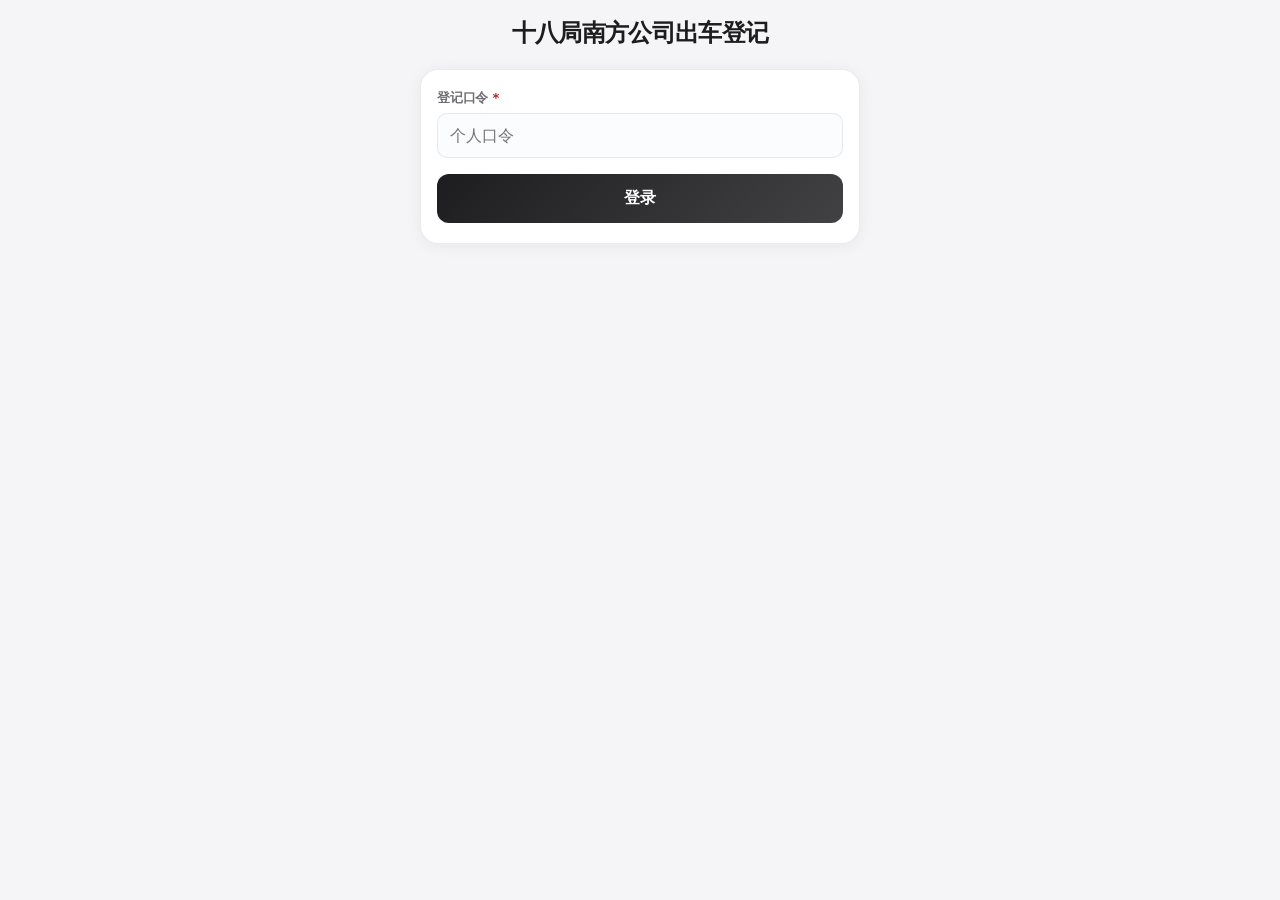
<file: index.html>
<!DOCTYPE html>
<html lang="zh-CN">
<head>
  <meta charset="UTF-8" />
  <meta name="viewport" content="width=device-width,initial-scale=1,viewport-fit=cover" />
  <script>document.documentElement.classList.toggle('is-android', /Android/i.test(navigator.userAgent || ''));</script>
  <meta name="theme-color" content="#f5f5f7" />
  <meta name="color-scheme" content="light" />
  <meta name="description" content="十八局南方公司出车登记" />
  <meta name="robots" content="noindex, nofollow" />
  <meta http-equiv="Cache-Control" content="no-cache, no-store, must-revalidate" />
  <title>十八局南方公司出车登记</title>
  <link rel="preload" href="./assets/office-ui-core.css?v=81" as="style" />
  <link rel="stylesheet" href="./assets/office-ui-core.css?v=81" />
  <link rel="stylesheet" href="./assets/office-ui-dialogs.css?v=81" />
  <link rel="stylesheet" href="./assets/office-ui-apple.css?v=81" />
  <script src="./assets/office-icons.js?v=81" defer></script>
  <script src="./assets/office-date.js?v=81" defer></script>
  <script src="./assets/office-escape.js" defer></script>
  <script src="./assets/office-ios-dialog.js?v=81" defer></script>
  <style>
    :root {
      --bg: #f5f5f7;
      --card: #fff;
      --ink: #1d1d1f;
      --muted: #6e6e73;
      --line: rgba(0, 0, 0, 0.08);
      --brand: #1d1d1f;
      --brand2: #424245;
      --ok: #1b7a4e;
      --danger: #b42318;
      --radius: 14px;
      --shadow: 0 8px 28px rgba(31, 78, 121, 0.08);
      --inline-input-h: 44px;
    }
    * { box-sizing: border-box; }
    body {
      margin: 0;
      font-family: "PingFang SC", "Microsoft YaHei", system-ui, sans-serif;
      color: var(--ink);
      background: var(--bg);
      min-height: 100vh;
      min-height: 100dvh;
      padding: 16px max(16px, env(safe-area-inset-right)) calc(40px + env(safe-area-inset-bottom)) max(16px, env(safe-area-inset-left));
    }
    .wrap { max-width: 440px; margin: 0 auto; }
    header {
      text-align: center;
      margin-bottom: 18px;
    }
    .brand {
      font-size: 13px;
      letter-spacing: 0.04em;
      color: var(--brand);
      font-weight: 700;
      margin-bottom: 6px;
      line-height: 1.45;
    }
    h1 {
      margin: 0;
      font-size: 24px;
      font-weight: 750;
      letter-spacing: 0.02em;
    }
    form {
      background: var(--card);
      border: 1px solid var(--line);
      border-radius: var(--radius);
      box-shadow: var(--shadow);
      padding: 18px 16px 20px;
      display: grid;
      gap: 14px;
    }
    label {
      display: grid;
      gap: 6px;
      font-size: 13px;
      color: var(--muted);
      font-weight: 600;
    }
    .field-label {
      display: block;
      height: 20px;
      line-height: 20px;
      font-size: 13px;
      font-weight: 600;
      color: var(--muted);
      white-space: nowrap;
      overflow: hidden;
      text-overflow: ellipsis;
    }
    .field-label.req::after,
    .req::after { content: " *"; color: var(--danger); }
    input, select, textarea {
      width: 100%;
      border: 1px solid var(--line);
      border-radius: 10px;
      padding: 12px 12px;
      font-size: 16px;
      font-family: inherit;
      color: var(--ink);
      background: #fbfcfe;
    }
    input:focus, select:focus, textarea:focus {
      outline: 2px solid rgba(31, 78, 121, 0.25);
      border-color: var(--brand2);
      background: #fff;
    }
    textarea { min-height: 72px; resize: vertical; }
    .split-6-4 {
      display: grid;
      gap: 12px;
    }
    .split-row,
    .row2 {
      display: grid;
      grid-template-columns: minmax(0, 1fr) minmax(0, 1fr);
      gap: 12px;
      align-items: stretch;
    }
    .split-row.keep-split,
    .row2.keep-split,
    .photo-row.keep-split {
      display: grid;
      grid-template-columns: minmax(0, 1fr) minmax(0, 1fr);
      gap: 10px;
      align-items: stretch;
    }
    .split-row > label,
    .row2 > label {
      display: grid;
      grid-template-rows: 20px 44px;
      gap: 6px;
      min-width: 0;
      margin: 0;
      overflow: hidden;
    }
    .split-row > label > input:not([type="file"]):not(.form-date-picker):not(.form-time-picker),
    .split-row > label > select,
    .row2 > label > input,
    .row2 > label > select {
      height: 44px;
      min-height: 44px;
      min-width: 0;
      max-width: 100%;
      padding: 10px 8px;
      box-sizing: border-box;
    }
    .split-row.mileage-row-short {
      grid-template-columns: minmax(0, 1fr) !important;
    }
    .ctrl-box {
      display: block;
      height: 44px;
      min-height: 44px;
      max-height: 44px;
      min-width: 0;
      overflow: hidden;
      border-radius: 10px;
    }
    .ctrl-box.form-date-wrap,
    .ctrl-box.form-time-wrap {
      position: relative;
      display: flex;
      align-items: center;
      border: 1px solid var(--line);
      background-color: #fbfcfe;
      background-repeat: no-repeat;
      background-position: right 8px center;
      background-size: 15px 15px;
      cursor: pointer;
    }
    .ctrl-box.form-date-wrap {
      background-image: url("data:image/svg+xml,%3Csvg xmlns='http://www.w3.org/2000/svg' width='16' height='16' viewBox='0 0 24 24' fill='none' stroke='%236e6e73' stroke-width='2' stroke-linecap='round' stroke-linejoin='round'%3E%3Crect x='3' y='5' width='18' height='16' rx='2'/%3E%3Cpath d='M3 10h18M8 3v4M16 3v4'/%3E%3C/svg%3E");
    }
    .ctrl-box.form-time-wrap {
      background-image: url("data:image/svg+xml,%3Csvg xmlns='http://www.w3.org/2000/svg' width='16' height='16' viewBox='0 0 24 24' fill='none' stroke='%236e6e73' stroke-width='2' stroke-linecap='round' stroke-linejoin='round'%3E%3Ccircle cx='12' cy='12' r='9'/%3E%3Cpath d='M12 7v5l3 2'/%3E%3C/svg%3E");
    }
    .ctrl-box.form-date-wrap:focus-within,
    .ctrl-box.form-time-wrap:focus-within {
      outline: 2px solid rgba(31, 78, 121, 0.25);
      border-color: var(--brand2);
      background-color: #fff;
    }
    .form-date-text,
    .form-time-text {
      pointer-events: none;
      user-select: none;
      font-size: 15px;
      font-weight: 600;
      color: var(--ink);
      white-space: nowrap;
      overflow: hidden;
      text-overflow: ellipsis;
      padding: 0 28px 0 10px;
      line-height: 1.2;
    }
    .form-date-text.is-placeholder,
    .form-time-text.is-placeholder {
      color: var(--muted);
      font-weight: 500;
    }
    .form-date-picker,
    .form-time-picker {
      position: absolute;
      inset: 0;
      width: 100%;
      height: 100%;
      margin: 0;
      padding: 0;
      border: 0;
      border-radius: 10px;
      opacity: 0;
      cursor: pointer;
      min-height: 0 !important;
      min-width: 0;
      font-size: 16px;
    }
    .form-date-picker::-webkit-calendar-picker-indicator,
    .form-time-picker::-webkit-calendar-picker-indicator {
      position: absolute;
      inset: 0;
      width: 100%;
      height: 100%;
      margin: 0;
      padding: 0;
      opacity: 0;
      cursor: pointer;
    }
    .form-date-picker:focus,
    .form-time-picker:focus {
      outline: none;
      box-shadow: none;
      border: 0;
      background: transparent;
    }
    .field-inline {
      display: grid;
      grid-template-columns: 3.6em minmax(0, 1fr);
      gap: 8px 10px;
      align-items: center;
      min-width: 0;
    }
    .inline-label {
      font-size: 13px;
      font-weight: 600;
      color: var(--muted);
      white-space: nowrap;
      line-height: 20px;
      flex-shrink: 0;
    }
    .field-inline input {
      height: var(--inline-input-h);
      min-height: var(--inline-input-h);
      padding: 10px 12px;
      box-sizing: border-box;
      min-width: 0;
    }
    .field-inline.field-remark {
      align-items: start;
      overflow: visible;
    }
    .field-inline.field-remark .inline-label {
      padding-top: 12px;
    }
    .field-inline.field-remark textarea {
      min-height: 72px;
      height: auto;
      resize: vertical;
      line-height: 1.45;
      padding: 10px 12px;
      box-sizing: border-box;
    }
    .photo-row {
      display: grid;
      grid-template-columns: minmax(0, 1fr) minmax(0, 1fr);
      gap: 10px;
      align-items: start;
    }
    .photo-field {
      min-width: 0;
    }
    .photo-title {
      font-size: 12px;
      font-weight: 600;
      color: var(--muted);
      line-height: 1.35;
      text-align: center;
    }
    .photo-add-wrap {
      position: relative;
      width: 100%;
    }
    /* 打开菜单时抬高层级，避免被底部固定「提交」挡住（iPhone / 微信） */
    .photo-add-wrap.menu-open {
      z-index: 120;
    }
    .photo-add-box {
      width: 100%;
      height: calc(var(--inline-input-h) * 2);
      min-height: calc(var(--inline-input-h) * 2);
      border: 1px dashed rgba(0, 0, 0, 0.14);
      border-radius: 10px;
      background: #f8fafc;
      color: var(--muted);
      display: flex;
      align-items: center;
      justify-content: center;
      cursor: pointer;
      position: relative;
      overflow: hidden;
      padding: 8px 10px;
      margin: 0;
      font-family: inherit;
      font-weight: 600;
      box-sizing: border-box;
    }
    .photo-add-box:active { background: #eef3f8; }
    .photo-box-inner {
      display: flex;
      flex-direction: column;
      align-items: center;
      justify-content: center;
      gap: 4px;
      z-index: 1;
      pointer-events: none;
      max-width: 100%;
    }
    .photo-add-box .preview {
      position: absolute;
      inset: 0;
      width: 100%;
      height: 100%;
      max-height: none;
      object-fit: cover;
      border: 0;
      border-radius: 10px;
      margin: 0;
    }
    .photo-add-box.has-photo .photo-box-inner { display: none; }
    .photo-add-text {
      font-size: 12px;
      color: var(--muted);
      font-weight: 600;
      pointer-events: none;
    }
    .photo-menu-mask {
      display: none;
      position: fixed;
      inset: 0;
      z-index: 210;
      background: rgba(15, 23, 32, 0.38);
      -webkit-tap-highlight-color: transparent;
    }
    .photo-menu-mask.is-on { display: block; }
    .photo-menu {
      display: none;
      position: absolute;
      left: 0;
      top: calc(100% + 4px);
      z-index: 230;
      background: var(--card);
      border: 1px solid var(--line);
      border-radius: 10px;
      box-shadow: 0 8px 28px rgba(0, 0, 0, 0.18);
      min-width: 100%;
      overflow: hidden;
    }
    .photo-menu.show { display: grid; }
    .photo-menu.open-up {
      top: auto;
      bottom: calc(100% + 4px);
    }
    /* iPhone / 微信：底部操作表盖住提交栏，避免「拍照」点不到 */
    .photo-menu.show.is-sheet {
      position: fixed;
      left: 12px;
      right: 12px;
      width: auto;
      min-width: 0;
      top: auto;
      bottom: calc(12px + env(safe-area-inset-bottom, 0px));
      z-index: 230;
      border-radius: 14px;
      box-shadow: 0 12px 40px rgba(0, 0, 0, 0.22);
      -webkit-transform: translateZ(0);
      transform: translateZ(0);
    }
    body.photo-menu-open form > #btn {
      pointer-events: none;
    }
    .photo-menu-btn {
      appearance: none;
      border: 0;
      background: #fff;
      padding: 12px 14px;
      font-size: 14px;
      font-weight: 600;
      color: var(--ink);
      cursor: pointer;
      font-family: inherit;
      text-align: left;
      width: 100%;
      margin: 0;
      touch-action: manipulation;
    }
    .photo-menu.show.is-sheet .photo-menu-btn {
      min-height: 48px;
      padding: 14px 16px;
      font-size: 16px;
      text-align: center;
    }
    .photo-menu-btn:active { background: #eef3f8; }
    .photo-menu-btn + .photo-menu-btn {
      border-top: 1px solid var(--line);
    }
    button {
      appearance: none;
      border: 0;
      border-radius: 12px;
      padding: 14px 16px;
      font-size: 16px;
      font-weight: 700;
      color: #fff;
      background: linear-gradient(135deg, var(--brand), var(--brand2));
      cursor: pointer;
      margin-top: 4px;
    }
    button:disabled { opacity: 0.55; cursor: not-allowed; }
    .msg {
      display: none;
      margin-top: 14px;
      padding: 12px 14px;
      border-radius: 12px;
      font-size: 14px;
      line-height: 1.5;
    }
    .msg.show { display: block; }
    .msg.ok { background: #e8f6ee; color: var(--ok); border: 1px solid #b7e0c7; }
    .msg.err { background: #fdecec; color: var(--danger); border: 1px solid #f3c1bd; }
    input[type="file"].file-hidden {
      position: absolute;
      width: 1px;
      height: 1px;
      padding: 0;
      margin: -1px;
      overflow: hidden;
      clip: rect(0, 0, 0, 0);
      border: 0;
      opacity: 0;
    }
    .pick-row {
      display: grid;
      grid-template-columns: 1fr 1fr;
      gap: 8px;
    }
    .pick-btn {
      appearance: none;
      border: 1px solid var(--line);
      background: #fff;
      border-radius: 10px;
      padding: 12px 10px;
      font-size: 14px;
      font-weight: 650;
      color: var(--brand);
      cursor: pointer;
      font-family: inherit;
    }
    .pick-btn:active { background: #eef3f8; }
    .preview {
      display: none;
      width: 100%;
      max-height: 140px;
      object-fit: cover;
      border-radius: 10px;
      border: 1px solid var(--line);
      margin-top: 4px;
    }
    .preview.show { display: block; }
    .hint {
      font-size: 12px;
      font-weight: 500;
      color: var(--muted);
      margin: 0;
    }
    .ft {
      text-align: center;
      margin-top: 16px;
      font-size: 12px;
      color: var(--muted);
    }
    .toplinks { margin-top: 8px; font-size: 13px; }
    .toplinks a { color: var(--brand); font-weight: 650; }
    .ok-box {
      display: none;
      margin-top: 12px;
      padding: 12px;
      border-radius: 12px;
      border: 1px solid #b7e4c7;
      background: #edf9f1;
      font-size: 13px;
      line-height: 1.5;
      color: var(--ok);
    }
    .ok-box.show { display: block; }
    .ok-box code {
      display: block;
      margin: 8px 0;
      padding: 8px;
      background: #fff;
      border-radius: 8px;
      border: 1px solid var(--line);
      color: var(--ink);
      font-size: 12px;
      word-break: break-all;
      font-family: ui-monospace, Consolas, monospace;
    }
    .ok-box .acts { display: flex; gap: 8px; flex-wrap: wrap; margin-top: 8px; }
    .ok-box .acts button {
      flex: 1;
      min-width: 110px;
      border: 0;
      border-radius: 8px;
      padding: 10px;
      font-weight: 700;
      cursor: pointer;
      background: var(--brand);
      color: #fff;
    }
    .ok-box .acts button.sec { background: #e8eef5; color: var(--brand); }
    .tabs {
      display: grid;
      grid-template-columns: 1fr 1fr;
      gap: 8px;
      margin: 0 0 14px;
    }
    .tabs button {
      appearance: none;
      border: 1px solid var(--line);
      background: #fff;
      border-radius: 10px;
      padding: 10px 12px;
      font-size: 14px;
      font-weight: 700;
      color: var(--muted);
      cursor: pointer;
      font-family: inherit;
    }
    .tabs button.active {
      background: var(--brand);
      border-color: var(--brand);
      color: #fff;
    }
    .panel { display: none; }
    .panel.active { display: block; }
    .panel-card {
      background: var(--card);
      border: 1px solid var(--line);
      border-radius: 14px;
      box-shadow: var(--shadow);
      padding: 18px 16px 20px;
    }
    .badge {
      display: inline-block;
      font-size: 13px;
      font-weight: 750;
      padding: 4px 10px;
      border-radius: 999px;
      margin-bottom: 8px;
    }
    .badge.pending { background: #ffe6a8; color: #b45309; }
    .badge.approved { background: #d8f3e4; color: var(--ok); }
    .badge.rejected { background: #fde2e0; color: var(--danger); }
    .qgrid { display: grid; gap: 8px; }
    .qgrid div { display: flex; justify-content: space-between; gap: 12px; }
    .qgrid b { color: var(--muted); font-weight: 650; flex-shrink: 0; }
    .gate-card {
      background: var(--card);
      border: 1px solid var(--line);
      border-radius: 14px;
      box-shadow: var(--shadow);
      padding: 18px 16px 20px;
      display: grid;
      gap: 12px;
    }
    .user-bar {
      display: none;
      align-items: center;
      justify-content: space-between;
      gap: 10px;
      margin: 0 0 12px;
      padding: 10px 12px;
      background: var(--card);
      border: 1px solid var(--line);
      border-radius: 12px;
      box-shadow: var(--shadow);
      font-size: 14px;
    }
    .user-bar.show { display: flex; }
    .user-bar .name { font-weight: 700; color: var(--brand); }
    .btn-logout {
      appearance: none;
      border: 1px solid var(--line);
      background: #fff;
      border-radius: 8px;
      padding: 6px 12px;
      font-size: 13px;
      font-weight: 650;
      color: var(--muted);
      cursor: pointer;
      font-family: inherit;
      margin: 0;
    }
    .mine-filters { display: grid; gap: 8px; margin-bottom: 10px; }
    .mine-search {
      width: 100%;
      box-sizing: border-box;
      border: 1px solid var(--line);
      border-radius: 10px;
      padding: 10px 12px;
      font-size: 16px;
      font-family: inherit;
      background: #fff;
    }
    .mine-filter-row {
      display: flex;
      align-items: center;
      justify-content: space-between;
      gap: 8px;
    }
    .mine-chips { display: flex; flex-wrap: wrap; gap: 6px; min-width: 0; }
    .mine-chips button {
      appearance: none;
      border: 1px solid var(--line);
      background: #fff;
      border-radius: 999px;
      padding: 6px 10px;
      font-size: 13px;
      font-weight: 650;
      color: var(--muted);
      cursor: pointer;
      font-family: inherit;
      margin: 0;
    }
    .mine-chips button.active {
      background: var(--brand);
      border-color: var(--brand);
      color: #fff;
    }
    .mine-toolbar {
      display: flex;
      justify-content: flex-end;
      margin-bottom: 10px;
    }
    .mine-filter-row .mine-toolbar { margin: 0; flex-shrink: 0; }
    .mine-toolbar button {
      appearance: none;
      border: 1px solid var(--line);
      background: #fff;
      border-radius: 8px;
      padding: 8px 14px;
      font-size: 13px;
      font-weight: 650;
      color: var(--brand);
      cursor: pointer;
      font-family: inherit;
      margin: 0;
    }
    .mine-list { display: grid; gap: 8px; }
    .mine-item {
      display: grid;
      grid-template-columns: minmax(0, 1fr);
      align-items: stretch;
      gap: 10px;
      padding: 12px;
      border: 1px solid var(--line);
      border-radius: 10px;
      background: #f8fafc;
      text-align: left;
      font-family: inherit;
      width: 100%;
      min-width: 0;
      overflow: visible;
      box-sizing: border-box;
    }
    .mine-item.is-open {
      background: #fff;
      border-color: #b7d4f0;
    }
    .mine-item-detail {
      display: none;
      grid-column: 1;
      min-width: 0;
      width: 100%;
      margin: 0;
      padding-top: 10px;
      border-top: 1px solid var(--line);
      font-size: 14px;
    }
    .mine-item.is-open .mine-item-detail { display: block; }
    .mine-item-main { grid-column: 1; }
    .mine-item-main {
      -webkit-appearance: none;
      appearance: none;
      border: 0;
      background: transparent;
      padding: 0;
      margin: 0;
      min-width: 0;
      max-width: 100%;
      width: auto;
      text-align: left;
      font-family: inherit;
      cursor: pointer;
      display: grid;
      gap: 4px;
    }
    .mine-item-main:active { opacity: 0.85; }
    .mine-item .row1 {
      display: flex;
      justify-content: space-between;
      align-items: center;
      gap: 8px;
      font-size: 14px;
      font-weight: 700;
      color: var(--ink);
    }
    .mine-item .row1-right {
      display: flex;
      align-items: center;
      gap: 6px;
      flex-shrink: 0;
    }
    .mine-item .row2 {
      font-size: 12px;
      color: var(--muted);
      line-height: 1.45;
    }
    .mine-cancel {
      -webkit-appearance: none;
      appearance: none;
      display: inline-flex;
      align-items: center;
      justify-content: center;
      border: 1px solid #f0c2bf;
      background: #fff5f4;
      color: var(--danger);
      border-radius: 8px;
      padding: 4px 10px;
      min-height: 32px;
      font-size: 13px;
      font-weight: 650;
      cursor: pointer;
      font-family: inherit;
      margin: 0;
      white-space: nowrap;
      width: auto;
      flex-shrink: 0;
      box-sizing: border-box;
      position: relative;
      z-index: 2;
    }
    .mine-cancel:disabled { opacity: 0.55; cursor: default; }
    .mine-detail-cancel { margin-top: 10px; width: 100%; min-height: 44px; padding: 10px 12px; font-size: 16px; }

    .user-actions { display: flex; gap: 6px; flex-shrink: 0; }
    .btn-change-code {
      appearance: none;
      border: 1px solid var(--line);
      background: #fff;
      border-radius: 8px;
      padding: 6px 12px;
      font-size: 13px;
      font-weight: 650;
      color: var(--brand);
      cursor: pointer;
      font-family: inherit;
      margin: 0;
    }
    .change-banner {
      display: none;
      margin: 0 0 12px;
      padding: 10px 12px;
      border-radius: 10px;
      border: 1px solid #b7d4f0;
      background: #eef6fc;
      font-size: 13px;
      line-height: 1.45;
      color: var(--ink);
    }
    .change-banner.show { display: block; }
    .change-banner .acts { display: flex; gap: 8px; margin-top: 8px; flex-wrap: wrap; }
    .change-banner button {
      appearance: none;
      border: 0;
      border-radius: 8px;
      padding: 8px 12px;
      font-size: 13px;
      font-weight: 650;
      cursor: pointer;
      font-family: inherit;
      margin: 0;
    }
    .change-banner .primary { background: var(--brand); color: #fff; }
    .change-banner .ghost { background: #fff; color: var(--muted); border: 1px solid var(--line); }
    .code-mask {
      display: none;
      position: fixed;
      inset: 0;
      background: rgba(15, 23, 42, 0.45);
      z-index: 50;
      align-items: center;
      justify-content: center;
      padding: 16px;
    }
    .code-mask.show { display: flex; }
    .code-dialog {
      width: 100%;
      max-width: 360px;
      background: var(--card);
      border-radius: 14px;
      border: 1px solid var(--line);
      box-shadow: var(--shadow);
      padding: 18px 16px 16px;
      display: grid;
      gap: 12px;
    }
    .code-dialog h2 { margin: 0; font-size: 18px; }
    .code-dialog label { display: grid; gap: 6px; font-size: 13px; color: var(--muted); font-weight: 600; }
    .code-dialog input {
      width: 100%;
      border: 1px solid var(--line);
      border-radius: 10px;
      padding: 10px 12px;
      font-size: 16px;
      font-family: inherit;
    }
    .code-dialog .hint { font-size: 12px; color: var(--muted); margin: 0; line-height: 1.45; }
    .code-dialog .acts { display: flex; gap: 8px; }
    .code-dialog .acts button {
      flex: 1;
      border: 0;
      border-radius: 10px;
      padding: 12px;
      font-size: 15px;
      font-weight: 700;
      cursor: pointer;
      font-family: inherit;
      margin: 0;
    }
    .code-dialog .acts .primary { background: linear-gradient(135deg, var(--brand), var(--brand2)); color: #fff; }
    .code-dialog .acts .ghost { background: #eef2f6; color: var(--ink); }

    .mine-empty {
      text-align: center;
      padding: 24px 12px;
      font-size: 13px;
      color: var(--muted);
      line-height: 1.5;
    }

    @media (max-width: 640px) {
      h1 { font-size: 22px; }
      .brand { font-size: 12px; }
      form, .panel-card, .gate-card { padding: 14px 12px 16px; }
      .preview { max-height: 180px; }
      .split-row:not(.keep-split),
      .row2:not(.keep-split) {
        grid-template-columns: 1fr;
        gap: 10px;
      }
      .split-row.keep-split,
      .row2.keep-split,
      .photo-row.keep-split {
        display: grid !important;
        grid-template-columns: minmax(0, 1fr) minmax(0, 1fr) !important;
        gap: 8px !important;
      }
      .split-row.keep-split.mileage-row-short {
        grid-template-columns: minmax(0, 1fr) !important;
      }
      .split-row.keep-split > label,
      .row2.keep-split > label {
        grid-template-rows: 18px 44px;
        gap: 4px;
      }
      .field-label {
        font-size: 12px;
        height: 18px;
        line-height: 18px;
      }
      .form-date-text,
      .form-time-text {
        font-size: 14px;
        padding: 0 24px 0 8px;
      }
      .photo-row.keep-split {
        gap: 8px !important;
      }
      .user-bar.show {
        flex-wrap: nowrap;
      }
      .user-bar .name {
        flex: 1 1 auto;
        min-width: 0;
        overflow: hidden;
        text-overflow: ellipsis;
        white-space: nowrap;
      }
      .user-actions {
        flex-shrink: 0;
      }
      .mine-item {
        grid-template-columns: minmax(0, 1fr);
        overflow: visible;
      }
      .mine-item-detail {
        min-width: 0;
        width: 100%;
      }
      .mine-item-main {
        min-width: 0;
        width: auto;
        max-width: 100%;
      }
      .mine-item .mine-cancel {
        width: auto;
        flex-shrink: 0;
        min-height: 32px;
        font-size: 13px;
      }
      .mine-detail-cancel {
        width: 100%;
        min-height: 44px;
        font-size: 16px;
      }
    }
    html.is-android {
      -webkit-text-size-adjust: 100%;
      text-size-adjust: 100%;
    }
    html.is-android .split-row.keep-split,
    html.is-android .row2.keep-split,
    html.is-android .photo-row.keep-split {
      gap: 8px;
    }
    html.is-android input:not(.form-date-picker):not(.form-time-picker),
    html.is-android select,
    html.is-android textarea {
      font-size: 15px;
    }
    html.is-android .field-remark {
      display: grid;
    }
    html.is-android .field-inline.field-remark textarea {
      min-height: 72px;
    }
    html.is-android .form-date-text,
    html.is-android .form-time-text {
      font-size: 13px;
    }
    html, body.register-page {
      overflow-x: hidden;
      overflow-y: auto;
      -webkit-overflow-scrolling: touch;
    }
    @media (max-width: 640px) {
      body.register-page form > #btn:disabled {
        position: static !important;
        box-shadow: none;
        border-radius: 12px !important;
        padding: 14px 16px;
        margin-top: 4px;
      }
      body.register-page form:has(#btn[disabled]) {
        padding-bottom: 0;
      }
    }
  </style>
</head>
<body class="register-page">
  <div class="wrap">
    <header>
      <h1>十八局南方公司出车登记</h1>
    </header>

    <!-- 默认显示登录框：微信 WebView 若脚本中断，避免 gate/app 双隐藏导致白屏 -->
    <div class="gate-card" id="gateBox" style="display:grid">
      <label><span class="req">登记口令</span>
        <input id="accessCodeInput" autocomplete="off" spellcheck="false" placeholder="个人口令" />
      </label>
      <button type="button" id="btnUnlock" style="width:100%;border:0;border-radius:12px;padding:14px;font-size:16px;font-weight:700;color:#fff;background:linear-gradient(135deg,var(--brand),var(--brand2));cursor:pointer">登录</button>
      <div class="msg" id="gateMsg"></div>
    </div>
    <script>
      /* 微信内置浏览器：主脚本未跑完前先保证登录区可见，避免双隐藏白屏 */
      (function () {
        try {
          var g = document.getElementById('gateBox');
          if (g) g.style.display = 'grid';
        } catch (e) {}
      })();
    </script>

    <div id="appMain" style="display:none">
    <div class="user-bar" id="userBar">
      <span class="name" id="userGreeting">您好</span>
      <div class="user-actions">
        <button type="button" class="btn-change-code" id="btnChangeCode">改口令</button>
        <button type="button" class="btn-logout" id="btnLogout">退出</button>
      </div>
    </div>
    <div class="change-banner" id="changeBanner">
      <div>建议尽快修改个人登记口令，仅自己知道更安全。</div>
      <div class="acts">
        <button type="button" class="primary" id="btnBannerChange">去修改</button>
        <button type="button" class="ghost" id="btnBannerDismiss">知道了</button>
      </div>
    </div>
    <div class="tabs" role="tablist">
      <button type="button" class="active" id="tabReg" data-panel="panelReg">出车登记</button>
      <button type="button" id="tabMine" data-panel="panelMine">查询进度</button>
    </div>

    <div class="panel active" id="panelReg">
    <form id="form" autocomplete="on">
      <div class="split-6-4">
        <div class="split-row keep-split">
          <label><span class="field-label req">日期</span>
            <span class="ctrl-box form-date-wrap" title="点击选择日期">
              <span class="form-date-text" id="dateText"></span>
              <input type="date" class="form-date-picker" name="date" id="date" required aria-label="日期" />
            </span>
          </label>
          <label><span class="field-label req">车牌号码</span>
            <select name="plate" id="plate" required>
              <option value="">请选择</option>
            </select>
          </label>
        </div>
        <div class="split-row keep-split">
          <label><span class="field-label req">出发时间</span>
            <span class="ctrl-box form-time-wrap" title="点击选择时间">
              <span class="form-time-text is-placeholder" id="departTimeText">选时间</span>
              <input type="time" class="form-time-picker" name="departTime" id="departTime" required aria-label="出发时间" />
            </span>
          </label>
          <label><span class="field-label req" id="departOdoReq">出发表显</span>
            <input type="number" name="departOdometer" id="departOdometer" required min="0" step="0.1" inputmode="decimal" placeholder="公里" />
          </label>
        </div>
        <div class="split-row keep-split">
          <label><span class="field-label req">返回时间</span>
            <span class="ctrl-box form-time-wrap" title="点击选择时间">
              <span class="form-time-text is-placeholder" id="returnTimeText">选时间</span>
              <input type="time" class="form-time-picker" name="returnTime" id="returnTime" required aria-label="返回时间" />
            </span>
          </label>
          <label id="returnOdoWrap"><span class="field-label req" id="returnOdoReq">返程表显</span>
            <input type="number" name="returnOdometer" id="returnOdometer" required min="0" step="0.1" inputmode="decimal" placeholder="公里" />
          </label>
        </div>
        <div class="split-row keep-split">
          <label><span class="field-label">总时长</span>
            <input id="durationText" readonly tabindex="-1" placeholder="自动计算" />
          </label>
          <label id="mileageWrap"><span class="field-label">行驶里程</span>
            <input type="number" name="mileage" id="mileage" readonly tabindex="-1" placeholder="自动计算" />
          </label>
        </div>
      </div>
      <div class="row2 keep-split">
        <label><span class="field-label req">司机</span>
          <input name="driver" id="driver" required maxlength="40" placeholder="姓名" />
        </label>
        <label><span class="field-label req">经办人</span>
          <input type="text" name="handler" id="handler" required maxlength="40" list="handlerOptions" placeholder="选择或填写" autocomplete="off" />
        </label>
      </div>
      <datalist id="handlerOptions"></datalist>
      <div class="field-inline">
        <span class="inline-label req">事&nbsp;&nbsp;由</span>
        <input type="text" name="purpose" id="purpose" required list="purposeOptions" maxlength="200" placeholder="选择或填写" autocomplete="off" />
      </div>
      <datalist id="purposeOptions">
        <option value="短程出车"></option>
        <option value="接送客人"></option>
        <option value="公务出行"></option>
      </datalist>
      <div class="field-inline">
        <span class="inline-label req">出发地</span>
        <input name="origin" id="origin" required maxlength="200" placeholder="如：公司" />
      </div>
      <div class="field-inline" id="destWrap">
        <span class="inline-label req" id="destReq">目的地</span>
        <input name="destination" id="destination" required maxlength="200" placeholder="如：机场；短程可不填" />
      </div>
      <div class="field-inline field-remark">
        <span class="inline-label">备&nbsp;&nbsp;注</span>
        <textarea name="remark" id="remark" maxlength="300" rows="2" placeholder="选填，特殊情况请说明"></textarea>
      </div>
      <div class="photo-row keep-split" id="photoRow">
        <div class="photo-field" id="photoBlock">
          <input type="file" id="photoDepart" class="file-hidden" accept="image/*,image/jpeg,image/png,image/webp,.jpg,.jpeg,.png,.webp,.heic,.heif" />
          <div class="photo-add-wrap">
            <button type="button" class="photo-add-box" id="photoDepartBox" aria-label="添加出发表显照片">
              <img class="preview" id="previewDepart" alt="出发表显预览" />
              <span class="photo-box-inner">
                <span class="photo-title req" id="photoReq">出发表显照片</span>
                <span class="photo-add-text">添加照片</span>
              </span>
            </button>
            <div class="photo-menu" id="photoDepartMenu" role="menu">
              <button type="button" class="photo-menu-btn" data-for="photoDepart" data-mode="camera" role="menuitem">拍照</button>
              <button type="button" class="photo-menu-btn" data-for="photoDepart" data-mode="album" role="menuitem">从相册选择</button>
            </div>
          </div>
        </div>
        <div class="photo-field" id="photoBlock2">
          <input type="file" id="photoReturn" class="file-hidden" accept="image/*,image/jpeg,image/png,image/webp,.jpg,.jpeg,.png,.webp,.heic,.heif" />
          <div class="photo-add-wrap">
            <button type="button" class="photo-add-box" id="photoReturnBox" aria-label="添加返程表显照片">
              <img class="preview" id="previewReturn" alt="返程表显预览" />
              <span class="photo-box-inner">
                <span class="photo-title req" id="photoReq2">返程表显照片</span>
                <span class="photo-add-text">添加照片</span>
              </span>
            </button>
            <div class="photo-menu" id="photoReturnMenu" role="menu">
              <button type="button" class="photo-menu-btn" data-for="photoReturn" data-mode="camera" role="menuitem">拍照</button>
              <button type="button" class="photo-menu-btn" data-for="photoReturn" data-mode="album" role="menuitem">从相册选择</button>
            </div>
          </div>
        </div>
      </div>
      <button type="submit" id="btn">提交登记申请</button>
    </form>
    <div class="photo-menu-mask" id="photoMenuMask" aria-hidden="true"></div>
    <div class="msg" id="msg"></div>
    <div class="ok-box" id="okBox">
      <div>已提交，等待办公室同意。申请编号：</div>
      <code id="okId"></code>
      <div class="acts">
        <button type="button" id="btnCopyId">复制编号</button>
        <button type="button" class="sec" id="btnGotoStatus">查看进度</button>
      </div>
    </div>
    </div>

    <div class="panel" id="panelMine">
      <div class="panel-card">
        <div class="mine-filters">
          <input type="search" id="mineSearch" class="mine-search" placeholder="搜编号、车牌、事由、姓名" enterkeyhint="search" autocomplete="off" />
          <div class="mine-filter-row">
            <div class="mine-chips" id="mineChips">
              <button type="button" class="active" data-status="">全部</button>
              <button type="button" data-status="pending">待审批</button>
              <button type="button" data-status="approved">已同意</button>
              <button type="button" data-status="rejected">已驳回</button>
            </div>
            <div class="mine-toolbar">
              <button type="button" id="btnRefreshMine">刷新</button>
            </div>
          </div>
        </div>
        <div class="msg" id="mineMsg"></div>
        <div class="mine-list" id="mineList"></div>
      </div>
    </div>
    </div>

  <div class="code-mask" id="codeMask">
    <div class="code-dialog" role="dialog" aria-labelledby="codeDlgTitle">
      <h2 id="codeDlgTitle">修改登记口令</h2>
      <label>新口令
        <input id="newCodeInput" autocomplete="new-password" maxlength="6" spellcheck="false" placeholder="如 abc123" />
      </label>
      <label>确认新口令
        <input id="newCodeConfirm" autocomplete="new-password" maxlength="6" spellcheck="false" />
      </label>
      <div class="msg" id="changeCodeMsg"></div>
      <div class="acts">
        <button type="button" class="ghost" id="btnChangeCancel">取消</button>
        <button type="button" class="primary" id="btnChangeSubmit">保存</button>
      </div>
    </div>
  </div>

  </div>
  <script>window.__TRIP_PUBLIC__={"ntfyServer":"https://ntfy.sh","ntfyTopic":"yue-trip-lk56m7z8ray1fq293p4d","company":"中铁十八局集团南方工程有限公司","needAccessCode":true,"vehicles":[{"plate":"粤B171TN","model":"GL8"},{"plate":"粤A7A07K","model":"GL8"},{"plate":"粤SN18R0","model":"GL8"},{"plate":"其他","model":""}],"handlers":["杨长京","赵君辉","王涛","王惠建","张凌源","刘伟英","唐立新","肖兵","杜琛","乔石","范未鹏","李新纪","王昊天","何凌霄","符乐","张跳","唐康生"],"accessCodes":[{"code":"ycj330","name":"杨长京"},{"code":"zjh355","name":"赵君辉"},{"code":"wt0765","name":"王涛"},{"code":"whj656","name":"王惠建"},{"code":"zly358","name":"张凌源"},{"code":"lwy858","name":"刘伟英"},{"code":"tlx957","name":"唐立新"},{"code":"xb0193","name":"肖兵"},{"code":"dc0775","name":"杜琛"},{"code":"qs0588","name":"乔石"},{"code":"fwp897","name":"范未鹏"},{"code":"lxj923","name":"李新纪"},{"code":"wht881","name":"王昊天"},{"code":"fy0225","name":"符乐"},{"code":"tks862","name":"唐康生"},{"code":"zt0658","name":"张跳"},{"code":"txt883","name":"唐小涛"},{"code":"dfs687","name":"杜方帅"},{"code":"hhg510","name":"后红刚"}],"cloudQueue":{"enabled":false,"baseUrl":"https://office-queue.fyysecret25.workers.dev"},"updatedAt":"2026-11-10T02:15:20.919Z"};</script>


  <script>
    const PUB = window.__TRIP_PUBLIC__ || null;
    const IS_PUBLIC = !!PUB;
    const VEHICLE_API = IS_PUBLIC ? '' : (location.pathname.includes('/vehicle') ? '/api/vehicle' : '/api');
    const NTFY = IS_PUBLIC
      ? { server: String(PUB.ntfyServer || 'https://ntfy.sh').replace(/\/$/, ''), topic: String(PUB.ntfyTopic || '') }
      : null;
    const CLOUD = (IS_PUBLIC && PUB && PUB.cloudQueue && PUB.cloudQueue.enabled && PUB.cloudQueue.baseUrl)
      ? { baseUrl: String(PUB.cloudQueue.baseUrl).replace(/\/$/, '') }
      : null;
    try {
      document.documentElement.classList.toggle('is-android', /Android/i.test(navigator.userAgent || ''));
      document.documentElement.classList.toggle('is-wechat', /MicroMessenger/i.test(navigator.userAgent || ''));
    } catch (e0) { /* ignore */ }
    const $ = (id) => document.getElementById(id);
    const pickedFiles = { photoDepart: null, photoReturn: null };
    const previewUrls = { photoDepart: null, photoReturn: null };
    function sleep(ms) {
      return new Promise((r) => setTimeout(r, ms));
    }
    async function fetchWithTimeout(url, opts, ms) {
      const ctrl = new AbortController();
      const timer = setTimeout(() => ctrl.abort(), ms);
      try {
        return await fetch(url, Object.assign({}, opts, { signal: ctrl.signal }));
      } finally {
        clearTimeout(timer);
      }
    }
    function lsGet(key) {
      try { return localStorage.getItem(key); } catch (e) { return null; }
    }
    function lsSet(key, val) {
      try { localStorage.setItem(key, val); } catch (e) { /* WeChat / quota */ }
    }
    function lsDel(key) {
      try { localStorage.removeItem(key); } catch (e) { /* ignore */ }
    }
    function showGate(msgType, msgText) {
      const gate = $('gateBox');
      const app = $('appMain');
      if (gate) gate.style.display = 'grid';
      if (app) app.style.display = 'none';
      if (msgType && msgText) showGateMsg(msgType, msgText);
    }
    const today = new Date();
    const ymd = `${today.getFullYear()}-${String(today.getMonth()+1).padStart(2,'0')}-${String(today.getDate()).padStart(2,'0')}`;
    try { if ($('date')) $('date').value = ymd; } catch (e1) { /* ignore */ }

    function fmtDateZh(iso) {
      if (typeof window.officeFormatDateZh === 'function' && iso) return window.officeFormatDateZh(iso);
      const m = String(iso || '').match(/^(\d{4})-(\d{1,2})-(\d{1,2})/);
      if (!m) return '';
      return `${Number(m[1])}年${Number(m[2])}月${Number(m[3])}日`;
    }
    function syncPickerText(inputId, textId, kind) {
      const input = $(inputId);
      const text = $(textId);
      if (!input || !text) return;
      const v = String(input.value || '').trim();
      if (kind === 'date') {
        text.textContent = v ? fmtDateZh(v) : '请选择日期';
      } else {
        text.textContent = v || '选时间';
      }
      text.classList.toggle('is-placeholder', !v);
    }
    function bindMaskedPicker(inputId, textId, kind) {
      const input = $(inputId);
      if (!input) return;
      const wrap = input.closest ? input.closest('.ctrl-box') : null;
      syncPickerText(inputId, textId, kind);
      input.addEventListener('change', function () { syncPickerText(inputId, textId, kind); });
      input.addEventListener('input', function () { syncPickerText(inputId, textId, kind); });
      if (wrap) {
        wrap.addEventListener('click', function (ev) {
          if (ev.target === input) return;
          try {
            if (typeof input.showPicker === 'function') input.showPicker();
            else input.focus();
          } catch (err) {
            try { input.focus(); } catch (e2) { /* ignore */ }
          }
        });
      }
    }
    function syncAllPickerTexts() {
      syncPickerText('date', 'dateText', 'date');
      syncPickerText('departTime', 'departTimeText', 'time');
      syncPickerText('returnTime', 'returnTimeText', 'time');
    }
    try {
      bindMaskedPicker('date', 'dateText', 'date');
      bindMaskedPicker('departTime', 'departTimeText', 'time');
      bindMaskedPicker('returnTime', 'returnTimeText', 'time');
    } catch (e2) { /* ignore */ }

    const savedDriver = lsGet('trip_driver') || '';
    if (savedDriver && $('driver')) $('driver').value = savedDriver;

    let accessCode = '';
    let accessName = '';
    try {
      accessCode = (new URLSearchParams(location.search).get('k') || lsGet('trip_access_code') || '').trim();
      accessName = lsGet('trip_access_name') || '';
    } catch (e3) {
      accessCode = '';
      accessName = '';
    }
    let needAccessCode = false;

    function myIdsKey() { return 'trip_my_ids_' + (accessCode || '_'); }
    function loadMyIdList() {
      try { return JSON.parse(localStorage.getItem(myIdsKey()) || '[]'); } catch { return []; }
    }
    function isTerminalStatus(s) {
      return s === 'approved' || s === 'rejected' || s === 'denied' || s === 'cancelled';
    }
    /** 决策终态可压过 pending（防 ntfy 过期回退）；cancelled 不压过公网仍在的 pending */
    function pickKeptStatus(prev, incoming) {
      if (incoming && incoming !== 'pending') return incoming;
      if (
        (prev === 'approved' || prev === 'rejected' || prev === 'denied')
        && (!incoming || incoming === 'pending')
      ) return prev;
      return incoming || prev || 'pending';
    }
    function removeMyId(id) {
      const key = String(id || '').trim();
      if (!key) return;
      const list = loadMyIdList().filter((x) => x.id !== key);
      localStorage.setItem(myIdsKey(), JSON.stringify(list.slice(0, 100)));
    }
    function addMyId(id, meta) {
      if (!id) return;
      const prev = loadMyIdList().find((x) => x.id === id) || {};
      const list = loadMyIdList().filter((x) => x.id !== id);
      list.unshift({
        id: String(id),
        date: meta?.date || prev.date || '',
        plate: meta?.plate || prev.plate || '',
        purpose: meta?.purpose || prev.purpose || '',
        remark: meta?.remark || prev.remark || '',
        submittedAt: meta?.submittedAt || prev.submittedAt || new Date().toISOString(),
        status: pickKeptStatus(prev.status, meta?.status),
        clientToken: meta?.clientToken || prev.clientToken || '',
        decidedAt: meta?.decidedAt || prev.decidedAt || '',
        decidedBy: meta?.decidedBy || prev.decidedBy || '',
        rejectReason: meta?.rejectReason || prev.rejectReason || '',
      });
      localStorage.setItem(myIdsKey(), JSON.stringify(list.slice(0, 100)));
    }
    function normalizeAccessCode(raw) {
      let s = String(raw || '');
      try { s = s.normalize('NFKC'); } catch (e) { /* ignore */ }
      return s.replace(/[\u200b\u200c\u200d\ufeff\u2060]/g, '').replace(/\s+/g, '').toLowerCase();
    }
    function resolvePublicAccess(code) {
      const c = normalizeAccessCode(code);
      if (!c || !PUB) return null;
      return (PUB.accessCodes || []).find(
        (row) => normalizeAccessCode(row.code) === c,
      ) || null;
    }
    async function refreshPublicCodes() {
      try {
        const url = new URL('codes.json', location.href);
        url.searchParams.set('t', String(Date.now()));
        const r = await fetchWithTimeout(url.href, { cache: 'no-store' }, 8000);
        if (!r.ok) return;
        const data = await r.json();
        const list = Array.isArray(data) ? data : (data.accessCodes || []);
        if (PUB && Array.isArray(list) && list.length) PUB.accessCodes = list;
      } catch (e) { /* 名单文件缺失时仍用页内嵌名单 */ }
    }
    function ntfyTimeMs(t) {
      const n = Number(t) || 0;
      if (!n) return 0;
      return n < 1e12 ? n * 1000 : n;
    }
    async function fetchPublishedMineIndex() {
      if (!IS_PUBLIC) return [];
      const url = new URL('mine.json', location.href);
      url.searchParams.set('t', String(Date.now()));
      const r = await fetchWithTimeout(url.href, { cache: 'no-store' }, 8000);
      if (!r.ok) return [];
      const data = await r.json();
      return Array.isArray(data.records) ? data.records : [];
    }
    async function fetchPublicStatusMessages(sinceSpec, allowFallback = true) {
      // ntfy.sh 免费档缓存约 12h；更长的 since（如 7d / 168h）会 HTTP 400。历史记录走 mine.json
      const since = sinceSpec || '12h';
      const url = `${NTFY.server}/${encodeURIComponent(NTFY.topic)}/json?poll=1&since=${encodeURIComponent(since)}`;
      const r = await fetchWithTimeout(url, { headers: { Accept: 'application/json' } }, 8000);
      if (!r.ok) {
        if (allowFallback && r.status === 400 && since !== '12h') return fetchPublicStatusMessages('12h', false);
        throw new Error('查询失败 HTTP ' + r.status);
      }
      const text = (await r.text()).trim();
      if (!text) return [];
      const out = [];
      for (const line of text.split('\n')) {
        if (!line.trim()) continue;
        let msg;
        try { msg = JSON.parse(line); } catch { continue; }
        if (!msg || msg.event !== 'message') continue;
        let body = {};
        try { body = typeof msg.message === 'string' ? JSON.parse(msg.message) : (msg.message || {}); } catch { continue; }
        if (body.type === 'trip_cancel') {
          out.push({
            body: Object.assign({}, body, { type: 'trip_status', status: 'cancelled' }),
            time: ntfyTimeMs(msg.time),
          });
          continue;
        }
        // 申请原文也纳入：状态回写丢失时，至少能按口令看到待审批条目
        if (body.type === 'trip_request') {
          out.push({
            body: {
              type: 'trip_status',
              id: body.id || '',
              clientToken: body.clientToken || '',
              status: 'pending',
              date: body.date || '',
              plate: body.plate || '',
              driver: body.driver || '',
              handler: body.handler || '',
              purpose: body.purpose || '',
              origin: body.origin || '',
              destination: body.destination || '',
              departTime: body.departTime || '',
              returnTime: body.returnTime || '',
              remark: body.remark || '',
              accessName: body.accessName || '',
              accessCode: body.accessCode || '',
              submittedAt: body.submittedAt || '',
              _fromRequest: true,
            },
            time: ntfyTimeMs(msg.time),
          });
          continue;
        }
        if (body.type !== 'trip_status') continue;
        out.push({ body, time: ntfyTimeMs(msg.time) });
      }
      return out;
    }
    async function findStatusByTokenCloud(token) {
      if (!CLOUD) return null;
      const r = await fetch(`${CLOUD.baseUrl}/v1/status/${encodeURIComponent(token)}`, {
        headers: { Accept: 'application/json' },
      });
      if (r.status === 404) return null;
      if (!r.ok) throw new Error('云端查询失败 HTTP ' + r.status);
      const j = await r.json();
      if (!j.found) return null;
      return {
        id: j.id,
        clientToken: j.clientToken,
        status: j.status,
        rejectReason: j.rejectReason || '',
        accessName: j.payload?.accessName || '',
      };
    }
    async function findStatusByToken(token, sinceSpec) {
      try {
        const cloud = await findStatusByTokenCloud(token);
        if (cloud) return cloud;
      } catch (_) { /* fallback ntfy */ }
      const list = await fetchPublicStatusMessages(sinceSpec);
      let best = null;
      for (const row of list) {
        if (String(row.body.clientToken || '') !== String(token)) continue;
        if (!best || row.time >= best._t) best = Object.assign({}, row.body, { _t: row.time });
      }
      return best;
    }
    async function uploadPhotoCloud(blob, kind) {
      const code = accessCode || localStorage.getItem('trip_access_code') || '';
      const ctrl = new AbortController();
      const timer = setTimeout(() => ctrl.abort(), 8000);
      try {
        const r = await fetch(`${CLOUD.baseUrl}/v1/upload/photo?kind=${encodeURIComponent(kind)}`, {
          method: 'POST',
          headers: { 'Content-Type': 'image/jpeg', 'X-Access-Code': code },
          body: blob,
          signal: ctrl.signal,
        });
        if (!r.ok) throw new Error('照片上传失败 HTTP ' + r.status);
        const j = await r.json();
        if (!j.url) throw new Error('未取得照片链接');
        return j.url;
      } finally {
        clearTimeout(timer);
      }
    }
    async function uploadPhotoNtfy(blob, filename) {
      let lastErr = null;
      for (let i = 0; i < 4; i++) {
        try {
          if (i > 0) show('ok', `照片通道繁忙，正在重试（${i}/3）…`);
          const r = await fetchWithTimeout(`${NTFY.server}/${encodeURIComponent(NTFY.topic)}`, {
            method: 'PUT',
            headers: { Filename: filename, Title: 'Trip photo' },
            body: blob,
          }, 20000);
          if (r.status === 429) {
            lastErr = new Error('照片通道繁忙，请稍后再试');
            await sleep(1500 * (i + 1));
            continue;
          }
          if (!r.ok) throw new Error('照片上传失败 HTTP ' + r.status);
          const j = await r.json();
          const url = j && j.attachment && j.attachment.url;
          if (!url) throw new Error('未取得照片链接');
          return url;
        } catch (e) {
          lastErr = e.name === 'AbortError' ? new Error('照片上传超时，请换小图或稍后重试') : e;
          if (i < 3) await sleep(1500 * (i + 1));
        }
      }
      throw lastErr || new Error('照片上传失败');
    }
    function populateVehicleOptions(vehicles) {
      const sel = $('plate');
      sel.innerHTML = '<option value="">请选择</option>';
      const seen = new Set();
      (vehicles || []).forEach((v) => {
        const plate = (v && v.plate) || v;
        if (!plate || seen.has(plate)) return;
        seen.add(plate);
        const opt = document.createElement('option');
        opt.value = plate;
        opt.textContent = plate;
        sel.appendChild(opt);
      });
      if (!seen.has('其他')) {
        const opt = document.createElement('option');
        opt.value = '其他';
        opt.textContent = '其他';
        sel.appendChild(opt);
      }
      const lastPlate = localStorage.getItem('trip_plate');
      if (lastPlate && [...sel.options].some((o) => o.value === lastPlate)) sel.value = lastPlate;
      if (typeof applyPurposeRules === 'function') applyPurposeRules();
    }
    function populateHandlerOptions(handlers) {
      const list = $('handlerOptions');
      list.innerHTML = '';
      (handlers || []).forEach((n) => {
        const name = String(n || '').trim();
        if (!name) return;
        const opt = document.createElement('option');
        opt.value = name;
        list.appendChild(opt);
      });
      const lastHandler = localStorage.getItem('trip_handler');
      if (lastHandler && !$('handler').value) $('handler').value = lastHandler;
    }

    function showGateMsg(type, text) {
      const el = $('gateMsg');
      el.className = 'msg show ' + type;
      el.textContent = text;
    }
    function updateUserBar() {
      const bar = $('userBar');
      if (!needAccessCode) {
        bar.classList.remove('show');
        return;
      }
      bar.classList.add('show');
      $('userGreeting').textContent = accessName ? `您好，${accessName}` : '您好';
    }
    function enterApp() {
      const gate = $('gateBox');
      const app = $('appMain');
      if (gate) gate.style.display = 'none';
      if (app) app.style.display = 'block';
      updateUserBar();
    }
    function logout() {
      accessCode = '';
      accessName = '';
      lsDel('trip_access_code');
      lsDel('trip_access_name');
      showGate('ok', '已退出，请重新登录');
      const bar = $('userBar');
      if (bar) bar.classList.remove('show');
      if ($('accessCodeInput')) $('accessCodeInput').value = '';
    }
    function openChangeCodeDialog() {
      $('codeMask').classList.add('show');
      $('newCodeInput').value = '';
      $('newCodeConfirm').value = '';
      $('changeCodeMsg').className = 'msg';
    }
    function dismissChangeBanner() {
      sessionStorage.setItem('trip_change_banner_dismissed', '1');
      const el = $('changeBanner');
      el.classList.remove('show');
      el.hidden = true;
    }
    function maybeShowChangeBanner(should) {
      if (IS_PUBLIC) return;
      const dismissed = sessionStorage.getItem('trip_change_banner_dismissed') === '1';
      const visible = !!should && !dismissed;
      const el = $('changeBanner');
      el.hidden = !visible;
      el.classList.toggle('show', visible);
    }
    async function unlockWithCode(code) {
      const c = String(code || '').trim();
      if (!c) {
        showGate('err', '请填写登记口令');
        return false;
      }
      const btn = $('btnUnlock');
      if (btn) btn.disabled = true;
      showGateMsg('ok', '正在验证…');
      try {
        if (IS_PUBLIC) {
          let row = resolvePublicAccess(c);
          if (!row) {
            await refreshPublicCodes();
            row = resolvePublicAccess(c);
          }
          if (!row) throw new Error('口令无效');
          accessCode = String(row.code || '').trim();
          accessName = row.name || '';
          lsSet('trip_access_code', accessCode);
          if (accessName) lsSet('trip_access_name', accessName);
          enterApp();
          return true;
        }
        const r = await fetch(`${VEHICLE_API}/session?k=${encodeURIComponent(c)}`, {
          headers: { 'X-Access-Code': c },
        });
        const data = await r.json();
        if (!r.ok) throw new Error(data.error || '口令无效');
        accessCode = c;
        accessName = data.name || '';
        lsSet('trip_access_code', c);
        if (accessName) lsSet('trip_access_name', accessName);
        enterApp();
        maybeShowChangeBanner(data.shouldPromptChangeCode);
        return true;
      } catch (e) {
        accessCode = '';
        accessName = '';
        lsDel('trip_access_code');
        lsDel('trip_access_name');
        showGate('err', (e && e.message) || '口令无效');
        return false;
      } finally {
        if (btn) btn.disabled = false;
      }
    }

    async function loadMeta() {
      if (IS_PUBLIC) {
        needAccessCode = !!(PUB && PUB.needAccessCode);
        populateVehicleOptions((PUB && PUB.vehicles) || []);
        populateHandlerOptions((PUB && PUB.handlers) || []);
        if ($('btnChangeCode')) $('btnChangeCode').style.display = 'none';
        if ($('changeBanner')) $('changeBanner').style.display = 'none';
        if (needAccessCode) {
          if (accessCode) {
            const ok = await unlockWithCode(accessCode);
            if (!ok) showGate();
          } else {
            showGate();
            try {
              const k = new URLSearchParams(location.search).get('k') || '';
              if (k && $('accessCodeInput')) $('accessCodeInput').value = k;
            } catch (e) { /* ignore */ }
          }
        } else {
          enterApp();
        }
        return;
      }
      const r = await fetch(`${VEHICLE_API}/meta`);
      const data = await r.json();
      needAccessCode = !!data.needAccessCode;
      populateVehicleOptions(data.vehicles || []);
      populateHandlerOptions(data.handlers || []);

      if (data.needAccessCode) {
        if (accessCode) {
          const ok = await unlockWithCode(accessCode);
          if (!ok) showGate();
        } else {
          showGate();
          try {
            const k = new URLSearchParams(location.search).get('k');
            if (k && $('accessCodeInput')) $('accessCodeInput').value = k;
          } catch (e) { /* ignore */ }
        }
      } else {
        enterApp();
      }
    }

    $('btnUnlock').addEventListener('click', () => { unlockWithCode($('accessCodeInput').value); });
    $('accessCodeInput').addEventListener('keydown', (e) => {
      if (e.key === 'Enter') unlockWithCode($('accessCodeInput').value);
    });
    $('btnLogout').addEventListener('click', logout);
    if (!IS_PUBLIC) {
      $('btnChangeCode').addEventListener('click', openChangeCodeDialog);
      $('btnBannerChange').addEventListener('click', openChangeCodeDialog);
      $('btnBannerDismiss').addEventListener('click', dismissChangeBanner);
      $('btnChangeCancel').addEventListener('click', () => $('codeMask').classList.remove('show'));
      $('btnChangeSubmit').addEventListener('click', async () => {
        const newCode = $('newCodeInput').value.trim();
        const confirm = $('newCodeConfirm').value.trim();
        if (newCode !== confirm) {
          $('changeCodeMsg').className = 'msg show err';
          $('changeCodeMsg').textContent = '两次输入不一致';
          return;
        }
        try {
          const r = await fetch(`${VEHICLE_API}/change-access-code`, {
            method: 'POST',
            headers: { 'Content-Type': 'application/json', 'X-Access-Code': accessCode },
            body: JSON.stringify({ accessCode, newCode }),
          });
          const data = await r.json();
          if (!r.ok) throw new Error(data.error || '修改失败');
          accessCode = data.code || newCode;
          accessName = data.name || accessName;
          localStorage.setItem('trip_access_code', accessCode);
          if (accessName) localStorage.setItem('trip_access_name', accessName);
          $('codeMask').classList.remove('show');
          updateUserBar();
          show('ok', '口令已更新');
        } catch (e) {
          $('changeCodeMsg').className = 'msg show err';
          $('changeCodeMsg').textContent = e.message || String(e);
        }
      });
    }

    function show(type, text) {
      const el = $('msg');
      el.className = `msg show ${type}`;
      el.textContent = text;
    }

    function notifySubmitOk({ id, message } = {}) {
      const msg = message
        || (id
          ? `申请编号：${id}\n已提交，等待办公室同意。`
          : '已提交，等待办公室同意。');
      show('ok', '提交成功');
      if (typeof window.officeAlert === 'function') {
        return window.officeAlert({
          title: '提交成功',
          message: msg,
          confirmLabel: '好',
        });
      }
      return Promise.resolve();
    }

    function recalcMileage() {
      const a = Number($('departOdometer').value);
      const b = Number($('returnOdometer').value);
      if (!Number.isFinite(a) || !Number.isFinite(b) || $('departOdometer').value === '' || $('returnOdometer').value === '') {
        $('mileage').value = '';
        return;
      }
      const d = Math.round((b - a) * 100) / 100;
      $('mileage').value = d >= 0 ? String(d) : '';
    }
    function formatDuration(mins) {
      if (mins == null || !Number.isFinite(mins) || mins < 0) return '';
      const h = Math.floor(mins / 60);
      const m = mins % 60;
      if (h && m) return `${h}小时${m}分钟`;
      if (h) return `${h}小时`;
      return `${m}分钟`;
    }
    function recalcDuration() {
      const a = $('departTime').value;
      const b = $('returnTime').value;
      if (!a || !b) { $('durationText').value = ''; return; }
      const parse = (t) => {
        const p = t.split(':').map(Number);
        return p[0] * 60 + p[1];
      };
      let x = parse(a), y = parse(b);
      if (y < x) y += 24 * 60;
      $('durationText').value = formatDuration(y - x);
    }
    $('departOdometer').addEventListener('input', recalcMileage);
    $('returnOdometer').addEventListener('input', recalcMileage);
    $('departTime').addEventListener('input', recalcDuration);
    $('returnTime').addEventListener('input', recalcDuration);

    function compressOnce(file, maxSide, quality) {
      return new Promise((resolve, reject) => {
        const url = URL.createObjectURL(file);
        const img = new Image();
        img.onload = () => {
          URL.revokeObjectURL(url);
          let w = img.width;
          let h = img.height;
          if (w > maxSide || h > maxSide) {
            if (w >= h) { h = Math.round((h * maxSide) / w); w = maxSide; }
            else { w = Math.round((w * maxSide) / h); h = maxSide; }
          }
          const canvas = document.createElement('canvas');
          canvas.width = w;
          canvas.height = h;
          canvas.getContext('2d').drawImage(img, 0, 0, w, h);
          canvas.toBlob((blob) => {
            if (!blob) reject(new Error('图片压缩失败'));
            else resolve(blob);
          }, 'image/jpeg', quality);
        };
        img.onerror = () => {
          URL.revokeObjectURL(url);
          reject(new Error('无法读取该图片（若为 HEIC，请改用 JPG/PNG，或点「拍照」重拍）'));
        };
        img.src = url;
      });
    }
    async function compressImage(file) {
      const steps = [
        [1600, 0.72],
        [1280, 0.62],
        [1024, 0.55],
      ];
      let lastErr = null;
      for (const [side, quality] of steps) {
        try {
          const blob = await compressOnce(file, side, quality);
          if (blob.size <= 1.5 * 1024 * 1024) return blob;
          lastErr = new Error('图片仍偏大');
        } catch (e) {
          lastErr = e;
        }
      }
      throw lastErr || new Error('图片压缩失败');
    }
    function blobToDataUrl(blob) {
      return new Promise((resolve, reject) => {
        const fr = new FileReader();
        fr.onload = () => resolve(fr.result);
        fr.onerror = () => reject(new Error('读取图片失败'));
        fr.readAsDataURL(blob);
      });
    }
    function photoPreviewIds(inputId) {
      return inputId === 'photoDepart'
        ? { previewId: 'previewDepart', boxId: 'photoDepartBox' }
        : { previewId: 'previewReturn', boxId: 'photoReturnBox' };
    }
    function revokePreview(inputId) {
      if (previewUrls[inputId]) {
        URL.revokeObjectURL(previewUrls[inputId]);
        previewUrls[inputId] = null;
      }
    }
    function replaceFileInput(inputId) {
      const old = $(inputId);
      if (!old || !old.parentNode) return;
      const neu = old.cloneNode(false);
      neu.value = '';
      neu.removeAttribute('capture');
      old.parentNode.replaceChild(neu, old);
      neu.addEventListener('change', () => handlePhotoPicked(inputId));
    }
    function handlePhotoPicked(inputId) {
      const { previewId, boxId } = photoPreviewIds(inputId);
      const input = $(inputId);
      if (input) input.removeAttribute('capture');
      const f = input && input.files && input.files[0];
      pickedFiles[inputId] = f || null;
      const img = $(previewId);
      const box = $(boxId);
      revokePreview(inputId);
      if (!f) {
        img.classList.remove('show');
        img.removeAttribute('src');
        box.classList.remove('has-photo');
        return;
      }
      previewUrls[inputId] = URL.createObjectURL(f);
      img.src = previewUrls[inputId];
      img.classList.add('show');
      box.classList.add('has-photo');
      replaceFileInput(inputId);
    }
    function clearPickedPhotos() {
      pickedFiles.photoDepart = null;
      pickedFiles.photoReturn = null;
      revokePreview('photoDepart');
      revokePreview('photoReturn');
      ['previewDepart', 'previewReturn'].forEach((id) => {
        const img = $(id);
        if (!img) return;
        img.classList.remove('show');
        img.removeAttribute('src');
      });
      const box1 = $('photoDepartBox');
      const box2 = $('photoReturnBox');
      if (box1) box1.classList.remove('has-photo');
      if (box2) box2.classList.remove('has-photo');
      replaceFileInput('photoDepart');
      replaceFileInput('photoReturn');
    }
    $('photoDepart').addEventListener('change', () => handlePhotoPicked('photoDepart'));
    $('photoReturn').addEventListener('change', () => handlePhotoPicked('photoReturn'));

    function isCompactPhotoUi() {
      try {
        return window.matchMedia('(max-width: 640px)').matches;
      } catch (e) {
        return /iPhone|iPod|Android/i.test(navigator.userAgent || '');
      }
    }
    function resetPhotoMenuPos(menu) {
      menu.classList.remove('show', 'open-up', 'is-sheet');
      menu.style.bottom = '';
      menu.style.top = '';
      menu.style.left = '';
      menu.style.width = '';
    }
    function closePhotoMenus(except) {
      const mask = document.getElementById('photoMenuMask');
      document.querySelectorAll('.photo-menu.show').forEach((menu) => {
        if (menu === except) return;
        resetPhotoMenuPos(menu);
        const wrap = menu.closest('.photo-add-wrap');
        if (wrap) wrap.classList.remove('menu-open');
      });
      if (!except) {
        document.body.classList.remove('photo-menu-open');
        if (mask) {
          mask.classList.remove('is-on');
          mask.setAttribute('aria-hidden', 'true');
        }
      }
    }
    function placePhotoMenu(menu) {
      if (!menu) return;
      const wrap = menu.closest('.photo-add-wrap');
      if (wrap) wrap.classList.add('menu-open');
      document.body.classList.add('photo-menu-open');
      menu.classList.remove('open-up', 'is-sheet');
      menu.classList.add('show');
      const mask = document.getElementById('photoMenuMask');
      if (isCompactPhotoUi()) {
        menu.classList.add('is-sheet');
        if (mask) {
          mask.classList.add('is-on');
          mask.setAttribute('aria-hidden', 'false');
        }
        const vv = window.visualViewport;
        if (vv && Number.isFinite(vv.height)) {
          const hiddenBottom = Math.max(0, window.innerHeight - (vv.offsetTop + vv.height));
          if (hiddenBottom > 4) {
            menu.style.bottom = `calc(${hiddenBottom + 12}px + env(safe-area-inset-bottom, 0px))`;
          }
        }
        return;
      }
      if (mask) {
        mask.classList.remove('is-on');
        mask.setAttribute('aria-hidden', 'true');
      }
      const submitReserve = 96;
      const anchor = wrap || menu.parentElement;
      const rect = anchor.getBoundingClientRect();
      const vv = window.visualViewport;
      const viewH = vv && Number.isFinite(vv.height)
        ? vv.height + (vv.offsetTop || 0)
        : window.innerHeight;
      const spaceBelow = viewH - rect.bottom - submitReserve;
      if (spaceBelow < 108) menu.classList.add('open-up');
    }
    function bindPhotoPicker(boxId, menuId) {
      $(boxId).addEventListener('click', (e) => {
        e.stopPropagation();
        const menu = $(menuId);
        const open = menu.classList.contains('show');
        closePhotoMenus();
        if (!open) placePhotoMenu(menu);
      });
    }
    bindPhotoPicker('photoDepartBox', 'photoDepartMenu');
    bindPhotoPicker('photoReturnBox', 'photoReturnMenu');
    document.addEventListener('click', () => closePhotoMenus());
    const photoMenuMask = document.getElementById('photoMenuMask');
    if (photoMenuMask) {
      photoMenuMask.addEventListener('click', (e) => {
        e.preventDefault();
        e.stopPropagation();
        closePhotoMenus();
      });
    }

    document.querySelectorAll('.photo-menu-btn').forEach((btn) => {
      btn.addEventListener('click', (e) => {
        e.stopPropagation();
        const el = $(btn.dataset.for);
        if (!el) return;
        if (btn.dataset.mode === 'camera') el.setAttribute('capture', 'environment');
        else el.removeAttribute('capture');
        el.click();
        closePhotoMenus();
      });
    });

    function resolvePurpose() {
      return ($('purpose').value || '').trim();
    }
    function applyPurposeRules() {
      const short = resolvePurpose() === '短程出车';
      const otherPlate = ($('plate').value || '').trim() === '其他';
      const departOdoReq = !otherPlate;
      const returnOdoReq = !otherPlate;
      const photosReq = !otherPlate && !short;
      $('destination').required = !short;
      $('destReq').classList.toggle('req', !short);
      $('departOdometer').required = departOdoReq;
      $('departOdoReq').classList.toggle('req', departOdoReq);
      $('returnOdometer').required = returnOdoReq;
      $('returnOdoReq').classList.toggle('req', returnOdoReq);
      $('returnOdoWrap').style.opacity = returnOdoReq ? '1' : '0.55';
      const mileageRow = $('mileageWrap').closest('.split-row');
      $('mileageWrap').style.display = '';
      mileageRow.classList.remove('mileage-row-short');
      // 照片框是隐藏的：不可再标 required。选图后 replaceFileInput 会清空原生 value，
      // 微信/安卓会弹出系统选择器标题「选择一个」并挡住提交；是否有图看 pickedFiles。
      $('photoDepart').required = false;
      $('photoReturn').required = false;
      $('photoReq').classList.toggle('req', photosReq);
      $('photoReq2').classList.toggle('req', photosReq);
    }
    $('purpose').addEventListener('input', applyPurposeRules);
    $('purpose').addEventListener('change', applyPurposeRules);
    $('plate').addEventListener('change', applyPurposeRules);
    applyPurposeRules();

    $('form').addEventListener('input', () => {
      const box = $('okBox');
      if (box) box.classList.remove('show');
    });
    window.addEventListener('pageshow', () => {
      closePhotoMenus();
      const btn = $('btn');
      if (btn) btn.disabled = false;
    });
    $('form').addEventListener('submit', async (e) => {
      e.preventDefault();
      const btn = $('btn');
      btn.disabled = true;
      const coolUntil = Number(localStorage.getItem('trip_cool_until') || 0);
      if (Date.now() < coolUntil) {
        const sec = Math.ceil((coolUntil - Date.now()) / 1000);
        show('err', `提交过于频繁，请 ${sec} 秒后再试`);
        btn.disabled = false;
        return;
      }
      recalcMileage();
      recalcDuration();
      const purpose = resolvePurpose();
      if (!purpose) {
        show('err', '请填写事由');
        btn.disabled = false;
        return;
      }
      const departTimeVal = ($('departTime').value || '').trim();
      const returnTimeVal = ($('returnTime').value || '').trim();
      if (!departTimeVal) {
        show('err', '请填写出发时间');
        btn.disabled = false;
        return;
      }
      if (!returnTimeVal) {
        show('err', '请填写返回时间');
        btn.disabled = false;
        return;
      }
      const short = purpose === '短程出车';
      const otherPlate = ($('plate').value || '').trim() === '其他';
      if (!otherPlate && ($('returnOdometer').value || '').trim() === '') {
        show('err', '请填写返程表显');
        btn.disabled = false;
        return;
      }
      const f1 = pickedFiles.photoDepart;
      const f2 = pickedFiles.photoReturn;
      if (!short && !otherPlate && (!f1 || !f2)) {
        show('err', '请上传出发与返程表显照片');
        btn.disabled = false;
        return;
      }
      if ((f1 && !f2) || (!f1 && f2)) {
        show('err', '表显照片请成对上传，或全部不传');
        btn.disabled = false;
        return;
      }
      try {
        if (IS_PUBLIC) {
          if (!CLOUD && !NTFY?.topic) throw new Error('公网收件未配置，请联系办公室');
          let photoDepartUrl = '';
          let photoReturnUrl = '';
          if (f1 && f2) {
            show('ok', '正在压缩照片…');
            const [b1, b2] = await Promise.all([compressImage(f1), compressImage(f2)]);
            const stamp = Date.now().toString(36);
            show('ok', '正在上传照片…');
            if (CLOUD) {
              try {
                [photoDepartUrl, photoReturnUrl] = await Promise.all([
                  uploadPhotoCloud(b1, 'depart'),
                  uploadPhotoCloud(b2, 'return'),
                ]);
              } catch (_) {
                if (!NTFY?.topic) throw new Error('照片上传失败，请稍后重试或联系办公室');
                [photoDepartUrl, photoReturnUrl] = await Promise.all([
                  uploadPhotoNtfy(b1, `depart-${stamp}.jpg`),
                  uploadPhotoNtfy(b2, `return-${stamp}.jpg`),
                ]);
              }
            } else {
              [photoDepartUrl, photoReturnUrl] = await Promise.all([
                uploadPhotoNtfy(b1, `depart-${stamp}.jpg`),
                uploadPhotoNtfy(b2, `return-${stamp}.jpg`),
              ]);
            }
          }
          const clientToken = (Date.now().toString(36) + Math.random().toString(36).slice(2, 8)).slice(0, 16);
          const payload = {
            type: 'trip_request',
            clientToken,
            accessCode: accessCode || localStorage.getItem('trip_access_code') || '',
            date: $('date').value,
            plate: $('plate').value,
            driver: $('driver').value.trim(),
            handler: $('handler').value,
            purpose,
            origin: $('origin').value.trim(),
            destination: $('destination').value.trim(),
            remark: ($('remark').value || '').trim(),
            departTime: $('departTime').value,
            returnTime: $('returnTime').value,
            durationText: $('durationText').value,
            departOdometer: $('departOdometer').value,
            returnOdometer: $('returnOdometer').value,
            mileage: $('mileage').value,
            submittedAt: new Date().toISOString(),
          };
          if (!payload.accessCode && needAccessCode) throw new Error('缺少登记口令，请返回重新登录');
          if (photoDepartUrl) payload.photoDepartUrl = photoDepartUrl;
          if (photoReturnUrl) payload.photoReturnUrl = photoReturnUrl;
          show('ok', '正在提交申请…');
          $('okBox').classList.remove('show');
          let cloudOk = false;
          if (CLOUD) {
            try {
              const ctrl = new AbortController();
              const timer = setTimeout(() => ctrl.abort(), 8000);
              const cr = await fetch(`${CLOUD.baseUrl}/v1/submit/trip`, {
                method: 'POST',
                headers: { 'Content-Type': 'application/json; charset=utf-8' },
                body: JSON.stringify(payload),
                signal: ctrl.signal,
              });
              clearTimeout(timer);
              cloudOk = cr.ok;
            } catch (_) {
              cloudOk = false;
            }
          }
          if (NTFY?.topic) {
            let ntfyOk = false;
            let ntfyErr = null;
            for (let i = 0; i < 4 && !ntfyOk; i++) {
              try {
                if (i > 0) show('ok', `提交通道繁忙，正在重试（${i}/3）…`);
                const nr = await fetchWithTimeout(`${NTFY.server}/${encodeURIComponent(NTFY.topic)}`, {
                  method: 'POST',
                  headers: {
                    'Content-Type': 'application/json; charset=utf-8',
                    Title: 'Trip request',
                    Tags: 'car,office',
                  },
                  body: JSON.stringify(payload),
                }, 15000);
                if (nr.status === 429) {
                  ntfyErr = new Error('提交过于频繁，请等一两分钟再试');
                  await sleep(1500 * (i + 1));
                  continue;
                }
                if (!nr.ok) throw new Error('提交失败 HTTP ' + nr.status);
                ntfyOk = true;
              } catch (e) {
                ntfyErr = e.name === 'AbortError' ? new Error('提交超时，请稍后重试') : e;
                if (i < 3) await sleep(1500 * (i + 1));
              }
            }
            if (!ntfyOk && !cloudOk) throw (ntfyErr || new Error('提交失败，请稍后重试'));
          } else if (!cloudOk) {
            throw new Error('提交失败：当前网络无法连接云端，请联系办公室');
          }
          show('ok', '已送达，正在获取申请编号…');
          let assignedId = '';
          let deniedMsg = '';
          const deadline = Date.now() + 20000;
          const pollSince = String(Math.floor(Date.now() / 1000) - 120);
          while (Date.now() < deadline && !assignedId && !deniedMsg) {
            try {
              const found = await findStatusByToken(clientToken, pollSince);
              if (found && found.status === 'denied') deniedMsg = found.rejectReason || '登记被拒绝';
              else if (found && found.id && found.status !== 'denied') assignedId = String(found.id);
            } catch (_) { /* retry */ }
            if (!assignedId && !deniedMsg) await new Promise((x) => setTimeout(x, 1500));
          }
          localStorage.setItem('trip_driver', payload.driver);
          localStorage.setItem('trip_plate', payload.plate);
          localStorage.setItem('trip_handler', payload.handler);
          localStorage.setItem('trip_cool_until', String(Date.now() + 60 * 1000));
          if (deniedMsg) {
            show('err', deniedMsg);
          } else if (assignedId) {
            const found = await findStatusByToken(clientToken).catch(() => null);
            if (found && found.accessName) {
              accessName = found.accessName;
              localStorage.setItem('trip_access_name', accessName);
              updateUserBar();
            }
            removeMyId(`待编号-${clientToken}`);
            addMyId(assignedId, {
              date: payload.date,
              plate: payload.plate,
              purpose: payload.purpose,
              remark: payload.remark || '',
              submittedAt: payload.submittedAt,
              status: found?.status || 'pending',
              clientToken,
              decidedAt: found?.decidedAt || '',
              decidedBy: found?.decidedBy || '',
              rejectReason: found?.rejectReason || '',
            });
            localStorage.setItem('trip_last_id', assignedId);
            $('okId').textContent = assignedId;
            $('okBox').classList.add('show');
            await notifySubmitOk({ id: assignedId });
          } else {
            // 尚未取到编号也要留下本地条目，避免第二条提交后查询进度只剩一条
            addMyId(`待编号-${clientToken}`, {
              date: payload.date,
              plate: payload.plate,
              purpose: payload.purpose,
              remark: payload.remark || '',
              submittedAt: payload.submittedAt,
              status: 'pending',
              clientToken,
            });
            if (cloudOk) {
              const queueMsg = '已提交至云端队列，办公室开机后将分配编号。可在「查询进度」跟踪。';
              await notifySubmitOk({ message: queueMsg });
            } else if (NTFY?.topic) {
              const queueMsg = '已提交，办公室上线后将分配编号。可在「查询进度」查看。';
              await notifySubmitOk({ message: queueMsg });
            } else {
              show('err', '已提交，但暂未取到编号。请稍后在「查询进度」查看，或联系办公室。');
            }
          }
        } else {
        let photoDepart = '';
        let photoReturn = '';
        if (f1 && f2) {
          show('ok', '正在压缩照片…');
          const [b1, b2] = await Promise.all([compressImage(f1), compressImage(f2)]);
          [photoDepart, photoReturn] = await Promise.all([blobToDataUrl(b1), blobToDataUrl(b2)]);
        }
        const payload = {
          accessCode: accessCode || localStorage.getItem('trip_access_code') || '',
          date: $('date').value,
          plate: $('plate').value,
          driver: $('driver').value.trim(),
          handler: $('handler').value,
          purpose,
          origin: $('origin').value.trim(),
          destination: $('destination').value.trim(),
          remark: ($('remark').value || '').trim(),
          departTime: $('departTime').value,
          returnTime: $('returnTime').value,
          durationText: $('durationText').value,
          departOdometer: $('departOdometer').value,
          returnOdometer: $('returnOdometer').value,
          mileage: $('mileage').value,
          k: accessCode || new URLSearchParams(location.search).get('k') || '',
        };
        if (photoDepart) payload.photoDepart = photoDepart;
        if (photoReturn) payload.photoReturn = photoReturn;
        show('ok', '正在提交…');
        $('okBox').classList.remove('show');
        const r = await fetch(`${VEHICLE_API}/submit`, {
          method: 'POST',
          headers: { 'Content-Type': 'application/json' },
          body: JSON.stringify(payload),
        });
        const data = await r.json();
        if (!r.ok) throw new Error(data.error || '提交失败');
        if (data.accessName) {
          accessName = data.accessName;
          localStorage.setItem('trip_access_name', accessName);
          updateUserBar();
        }
        localStorage.setItem('trip_driver', payload.driver);
        localStorage.setItem('trip_plate', payload.plate);
        localStorage.setItem('trip_handler', payload.handler);
        localStorage.setItem('trip_cool_until', String(Date.now() + 60 * 1000));
        localStorage.setItem('trip_last_id', data.id || '');
        $('okId').textContent = data.id || '';
        $('okBox').classList.add('show');
        await notifySubmitOk({ id: data.id || '' });
        }
        $('purpose').value = '';
        $('origin').value = '';
        $('destination').value = '';
        $('remark').value = '';
        $('departTime').value = '';
        $('returnTime').value = '';
        syncAllPickerTexts();
        $('durationText').value = '';
        $('departOdometer').value = '';
        $('returnOdometer').value = '';
        $('mileage').value = '';
        clearPickedPhotos();
        closePhotoMenus();
        applyPurposeRules();
      } catch (err) {
        show('err', err.message || String(err));
      } finally {
        btn.disabled = false;
      }
    });

    $('btnCopyId').addEventListener('click', async () => {
      const id = $('okId').textContent.trim();
      try {
        await navigator.clipboard.writeText(id);
        show('ok', '编号已复制');
      } catch {
        show('err', '复制失败，请长按编号手动复制');
      }
    });

    function switchPanel(panelId) {
      document.querySelectorAll('.panel').forEach((el) => el.classList.toggle('active', el.id === panelId));
      document.querySelectorAll('.tabs button').forEach((btn) => {
        btn.classList.toggle('active', btn.dataset.panel === panelId);
      });
      if (panelId === 'panelMine') loadMyRecords();
    }
    document.querySelectorAll('.tabs button').forEach((btn) => {
      btn.addEventListener('click', () => switchPanel(btn.dataset.panel));
    });

    let mineAllRecords = [];
    let mineFilterStatus = '';
    let mineFilterQuery = '';
    let mineLoadNote = '';
    function showMineMsg(type, text) {
      const el = $('mineMsg');
      el.className = 'msg show ' + type;
      el.textContent = text;
    }
    function friendlyRequestId(id) {
      const s = String(id || '');
      if (!s || s.startsWith('待编号-') || s.startsWith('tok:')) return '待编号';
      return s;
    }
    function statusLabel(s) {
      return ({ pending: '待审批', approved: '已同意登记', rejected: '已驳回', cancelled: '已撤回' })[s] || s;
    }
    function esc(s) {
      return String(s ?? '').replace(/[&<>"']/g, (c) => (
        { '&': '&amp;', '<': '&lt;', '>': '&gt;', '"': '&quot;', "'": '&#39;' }[c]
      ));
    }
    function fmtWhen(iso) {
      if (!iso) return '—';
      try {
        const d = new Date(iso);
        if (Number.isNaN(d.getTime())) return String(iso);
        const p = (n) => String(n).padStart(2, '0');
        return `${d.getFullYear()}-${p(d.getMonth() + 1)}-${p(d.getDate())} ${p(d.getHours())}:${p(d.getMinutes())}`;
      } catch {
        return String(iso);
      }
    }
    function recordDetailHtml(info) {
      return `
        <div class="qgrid">
          <div><b>编号</b><span>${esc(friendlyRequestId(info.id))}</span></div>
          <div><b>日期</b><span>${esc(info.date || '—')}</span></div>
          <div><b>车牌</b><span>${esc(info.plate || '—')}</span></div>
          <div><b>司机</b><span>${esc(info.driver || '—')}</span></div>
          ${info.handler ? `<div><b>经办人</b><span>${esc(info.handler)}</span></div>` : ''}
          <div><b>事由</b><span>${esc(info.purpose || '—')}</span></div>
          ${(info.origin || info.destination) ? `<div><b>行程</b><span>${esc([info.origin, info.destination].filter(Boolean).join(' → '))}</span></div>` : ''}
          ${(info.departTime || info.returnTime) ? `<div><b>时间</b><span>${esc([info.departTime, info.returnTime].filter(Boolean).join(' – '))}</span></div>` : ''}
          ${info.remark ? `<div><b>备注</b><span>${esc(info.remark)}</span></div>` : ''}
          ${info.status === 'approved' ? `<div><b>审批结果</b><span>已同意登记</span></div>` : ''}
          ${info.rejectReason ? `<div><b>驳回原因</b><span>${esc(info.rejectReason)}</span></div>` : ''}
          ${info.decidedBy ? `<div><b>审批人</b><span>${esc(info.decidedBy)}</span></div>` : ''}
          <div><b>提交</b><span>${esc(fmtWhen(info.submittedAt))}</span></div>
          <div><b>审批</b><span>${esc(fmtWhen(info.decidedAt))}</span></div>
        </div>
        ${canSelfDelete(info.status, info) ? '<button type="button" class="mine-cancel mine-detail-cancel" data-cancel>删除申请</button>' : ''}`;
    }
    function collapseMineItem(item) {
      item.classList.remove('is-open');
      const main = item.querySelector('.mine-item-main');
      if (main) main.setAttribute('aria-expanded', 'false');
      const detail = item.querySelector('.mine-item-detail');
      if (detail) {
        detail.hidden = true;
        detail.innerHTML = '';
      }
    }
    function expandMineItem(item, rec) {
      item.classList.add('is-open');
      const main = item.querySelector('.mine-item-main');
      if (main) main.setAttribute('aria-expanded', 'true');
      const detail = item.querySelector('.mine-item-detail');
      if (!detail) return;
      detail.innerHTML = recordDetailHtml(rec);
      detail.hidden = false;
      const cancelBtn = detail.querySelector('[data-cancel]');
      if (cancelBtn) {
        cancelBtn.addEventListener('click', (ev) => {
          ev.preventDefault();
          ev.stopPropagation();
          cancelOwnRecord(rec);
        });
      }
    }
    function toggleMineItem(item, rec, box) {
      const wasOpen = item.classList.contains('is-open');
      box.querySelectorAll('.mine-item.is-open').forEach(collapseMineItem);
      if (!wasOpen) expandMineItem(item, rec);
    }
    function renderMineList(records) {
      const box = $('mineList');
      if (!records.length) {
        const filtered = mineAllRecords.length > 0;
        box.innerHTML = filtered
          ? '<div class="mine-empty">没有符合筛选的记录</div>'
          : '<div class="mine-empty">暂无与你相关的出车记录<br>提交出车登记后将显示在此</div>';
        return;
      }
      box.innerHTML = records.map((r) => `
        <div class="mine-item" data-id="${esc(r.id)}">
          <div class="mine-item-main" role="button" tabindex="0" aria-expanded="false" data-id="${esc(r.id)}">
            <div class="row1">
              <span>${esc(friendlyRequestId(r.id))}</span>
              <span class="row1-right">
                ${canSelfDelete(r.status, r) ? `<button type="button" class="mine-cancel" data-cancel="${esc(r.id)}">删除</button>` : ''}
                <span class="badge ${esc(r.status)}">${statusLabel(r.status)}</span>
              </span>
            </div>
            <div class="row2">${esc(r.date || '—')} · ${esc(r.plate || '—')} · ${esc(r.departTime || '—')}-${esc(r.returnTime || '—')} · ${esc(r.purpose || '—')}</div>
          </div>
          <div class="mine-item-detail" hidden></div>
        </div>`).join('');
      box.querySelectorAll('.mine-item-main').forEach((btn) => {
        const toggle = () => {
          const rec = records.find((x) => String(x.id) === btn.dataset.id);
          const item = btn.closest('.mine-item');
          if (rec && item) toggleMineItem(item, rec, box);
        };
        btn.addEventListener('click', toggle);
        btn.addEventListener('keydown', (ev) => {
          if (ev.key === 'Enter' || ev.key === ' ') {
            ev.preventDefault();
            toggle();
          }
        });
      });
      box.querySelectorAll('[data-cancel]').forEach((btn) => {
        btn.addEventListener('click', (ev) => {
          ev.preventDefault();
          ev.stopPropagation();
          const rec = records.find((x) => String(x.id) === btn.dataset.cancel);
          if (rec) cancelOwnRecord(rec);
        });
      });
    }
    function viewerIsSubmitter(rec) {
      const name = String(accessName || localStorage.getItem('trip_access_name') || '').trim();
      const owner = String(rec?.accessName || '').trim();
      if (!name || !owner) return true;
      return owner === name;
    }
    function canSelfDelete(status, rec) {
      return (status === 'pending' || status === 'rejected') && viewerIsSubmitter(rec);
    }
    async function cancelOwnRecord(rec) {
      if (!rec?.id || !canSelfDelete(rec.status, rec)) return;
      const tip = rec.status === 'rejected'
        ? '确认删除这条已驳回申请？不可恢复。'
        : '确认删除这条待审批申请？办公室将不再处理，且不可恢复。';
      if (!confirm(tip)) return;
      const stored = loadMyIdList().find((x) => x.id === rec.id) || {};
      const token = rec.clientToken || stored.clientToken || '';
      try {
        if (IS_PUBLIC) {
          if (!NTFY?.topic) throw new Error('公网删除未配置，请联系办公室');
          const payload = {
            type: 'trip_cancel',
            id: rec.id,
            clientToken: token,
            accessName: accessName || localStorage.getItem('trip_access_name') || '',
            date: rec.date || '',
            plate: rec.plate || '',
            purpose: rec.purpose || '',
            submittedAt: rec.submittedAt || '',
          };
          const r = await fetch(`${NTFY.server}/${encodeURIComponent(NTFY.topic)}`, {
            method: 'POST',
            headers: {
              'Content-Type': 'application/json; charset=utf-8',
              Title: `Trip cancel ${String(rec.id).slice(0, 8)}`,
              Tags: 'trip_cancel,car',
            },
            body: JSON.stringify(payload),
          });
          if (!r.ok) throw new Error('删除发送失败 HTTP ' + r.status);
        } else {
          const qs = accessCode ? `?k=${encodeURIComponent(accessCode)}` : '';
          const r = await fetch(`${VEHICLE_API}/cancel${qs}`, {
            method: 'POST',
            headers: {
              'Content-Type': 'application/json; charset=utf-8',
              ...(accessCode ? { 'X-Access-Code': accessCode } : {}),
            },
            body: JSON.stringify({ id: rec.id, clientToken: token }),
          });
          const data = await r.json().catch(() => ({}));
          if (!r.ok) throw new Error(data.error || '删除失败');
        }
        addMyId(rec.id, { ...rec, ...stored, status: 'cancelled', clientToken: token });
        showMineMsg('ok', '已删除');
        await loadMyRecords();
      } catch (e) {
        showMineMsg('err', e.message || String(e));
      }
    }
    function mineRecordKey(b) {
      const id = String(b?.id || '').trim();
      if (id && !id.startsWith('denied-')) return `id:${id}`;
      const token = String(b?.clientToken || '').trim();
      if (token) return `tok:${token}`;
      return '';
    }
    function mineNameHit(b, name) {
      const key = String(name || '').trim();
      if (!key) return false;
      return [b.accessName, b.driver, b.handler].some((v) => String(v || '').trim() === key);
    }
    function mineRowMatchesUser(b, name, code, stored) {
      if (b.id && String(b.id).startsWith('denied-')) return false;
      if (mineNameHit(b, name)) return true;
      // 申请原文常无姓名，用登记口令对齐本人
      if (code && b.accessCode && normalizeAccessCode(b.accessCode) === normalizeAccessCode(code)) return true;
      if (b.id && stored.some((s) => s.id === b.id)) return true;
      if (b.clientToken && stored.some((s) => s.clientToken && s.clientToken === b.clientToken)) return true;
      return false;
    }
    function applyMineView() {
      const q = mineFilterQuery.trim().toLowerCase();
      const shown = mineAllRecords.filter((r) => {
        if (mineFilterStatus && r.status !== mineFilterStatus) return false;
        if (!q) return true;
        const blob = [
          r.id, friendlyRequestId(r.id), r.plate, r.purpose, r.driver, r.handler,
          r.origin, r.destination, r.date, r.remark,
        ].join(' ').toLowerCase();
        return blob.includes(q);
      });
      renderMineList(shown);
      const base = !mineAllRecords.length
        ? '暂无与你相关的出车记录'
        : (shown.length === mineAllRecords.length
          ? `共 ${mineAllRecords.length} 条申请`
          : `显示 ${shown.length} / ${mineAllRecords.length} 条`);
      showMineMsg('ok', mineLoadNote ? `${base}。${mineLoadNote}` : base);
    }
    async function loadMyRecords() {
      $('btnRefreshMine').disabled = true;
      showMineMsg('ok', '…');
      try {
        let records = [];
        if (IS_PUBLIC) {
          const name = accessName || localStorage.getItem('trip_access_name') || '';
          const code = accessCode || localStorage.getItem('trip_access_code') || '';
          const stored = loadMyIdList();
          mineLoadNote = '';
          let indexRows = [];
          try {
            const indexRecords = await fetchPublishedMineIndex();
            indexRows = indexRecords
              .filter((b) => mineRowMatchesUser(b, name, code, stored))
              .map((b) => ({
                body: b,
                time: Date.parse(b.decidedAt || b.submittedAt || '') || 0,
              }));
          } catch (_) { /* 无底账时仍走最近动态 */ }
          let liveRows = [];
          try {
            liveRows = await fetchPublicStatusMessages();
          } catch (err) {
            if (!indexRows.length) throw err;
            mineLoadNote = '最近动态暂不可用，已显示已入库记录';
          }
          const list = indexRows.concat(liveRows);
          const byKey = new Map();
          for (const row of list) {
            const b = row.body;
            if (!mineRowMatchesUser(b, name, code, stored)) continue;
            if (b.accessName && !name) {
              accessName = b.accessName;
              localStorage.setItem('trip_access_name', accessName);
              updateUserBar();
            }
            const key = mineRecordKey(b);
            if (!key) continue;
            const prev = byKey.get(key);
            // 正式状态回写优先于申请原文 stub；同级取较新
            if (!prev) {
              byKey.set(key, Object.assign({}, b, { _t: row.time }));
              continue;
            }
            const prevStub = Boolean(prev._fromRequest);
            const nextStub = Boolean(b._fromRequest);
            if (prevStub && !nextStub) {
              byKey.set(key, Object.assign({}, b, { _t: row.time }));
            } else if (!prevStub && nextStub) {
              /* keep real status */
            } else if (row.time >= prev._t) {
              byKey.set(key, Object.assign({}, b, { _t: row.time }));
            }
          }
          // 有编号的状态回写并入同 token 的申请 stub，避免一条变两条
          for (const [key, rec] of [...byKey.entries()]) {
            if (!key.startsWith('id:') || !rec.clientToken) continue;
            const tokKey = `tok:${rec.clientToken}`;
            const stub = byKey.get(tokKey);
            if (!stub) continue;
            if (!rec.date && stub.date) rec.date = stub.date;
            if (!rec.plate && stub.plate) rec.plate = stub.plate;
            if (!rec.purpose && stub.purpose) rec.purpose = stub.purpose;
            if (!rec.handler && stub.handler) rec.handler = stub.handler;
            if (!rec.driver && stub.driver) rec.driver = stub.driver;
            if (!rec.origin && stub.origin) rec.origin = stub.origin;
            if (!rec.destination && stub.destination) rec.destination = stub.destination;
            if (!rec.submittedAt && stub.submittedAt) rec.submittedAt = stub.submittedAt;
            byKey.delete(tokKey);
          }
          // 仅有申请、尚无状态回写时：按 token 再查一次（云端 / ntfy 状态）
          for (const [key, rec] of [...byKey.entries()]) {
            if (!key.startsWith('tok:') || !rec.clientToken) continue;
            try {
              const found = await findStatusByToken(rec.clientToken);
              if (!found?.id || String(found.id).startsWith('denied-')) continue;
              byKey.delete(key);
              const idKey = `id:${found.id}`;
              const prev = byKey.get(idKey) || rec;
              byKey.set(idKey, Object.assign({}, prev, found, {
                id: found.id,
                status: pickKeptStatus(prev.status, found.status),
                clientToken: rec.clientToken,
                date: found.date || prev.date || '',
                plate: found.plate || prev.plate || '',
                purpose: found.purpose || prev.purpose || '',
                submittedAt: found.submittedAt || prev.submittedAt || '',
                _t: Date.now(),
              }));
            } catch (_) { /* 保持 pending stub */ }
          }
          const byId = new Map();
          for (const rec of byKey.values()) {
            const id = String(rec.id || '').trim() || mineRecordKey(rec);
            if (!id || String(id).startsWith('denied-')) continue;
            const displayId = String(rec.id || '').trim() || id.replace(/^tok:/, '待编号-');
            byId.set(displayId, Object.assign({}, rec, { id: displayId }));
          }
          for (const s of stored) {
            // 本地「待编号-token」若已有同 token 的正式编号，并入正式条，避免一条变两条或漏一条
            if (String(s.id || '').startsWith('待编号-') && s.clientToken) {
              const hit = [...byId.values()].find((r) => r.clientToken && r.clientToken === s.clientToken);
              if (hit) {
                hit.status = pickKeptStatus(s.status, hit.status);
                if (!hit.date && s.date) hit.date = s.date;
                if (!hit.plate && s.plate) hit.plate = s.plate;
                if (!hit.purpose && s.purpose) hit.purpose = s.purpose;
                if (!hit.submittedAt && s.submittedAt) hit.submittedAt = s.submittedAt;
                continue;
              }
            }
            const prev = byId.get(s.id);
            if (!prev) {
              // 本地误标 cancelled 且公网底账没有时仍展示；有底账则以底账为准（见下）
              byId.set(s.id, {
                id: s.id,
                status: s.status === 'cancelled' ? 'cancelled' : (isTerminalStatus(s.status) ? s.status : (s.status || 'pending')),
                date: s.date,
                plate: s.plate,
                purpose: s.purpose,
                remark: s.remark || '',
                submittedAt: s.submittedAt,
                clientToken: s.clientToken || '',
                decidedAt: s.decidedAt || '',
                decidedBy: s.decidedBy || '',
                rejectReason: s.rejectReason || '',
              });
              continue;
            }
            prev.status = pickKeptStatus(s.status, prev.status);
            if (!prev.decidedAt && s.decidedAt) prev.decidedAt = s.decidedAt;
            if (!prev.decidedBy && s.decidedBy) prev.decidedBy = s.decidedBy;
            if (!prev.remark && s.remark) prev.remark = s.remark;
            if (!prev.rejectReason && s.rejectReason) prev.rejectReason = s.rejectReason;
            if (!prev.clientToken && s.clientToken) prev.clientToken = s.clientToken;
          }
          // 本地仍待审的再查云端/ntfy：避免状态回写消息过期后一直卡在「待审批」
          for (const [mapId, rec] of [...byId.entries()]) {
            if (rec.status !== 'pending' || !rec.clientToken) continue;
            try {
              const found = await findStatusByToken(rec.clientToken);
              if (!found?.status) continue;
              rec.status = pickKeptStatus(rec.status, found.status);
              if (found.id && !String(found.id).startsWith('denied-') && !String(found.id).startsWith('待编号-')) {
                const realId = String(found.id);
                if (realId !== mapId) {
                  byId.delete(mapId);
                  removeMyId(mapId);
                  const keep = byId.get(realId) || rec;
                  byId.set(realId, Object.assign({}, keep, rec, {
                    id: realId,
                    status: pickKeptStatus(keep.status, rec.status),
                    clientToken: rec.clientToken,
                  }));
                } else {
                  rec.id = realId;
                }
              }
              const cur = byId.get(String(found.id || mapId)) || rec;
              if (found.decidedAt) cur.decidedAt = found.decidedAt;
              if (found.decidedBy) cur.decidedBy = found.decidedBy;
              if (found.rejectReason) cur.rejectReason = found.rejectReason;
              if (found.date) cur.date = found.date;
              if (found.plate) cur.plate = found.plate;
              if (found.purpose) cur.purpose = found.purpose;
            } catch (_) { /* 保持 pending */ }
          }
          records = [...byId.values()]
            .filter((r) => r.status !== 'cancelled')
            .sort((a, b) => String(b.submittedAt || '').localeCompare(String(a.submittedAt || '')));
          [...byId.values()].forEach((rec) => {
            if (!rec.id) return;
            if (String(rec.id).startsWith('待编号-')) addMyId(rec.id, rec);
            else {
              if (rec.clientToken) removeMyId(`待编号-${rec.clientToken}`);
              addMyId(rec.id, rec);
            }
          });
        } else {
        const qs = accessCode ? `?k=${encodeURIComponent(accessCode)}` : '';
        const r = await fetch(`${VEHICLE_API}/my-records${qs}`, {
          headers: accessCode ? { 'X-Access-Code': accessCode } : {},
        });
        const data = await r.json();
        if (!r.ok) throw new Error(data.error || '加载失败');
        if (data.accessName) {
          accessName = data.accessName;
          localStorage.setItem('trip_access_name', accessName);
          updateUserBar();
        }
        records = data.records || [];
        records.forEach((rec) => addMyId(rec.id, rec));
        }
        mineAllRecords = records;
        applyMineView();
      } catch (e) {
        mineAllRecords = [];
        $('mineList').innerHTML = '';
        showMineMsg('err', e.message || String(e));
      } finally {
        $('btnRefreshMine').disabled = false;
      }
    }
    $('btnRefreshMine').addEventListener('click', loadMyRecords);
    $('mineChips').addEventListener('click', (ev) => {
      const btn = ev.target.closest('button[data-status]');
      if (!btn) return;
      mineFilterStatus = btn.dataset.status || '';
      $('mineChips').querySelectorAll('button').forEach((b) => b.classList.toggle('active', b === btn));
      applyMineView();
    });
    $('mineSearch').addEventListener('input', () => {
      mineFilterQuery = $('mineSearch').value || '';
      applyMineView();
    });

    $('btnGotoStatus').addEventListener('click', () => {
      switchPanel('panelMine');
    });

    loadMeta().catch((e) => {
      showGate('err', '无法连接登记服务：' + ((e && e.message) || String(e)));
      try { show('err', '无法连接登记服务：' + ((e && e.message) || String(e))); } catch (e2) { /* msg 可能仍隐藏 */ }
    });
  </script>
</body>
</html>
</file>
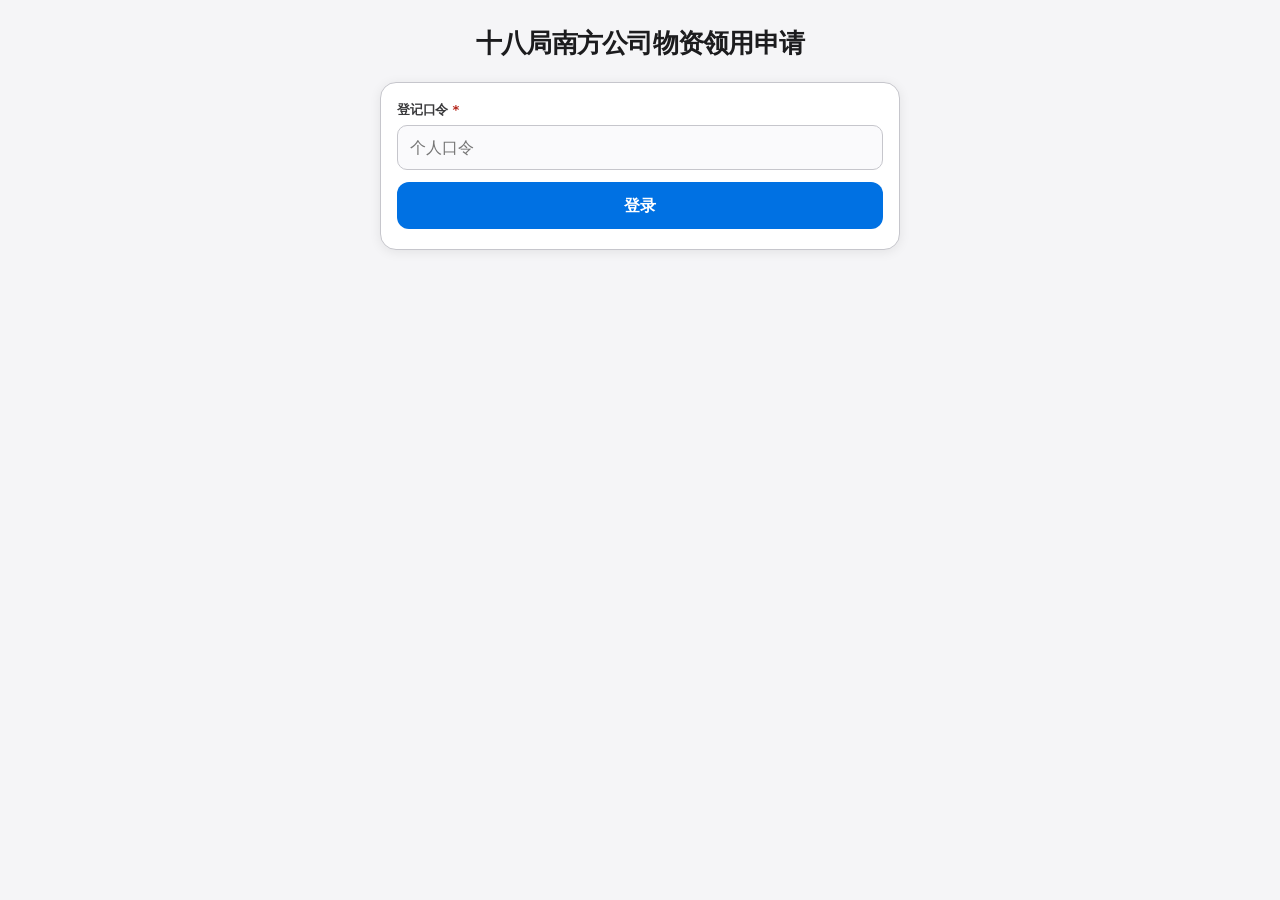
<file: material.html>
<!DOCTYPE html>
<html lang="zh-CN">
<head>
  <meta charset="UTF-8" />
  <meta name="form-version" content="2026-11-27T02:26:17.040Z" />
  <meta name="viewport" content="width=device-width,initial-scale=1,viewport-fit=cover" />
  <meta name="theme-color" content="#e8e8ed" />
  <meta name="color-scheme" content="light dark" />
  <meta name="description" content="十八局南方公司物资领用申请" />
  <meta name="robots" content="noindex, nofollow" />
  <title>十八局南方公司物资领用申请</title>
  <link rel="stylesheet" href="./assets/office-ui-core.css?v=202611270226" />
  <link rel="stylesheet" href="./assets/office-ui-dialogs.css?v=202611270226" />
  <link rel="stylesheet" href="./assets/office-ui-apple.css?v=202611270226" />
  <script src="./assets/office-icons.js?v=202611270226" defer></script>
  <script src="./assets/office-date.js?v=202611270226"></script>
  <script src="./assets/office-escape.js?v=202611270226" defer></script>
  <script src="./assets/office-ios-dialog.js?v=202611270226" defer></script>
  <style>
    :root {
      --bg: #e8e8ed;
      --card: #ffffff;
      --field-bg: #fafafc;
      --readonly-bg: #ececf0;
      --ink: #1c1c1e;
      --muted: #3a3a3c;
      --line: #c6c6cc;
      --line-soft: #d8d8de;
      --brand: #0071e3;
      --brand-hover: #0077ed;
      --ok: #1b7a4e;
      --danger: #b42318;
      --radius: 16px;
      --ease: cubic-bezier(0.25, 0.1, 0.25, 1);
      --seg-track: rgba(60, 60, 67, 0.12);
      --seg-pill: #fff;
      --seg-pill-ink: #1c1c1e;
      --seg-pill-shadow: 0 1px 4px rgba(0, 0, 0, 0.1);
      --card-shadow: 0 2px 12px rgba(0, 0, 0, 0.08);
    }
    * { box-sizing: border-box; }
    body {
      margin: 0;
      font-family: "PingFang SC", "Microsoft YaHei", system-ui, sans-serif;
      color: var(--ink);
      background: var(--bg);
      min-height: 100vh;
      min-height: 100dvh;
      padding: 12px max(16px, env(safe-area-inset-right)) calc(48px + env(safe-area-inset-bottom)) max(16px, env(safe-area-inset-left));
      letter-spacing: -0.011em;
    }
    .wrap { max-width: 520px; margin: 0 auto; }
    header { text-align: center; margin-bottom: 20px; padding-top: 4px; }
    .brand { font-size: 13px; color: var(--muted); font-weight: 600; line-height: 1.45; }
    h1 { margin: 8px 0 0; font-size: 26px; font-weight: 700; letter-spacing: -0.03em; color: var(--ink); }

    .seg-tabs {
      display: flex; gap: 0; margin-bottom: 16px; padding: 4px;
      background: var(--seg-track); border-radius: 12px;
    }
    .seg-tabs button {
      flex: 1; border: 0; background: transparent; border-radius: 9px;
      padding: 10px 12px; font-weight: 600; font-size: 14px; cursor: pointer;
      color: var(--muted); transition: background 0.22s var(--ease), color 0.22s var(--ease), box-shadow 0.22s var(--ease);
    }
    .seg-tabs button.on {
      background: var(--seg-pill); color: var(--seg-pill-ink);
      box-shadow: var(--seg-pill-shadow);
    }

    .panel { display: none; }
    .panel.show { display: block; }
    form, .query-box {
      background: var(--card); border: 1px solid var(--line); border-radius: var(--radius);
      padding: 18px 16px 20px; display: grid; gap: 16px;
      box-shadow: var(--card-shadow);
    }
    .form-section { display: grid; gap: 12px; }
    .section-title {
      font-size: 12px; font-weight: 700; color: var(--muted);
      text-transform: uppercase; letter-spacing: 0.04em;
      padding-bottom: 4px; border-bottom: 1px solid var(--line-soft);
    }
    label { display: grid; gap: 6px; grid-template-rows: auto auto; font-size: 13px; color: var(--muted); font-weight: 600; }
    .field-label { line-height: 1.35; color: var(--muted); }
    .field-label.req::after { content: " *"; color: var(--danger); }
    input, select, textarea {
      width: 100%; border: 1px solid var(--line); border-radius: 10px;
      padding: 12px; font-size: 16px; font-family: inherit; background: var(--field-bg); color: var(--ink);
      transition: border-color 0.2s var(--ease), box-shadow 0.2s var(--ease);
    }
    input:focus, select:focus, textarea:focus {
      outline: none; border-color: var(--brand);
      box-shadow: 0 0 0 3px rgba(0, 113, 227, 0.15);
    }
    input[readonly], select.is-readonly-bg + input[readonly] {
      background: var(--readonly-bg);
      color: var(--ink);
      -webkit-text-fill-color: var(--ink);
      cursor: default;
      opacity: 1;
    }
    input[readonly]::placeholder {
      color: var(--muted);
      -webkit-text-fill-color: var(--muted);
      opacity: 1;
    }
    select {
      appearance: none;
      background-color: var(--field-bg);
      background-image: url("data:image/svg+xml,%3Csvg xmlns='http://www.w3.org/2000/svg' width='12' height='8' viewBox='0 0 12 8'%3E%3Cpath fill='%233a3a3c' d='M1 1l5 5 5-5'/%3E%3C/svg%3E");
      background-repeat: no-repeat;
      background-position: right 12px center;
      padding-right: 36px;
    }
    input.qty-over { border-color: var(--danger); background: #fff8f7; }
    textarea { min-height: 72px; resize: vertical; }
    select:disabled { opacity: 0.55; cursor: not-allowed; background: #ececf0; color: var(--muted); }
    .items-head {
      font-size: 14px; font-weight: 700; color: var(--ink);
      display: flex; justify-content: space-between; align-items: center; gap: 8px;
    }
    .items-head .hint-inline { font-size: 12px; font-weight: 500; color: var(--muted); }
    .item-row {
      border: 1px solid var(--line); border-radius: 14px; padding: 14px;
      display: grid; gap: 12px; background: var(--field-bg);
      --item-cols: minmax(0, 1.1fr) minmax(0, 0.75fr) minmax(0, 0.85fr);
      --item-col-gap: 10px;
    }
    .item-row input,
    .item-row select {
      text-align: center;
      text-align-last: center;
    }
    .item-row input::placeholder {
      text-align: center;
    }
    .item-row select {
      padding-left: 28px;
      padding-right: 28px;
    }
    .item-cat-name,
    .item-row .row3 {
      display: grid;
      grid-template-columns: var(--item-cols);
      column-gap: var(--item-col-gap);
      row-gap: 0;
      align-items: start;
    }
    .item-cat-name > .item-name-field {
      grid-column: 2 / -1;
    }
    .item-cat-name > label {
      display: grid;
      grid-template-rows: auto 48px;
      gap: 6px;
      min-width: 0;
      margin: 0;
      overflow: hidden;
    }
    .item-cat-name select {
      width: 100%;
      max-width: 100%;
      min-width: 0;
      height: 48px;
      box-sizing: border-box;
    }
    .row2 { display: grid; grid-template-columns: 1fr 1fr; gap: 10px; }
    .split-row {
      display: flex;
      flex-wrap: nowrap;
      align-items: stretch;
      gap: 12px;
    }
    .split-row > label {
      display: grid;
      grid-template-rows: 20px 48px;
      gap: 6px;
      flex: 1 1 0;
      min-width: 0;
      margin: 0;
      overflow: hidden;
    }
    .split-row .ctrl-box {
      display: block;
      height: 48px;
      min-height: 48px;
      max-height: 48px;
      min-width: 0;
      overflow: hidden;
      border-radius: 10px;
    }
    .split-row .ctrl-box > input:not(.form-date-picker),
    .split-row .ctrl-box > select {
      display: block;
      width: 100%;
      min-width: 0;
      max-width: 100%;
      height: 48px;
      min-height: 48px;
      max-height: 48px;
      margin: 0;
      padding: 0 12px;
      box-sizing: border-box;
      font-size: 15px;
      line-height: 48px;
      border-radius: 10px;
    }
    .split-row .ctrl-box.form-date-wrap {
      position: relative;
      display: flex;
      align-items: center;
      justify-content: center;
      border: 1px solid var(--line);
      background-color: var(--field-bg);
      background-image: url("data:image/svg+xml,%3Csvg xmlns='http://www.w3.org/2000/svg' width='16' height='16' viewBox='0 0 24 24' fill='none' stroke='%233a3a3c' stroke-width='2' stroke-linecap='round' stroke-linejoin='round'%3E%3Crect x='3' y='5' width='18' height='16' rx='2'/%3E%3Cpath d='M3 10h18M8 3v4M16 3v4'/%3E%3C/svg%3E");
      background-repeat: no-repeat;
      background-position: right 10px center;
      background-size: 16px 16px;
      cursor: pointer;
      transition: border-color 0.2s var(--ease), box-shadow 0.2s var(--ease), background-color 0.2s var(--ease);
    }
    .split-row .ctrl-box.form-date-wrap:hover {
      background-color: #f0f7ff;
    }
    .split-row .ctrl-box.form-date-wrap:focus-within {
      border-color: var(--brand);
      box-shadow: 0 0 0 3px rgba(0, 113, 227, 0.15);
    }
    .split-row .form-date-text {
      pointer-events: none;
      user-select: none;
      font-size: 15px;
      font-weight: 600;
      color: var(--ink);
      white-space: nowrap;
      padding: 0 28px 0 12px;
      line-height: 1.2;
    }
    .split-row .form-date-text.is-placeholder {
      color: var(--muted);
      font-weight: 500;
    }
    .split-row .form-date-picker {
      position: absolute;
      inset: 0;
      width: 100%;
      height: 100%;
      margin: 0;
      padding: 0;
      border: 0;
      border-radius: 10px;
      opacity: 0;
      cursor: pointer;
      background: transparent;
      -webkit-appearance: none;
      appearance: none;
    }
    .split-row .form-date-picker::-webkit-calendar-picker-indicator {
      position: absolute;
      inset: 0;
      width: 100%;
      height: 100%;
      margin: 0;
      padding: 0;
      opacity: 0;
      cursor: pointer;
    }
    .split-row .form-date-picker:focus {
      outline: none;
      border: 0;
      box-shadow: none;
    }
    .split-row .ctrl-box > select {
      padding-right: 32px;
    }
    .row3 { align-items: start; }
    .qty-err { font-size: 12px; color: var(--danger); margin: 4px 0 0; line-height: 1.4; display: none; }
    .qty-err.show { display: block; }
    .options-empty {
      padding: 16px 14px; border-radius: 12px; border: 1px dashed var(--line);
      background: var(--field-bg); font-size: 13px; color: var(--muted); line-height: 1.55; text-align: center;
    }
    .options-loading { font-size: 13px; color: var(--muted); text-align: center; padding: 12px; }
    .btn-line {
      border: 1px solid var(--line); background: var(--card); border-radius: 10px;
      padding: 8px 14px; font-size: 13px; font-weight: 600; cursor: pointer;
      transition: background 0.2s var(--ease), border-color 0.2s var(--ease);
      font-family: inherit; color: var(--ink); line-height: 1.2;
    }
    .btn-line:hover { background: #ececf0; }
    .btn-add-row { width: 100%; text-align: center; min-height: 40px; margin-top: 2px; }
    .btn-del { color: var(--danger); font-size: 13px; justify-self: end; background: none; border: 0; cursor: pointer; padding: 4px 0; font-family: inherit; }
    button.primary {
      border: 0; border-radius: 12px; padding: 14px 16px; font-size: 16px; font-weight: 700;
      color: #fff; background: var(--brand); cursor: pointer;
      transition: background 0.2s var(--ease), transform 0.15s var(--ease);
      font-family: inherit; line-height: 1.2;
    }
    button.primary:hover:not(:disabled) { background: var(--brand-hover); }
    button.primary:active:not(:disabled) { transform: scale(0.985); }
    button.primary:disabled { opacity: 0.45; cursor: not-allowed; }
    .msg { padding: 12px; border-radius: 12px; font-size: 14px; line-height: 1.5; display: none; }
    .msg.show { display: block; }
    .msg.ok { background: #e8f6ee; color: var(--ok); border: 1px solid #b7e0c7; }
    .msg.err { background: #fdecec; color: var(--danger); border: 1px solid #f3c1bd; }
    .ok-box {
      background: #e8f6ee; border: 1px solid #b7e0c7; border-radius: 12px; padding: 14px;
      display: none; gap: 8px; font-size: 14px;
    }
    .ok-box.show { display: grid; }
    .form-hint { font-size: 12px; color: var(--muted); line-height: 1.5; margin: 0; }
    .status-card { font-size: 14px; line-height: 1.55; }
    .status-card strong { color: var(--brand); }
    .surface-card {
      background: var(--card); border: 1px solid var(--line); border-radius: var(--radius);
      box-shadow: var(--card-shadow);
    }
    .gate-card {
      padding: 18px 16px 20px; display: grid; gap: 12px;
    }
    .user-bar {
      display: none; align-items: center; justify-content: space-between; gap: 10px;
      margin: 0 0 12px; padding: 12px 14px; font-size: 14px; flex-wrap: nowrap;
    }
    .user-bar.show { display: flex; }
    .user-bar .name { font-weight: 600; color: var(--ink); flex: 1; min-width: 0; white-space: nowrap; overflow: hidden; text-overflow: ellipsis; }
    .user-actions { display: flex; gap: 8px; flex-shrink: 0; align-items: center; }
    .btn-logout, .btn-change-code {
      border: 1px solid var(--line); background: var(--card); border-radius: 10px;
      padding: 7px 12px; font-size: 13px; font-weight: 600; cursor: pointer; font-family: inherit;
      line-height: 1.2; transition: background 0.2s var(--ease);
    }
    .btn-change-code { color: var(--brand); }
    .btn-change-code:hover { background: rgba(0, 113, 227, 0.06); }
    .btn-logout { color: var(--muted); }
    .btn-logout:hover { background: #ececf0; }

    .notice-bar {
      display: none; align-items: flex-start; justify-content: space-between; gap: 12px;
      margin: 0 0 12px; padding: 12px 14px;
    }
    .notice-bar.is-visible { display: flex; }
    .notice-text {
      margin: 0; flex: 1; font-size: 13px; line-height: 1.5; color: var(--muted); font-weight: 500;
    }
    .notice-actions { display: flex; gap: 8px; flex-shrink: 0; align-items: center; }
    .btn-accent, .btn-muted {
      border-radius: 10px; padding: 7px 14px; font-size: 13px; font-weight: 600;
      cursor: pointer; font-family: inherit; line-height: 1.2; white-space: nowrap;
      transition: background 0.2s var(--ease), border-color 0.2s var(--ease);
    }
    .btn-accent {
      border: 0; background: var(--brand); color: #fff;
    }
    .btn-accent:hover { background: var(--brand-hover); }
    .btn-muted {
      border: 1px solid var(--line); background: var(--card); color: var(--ink);
    }
    .btn-muted:hover { background: #ececf0; }

    @media (max-width: 640px) {
      h1 { font-size: 22px; }
      .brand { font-size: 12px; }
      form, .query-box, .gate-card { padding: 16px 14px 18px; }
      .row2 { grid-template-columns: 1fr; }
      .item-cat-name > label { grid-template-rows: auto 44px; }
      .item-cat-name select { height: 44px; min-height: 44px; font-size: 15px; }
      .notice-bar.is-visible { flex-direction: column; align-items: stretch; }
      .notice-actions { width: 100%; }
      .notice-actions .btn-accent,
      .notice-actions .btn-muted { flex: 1; text-align: center; }
      .item-row .row3 { gap: 6px; }
      .item-row { --item-col-gap: 6px; }
      .item-row .row3 input { padding: 10px 8px; font-size: 14px; }
      .item-row .row3 .field-label { font-size: 12px; }
      .split-row {
        gap: 10px;
      }
      .split-row > label {
        grid-template-rows: 18px 44px;
      }
      .split-row .ctrl-box,
      .split-row .ctrl-box > input:not(.form-date-picker),
      .split-row .ctrl-box > select {
        height: 44px;
        min-height: 44px;
        max-height: 44px;
        font-size: 14px;
      }
      .split-row .ctrl-box > select {
        line-height: 44px;
      }
      .split-row .form-date-text {
        font-size: 14px;
      }
    }

    .code-mask {
      display: none; position: fixed; inset: 0; background: rgba(15, 23, 42, 0.45);
      z-index: 100; align-items: center; justify-content: center; padding: 16px;
    }
    .code-mask.show { display: flex; }
    .code-dialog {
      width: 100%; max-width: 400px; background: var(--card); border: 1px solid var(--line); border-radius: 14px;
      padding: 18px 16px; display: grid; gap: 12px;
    }
    .code-dialog h2 { margin: 0; font-size: 18px; }
    .code-dialog .acts { display: flex; gap: 8px; }
    .code-dialog .acts button {
      flex: 1; border: 0; border-radius: 10px; padding: 12px; font-weight: 700; cursor: pointer; font-family: inherit;
    }
    .code-dialog .acts .primary { background: var(--brand); color: #fff; }
    .code-dialog .acts .ghost { background: #ececf0; color: var(--ink); border: 1px solid var(--line); }
    .mine-toolbar {
      display: flex; justify-content: flex-end; margin-bottom: 8px;
    }
    .mine-toolbar button {
      border: 1px solid var(--line); background: var(--card); border-radius: 8px;
      padding: 8px 12px; font-size: 13px; font-weight: 650; cursor: pointer; color: var(--ink);
    }
    .mine-list { display: grid; gap: 8px; }
    .mine-item {
      display: grid; gap: 4px; width: 100%; text-align: left;
      border: 1px solid var(--line); border-radius: 10px; padding: 10px 12px;
      background: var(--field-bg); cursor: pointer; font-family: inherit;
    }
    .mine-item:active { background: #e4e4ea; }
    .mine-item .row1 {
      display: flex; justify-content: space-between; align-items: center;
      font-size: 13px; font-weight: 700; color: var(--brand);
    }
    .mine-item .row2 { font-size: 12px; color: var(--muted); line-height: 1.45; }
    .mine-empty { text-align: center; color: var(--muted); font-size: 13px; line-height: 1.55; padding: 16px 8px; }
    .badge {
      display: inline-block; font-size: 11px; font-weight: 700;
      padding: 2px 8px; border-radius: 999px; white-space: nowrap;
    }
    .badge.pending { background: #fff3cd; color: #856404; }
    .badge.approved { background: #e8f6ee; color: var(--ok); }
    .badge.rejected, .badge.denied { background: #fdecec; color: var(--danger); }
    .record-detail {
      display: none; margin-top: 12px; padding: 12px;
      border: 1px solid var(--line); border-radius: 12px; background: var(--field-bg);
      font-size: 14px; line-height: 1.55; color: var(--ink);
    }
    .record-detail.show { display: block; }
    .record-detail p { margin: 0 0 6px; }

    /* 覆盖 office-ui-apple 登记页 pill 按钮与 change-banner 强制显示 */
    body.register-page button.primary {
      border-radius: 12px !important;
      font-weight: 700 !important;
      background: var(--brand) !important;
    }
    body.register-page form,
    body.register-page .query-box,
    body.register-page .gate-card,
    body.register-page .user-bar,
    body.register-page .notice-bar {
      border-color: var(--line);
      box-shadow: var(--card-shadow);
      border-radius: var(--radius);
    }
    body.register-page .user-bar,
    body.register-page .notice-bar,
    body.register-page .gate-card {
      background: var(--card);
      border: 1px solid var(--line);
    }
    body.register-page .user-bar {
      flex-wrap: nowrap !important;
      align-items: center !important;
    }
    body.register-page .user-bar .name {
      flex: 1 1 auto !important;
      min-width: 0;
    }
    body.register-page .split-row.keep-split {
      display: flex !important;
      flex-wrap: nowrap !important;
      align-items: stretch !important;
      gap: 12px !important;
    }
    body.register-page .split-row.keep-split > label {
      flex: 1 1 0 !important;
      min-width: 0 !important;
      overflow: hidden !important;
      display: grid !important;
      grid-template-rows: 20px 48px !important;
      gap: 6px !important;
    }
    body.register-page .split-row.keep-split .ctrl-box,
    body.register-page .split-row.keep-split .ctrl-box > input:not(.form-date-picker),
    body.register-page .split-row.keep-split .ctrl-box > select {
      height: 48px !important;
      min-height: 48px !important;
      max-height: 48px !important;
      min-width: 0 !important;
      max-width: 100% !important;
      box-sizing: border-box !important;
    }
    @media (max-width: 640px) {
      body.register-page .split-row.keep-split {
        gap: 10px !important;
      }
      body.register-page .split-row.keep-split > label {
        grid-template-rows: 18px 44px !important;
      }
      body.register-page .split-row.keep-split .ctrl-box,
      body.register-page .split-row.keep-split .ctrl-box > input:not(.form-date-picker),
      body.register-page .split-row.keep-split .ctrl-box > select {
        height: 44px !important;
        min-height: 44px !important;
        max-height: 44px !important;
        font-size: 14px !important;
      }
    }
    body.register-page .item-row .row3,
    body.register-page .item-row .item-cat-name {
      display: grid !important;
      grid-template-columns: minmax(0, 1.1fr) minmax(0, 0.75fr) minmax(0, 0.85fr) !important;
      column-gap: 10px !important;
      align-items: start;
    }
    body.register-page .item-row .item-cat-name > .item-name-field {
      grid-column: 2 / -1 !important;
    }
    body.register-page .item-row .item-cat-name > label {
      min-width: 0 !important;
      overflow: hidden;
    }
    body.register-page .item-row input,
    body.register-page .item-row select {
      text-align: center;
      text-align-last: center;
    }

    @media (prefers-color-scheme: dark) {
      :root:not([data-office-theme="light"]) {
        --bg: #141416;
        --card: #242428;
        --field-bg: #2c2c31;
        --readonly-bg: #3a3a40;
        --ink: #f2f2f7;
        --muted: #aeaeb2;
        --line: rgba(255, 255, 255, 0.16);
        --line-soft: rgba(255, 255, 255, 0.1);
        --card-shadow: 0 2px 12px rgba(0, 0, 0, 0.35);
        --seg-track: rgba(118, 118, 128, 0.28);
        --seg-pill: #636366;
        --seg-pill-ink: #fff;
        --seg-pill-shadow: 0 1px 3px rgba(0, 0, 0, 0.35);
      }
    }
    :root[data-office-theme="dark"] {
      --bg: #141416;
      --card: #242428;
      --field-bg: #2c2c31;
      --readonly-bg: #3a3a40;
      --ink: #f2f2f7;
      --muted: #aeaeb2;
      --line: rgba(255, 255, 255, 0.16);
      --line-soft: rgba(255, 255, 255, 0.1);
      --card-shadow: 0 2px 12px rgba(0, 0, 0, 0.35);
      --seg-track: rgba(118, 118, 128, 0.28);
      --seg-pill: #636366;
      --seg-pill-ink: #fff;
      --seg-pill-shadow: 0 1px 3px rgba(0, 0, 0, 0.35);
    }
    :root[data-office-theme="dark"] .split-row .ctrl-box.form-date-wrap {
      background-image: url("data:image/svg+xml,%3Csvg xmlns='http://www.w3.org/2000/svg' width='16' height='16' viewBox='0 0 24 24' fill='none' stroke='%23aeaeb2' stroke-width='2' stroke-linecap='round' stroke-linejoin='round'%3E%3Crect x='3' y='5' width='18' height='16' rx='2'/%3E%3Cpath d='M3 10h18M8 3v4M16 3v4'/%3E%3C/svg%3E");
    }
    :root[data-office-theme="dark"] .split-row .ctrl-box.form-date-wrap:hover {
      background-color: #35353c;
    }
    @media (prefers-color-scheme: dark) {
      :root:not([data-office-theme="light"]) .split-row .ctrl-box.form-date-wrap {
        background-image: url("data:image/svg+xml,%3Csvg xmlns='http://www.w3.org/2000/svg' width='16' height='16' viewBox='0 0 24 24' fill='none' stroke='%23aeaeb2' stroke-width='2' stroke-linecap='round' stroke-linejoin='round'%3E%3Crect x='3' y='5' width='18' height='16' rx='2'/%3E%3Cpath d='M3 10h18M8 3v4M16 3v4'/%3E%3C/svg%3E");
      }
      :root:not([data-office-theme="light"]) .split-row .ctrl-box.form-date-wrap:hover {
        background-color: #35353c;
      }
    }
  </style>
</head>
<body class="register-page">
  <div class="wrap">
    <header>
      <h1>十八局南方公司物资领用申请</h1>
    </header>

    <div class="gate-card surface-card" id="gateBox">
      <label><span class="field-label req">登记口令</span>
        <input id="accessCodeInput" type="text" autocomplete="off" spellcheck="false" placeholder="个人口令" />
      </label>
      <button type="button" class="primary" id="btnUnlock">登录</button>
      <div class="msg" id="gateMsg"></div>
    </div>

    <div id="appMain" style="display:none">
    <div class="user-bar surface-card" id="userBar">
      <span class="name" id="userGreeting">您好</span>
      <button type="button" class="btn-logout" id="btnLogout">退出</button>
    </div>
    <button type="button" class="btn-change-code" id="btnChangeCode" hidden>修改口令</button>
    <div class="notice-bar surface-card" id="noticeBar">
      <p class="notice-text">建议尽快修改个人登记口令，仅自己知道更安全。</p>
      <div class="notice-actions">
        <button type="button" class="btn-accent" id="btnBannerChange">去修改</button>
        <button type="button" class="btn-muted" id="btnBannerDismiss">知道了</button>
      </div>
    </div>

    <div class="seg-tabs">
      <button type="button" class="on" data-panel="submitPanel">填写申请</button>
      <button type="button" data-panel="queryPanel">我的进度</button>
    </div>

    <div id="submitPanel" class="panel show">
      <form id="form">
        <div class="form-section">
          <div class="section-title">基本信息</div>
          <div class="split-row keep-split">
            <label><span class="field-label req">申请日期</span>
              <span class="ctrl-box form-date-wrap" title="点击选择日期">
                <span class="form-date-text" id="applyDateText"></span>
                <input id="applyDate" class="form-date-picker" type="date" required aria-label="申请日期" />
              </span>
            </label>
            <label><span class="field-label req">申请部门</span>
              <span class="ctrl-box">
                <select id="applyDept" required>
                  <option value="">请选择</option>
                  <option value="领导人员">领导人员</option>
                  <option value="经营部">经营部</option>
                  <option value="投融资部">投融资部</option>
                  <option value="财务部">财务部</option>
                  <option value="综合办公室">综合办公室</option>
                </select>
              </span>
            </label>
          </div>
        </div>

        <div class="form-section">
          <div class="items-head">
            <span>申请物资</span>
          </div>
          <div id="optionsStatus" class="options-loading">正在加载可选物资…</div>
          <div id="itemsBox"></div>
          <button type="button" class="btn-line btn-add-row" id="btnAddRow">+ 加一行</button>
        </div>

        <div class="form-section">
          <label>用途说明
            <input id="purpose" type="text" maxlength="200" placeholder="如：办公使用、食堂采购" />
          </label>
        </div>

        <button type="submit" class="primary" id="btnSubmit" disabled>提交申请</button>
        <div class="msg" id="msg"></div>
        <div class="ok-box" id="okBox">
          <div>提交成功！申请编号：<strong id="okId"></strong></div>
          <div style="display:flex;gap:8px;flex-wrap:wrap">
            <button type="button" class="btn-line" id="btnCopyId">复制编号</button>
            <button type="button" class="btn-line" id="btnGotoQuery">查看进度</button>
          </div>
        </div>
      </form>
    </div>

    <div id="queryPanel" class="panel">
      <div class="query-box">
        <div class="mine-toolbar">
          <button type="button" class="btn-line" id="btnRefreshMine">刷新</button>
        </div>
        <div class="msg" id="queryMsg"></div>
        <div class="mine-list" id="mineList"></div>
        <div class="record-detail" id="mineDetail"></div>
      </div>
    </div>
    </div>

  <div class="code-mask" id="codeMask">
    <div class="code-dialog" role="dialog" aria-labelledby="codeDlgTitle">
      <h2 id="codeDlgTitle">修改登记口令</h2>
      <label>新口令
        <input id="newCodeInput" type="text" autocomplete="new-password" maxlength="6" spellcheck="false" placeholder="如 abc123" />
      </label>
      <label>确认新口令
        <input id="newCodeConfirm" type="text" autocomplete="new-password" maxlength="6" spellcheck="false" />
      </label>
      <div class="msg" id="changeCodeMsg"></div>
      <div class="acts">
        <button type="button" class="ghost" id="btnChangeCancel">取消</button>
        <button type="button" class="primary" id="btnChangeSubmit">保存</button>
      </div>
    </div>
  </div>

  </div>
  <script>window.__MATERIAL_PUBLIC__={"ntfyServer":"https://ntfy.sh","ntfyTopic":"yue-trip-lk56m7z8ray1fq293p4d","company":"中铁十八局集团南方工程有限公司","needAccessCode":true,"applyOptions":[{"skuKey":"安全防护用品:::手持干粉灭火器:::4KG","code":"0699260831000901","name":"手持干粉灭火器","spec":"4KG","unit":"个","category":"安全防护用品","available":6,"vendor":"京东","location":"仓库","price":"61.78"},{"skuKey":"办公用品:::3孔插座:::公牛+3USB","code":"0203261102000202","name":"3孔插座","spec":"公牛+3USB","unit":"个","category":"办公用品","available":2,"vendor":"京东","location":"仓库","price":"48.85"},{"skuKey":"办公用品:::办公剪刀:::6009-S黑色 180mm","code":"0203261116000201","name":"办公剪刀","spec":"6009-S黑色 180mm","unit":"件","category":"办公用品","available":2,"vendor":"上海京东鸿为贸易","location":"仓库","price":"5.69"},{"skuKey":"办公用品:::笔记本:::小型","code":"0203260827001001","name":"笔记本","spec":"小型","unit":"本","category":"办公用品","available":10,"vendor":"交接","location":"仓库","price":"0.00"},{"skuKey":"办公用品:::笔芯:::","code":"0203261120005601","name":"笔芯","spec":"","unit":"支","category":"办公用品","available":56,"vendor":"上海玺政文化用品","location":"仓库","price":"3.88"},{"skuKey":"办公用品:::便签:::便签","code":"0203260827004001","name":"便签","spec":"便签","unit":"包","category":"办公用品","available":37,"vendor":"交接","location":"仓库","price":"0.00"},{"skuKey":"办公用品:::裁纸刀:::14251白色 A4轻型","code":"0203261116000105","name":"裁纸刀","spec":"14251白色 A4轻型","unit":"台","category":"办公用品","available":1,"vendor":"上海京东鸿为贸易","location":"仓库","price":"21.68"},{"skuKey":"办公用品:::订书机:::TA570白色 70页","code":"0203261116000106","name":"订书机","spec":"TA570白色 70页","unit":"台","category":"办公用品","available":1,"vendor":"上海京东鸿为贸易","location":"仓库","price":"28.75"},{"skuKey":"办公用品:::订书针:::订书针","code":"0203260826000901","name":"订书针","spec":"订书针","unit":"盒","category":"办公用品","available":5,"vendor":"交接","location":"仓库","price":"0.00"},{"skuKey":"办公用品:::钢卷尺:::TT213 5m","code":"0203261116000208","name":"钢卷尺","spec":"TT213 5m","unit":"个","category":"办公用品","available":2,"vendor":"上海京东鸿为贸易","location":"仓库","price":"10.81"},{"skuKey":"办公用品:::固体胶:::晨光","code":"0612260826000601","name":"固体胶","spec":"晨光","unit":"个","category":"办公用品","available":4,"vendor":"交接","location":"仓库","price":"0.00"},{"skuKey":"办公用品:::厚层订书钉:::P00013 23/13 5盒装","code":"0203261116001001","name":"厚层订书钉","spec":"P00013 23/13 5盒装","unit":"盒","category":"办公用品","available":8,"vendor":"上海京东鸿为贸易","location":"仓库","price":"1.99"},{"skuKey":"办公用品:::回形针:::回形针","code":"0203260827000302","name":"回形针","spec":"回形针","unit":"盒","category":"办公用品","available":2,"vendor":"交接","location":"仓库","price":"0.00"},{"skuKey":"办公用品:::计算器:::0677 12位双电源","code":"0203261116000204","name":"计算器","spec":"0677 12位双电源","unit":"件","category":"办公用品","available":2,"vendor":"上海京东鸿为贸易","location":"仓库","price":"8.88"},{"skuKey":"办公用品:::胶带:::大号","code":"0612260826001101","name":"胶带","spec":"大号","unit":"卷","category":"办公用品","available":9,"vendor":"交接","location":"仓库","price":"0.00"},{"skuKey":"办公用品:::胶带:::小号","code":"0612260826001201","name":"胶带","spec":"小号","unit":"卷","category":"办公用品","available":12,"vendor":"交接","location":"仓库","price":"0.00"},{"skuKey":"办公用品:::快干印台:::快干印台","code":"0203260827000101","name":"快干印台","spec":"快干印台","unit":"盒","category":"办公用品","available":1,"vendor":"交接","location":"仓库","price":"0.00"},{"skuKey":"办公用品:::秒干印台:::TB106红色 金属方形","code":"0203261116000206","name":"秒干印台","spec":"TB106红色 金属方形","unit":"个","category":"办公用品","available":2,"vendor":"上海京东鸿为贸易","location":"仓库","price":"6.70"},{"skuKey":"办公用品:::南孚5号电池:::12粒","code":"0203260831000301","name":"南孚5号电池","spec":"12粒","unit":"盒","category":"办公用品","available":3,"vendor":"广州晶东贸易","location":"仓库","price":"21.19"},{"skuKey":"办公用品:::牛皮纸档案袋:::5cm-加厚250g","code":"0203260914005001","name":"牛皮纸档案袋","spec":"5cm-加厚250g","unit":"只","category":"办公用品","available":50,"vendor":"京东","location":"仓库","price":"0.90"},{"skuKey":"办公用品:::皮质笔记本:::皮质","code":"0203260827000501","name":"皮质笔记本","spec":"皮质","unit":"本","category":"办公用品","available":1,"vendor":"交接","location":"仓库","price":"0.00"},{"skuKey":"办公用品:::平板电脑充电器:::华为","code":"0203260827000403","name":"平板电脑充电器","spec":"华为","unit":"个","category":"办公用品","available":4,"vendor":"交接","location":"仓库","price":"0.00"},{"skuKey":"办公用品:::起钉器:::起钉器","code":"0203260827000301","name":"起钉器","spec":"起钉器","unit":"个","category":"办公用品","available":1,"vendor":"交接","location":"仓库","price":"0.00"},{"skuKey":"办公用品:::软抄本:::P07650 A5/30张 12本装","code":"0203261116002401","name":"软抄本","spec":"P07650 A5/30张 12本装","unit":"本","category":"办公用品","available":24,"vendor":"上海京东鸿为贸易","location":"仓库","price":"0.69"},{"skuKey":"办公用品:::书写板夹:::PE122灰色 A4","code":"0203261116000202","name":"书写板夹","spec":"PE122灰色 A4","unit":"件","category":"办公用品","available":2,"vendor":"上海京东鸿为贸易","location":"仓库","price":"5.04"},{"skuKey":"办公用品:::双面胶:::双面胶","code":"0612260827001801","name":"双面胶","spec":"双面胶","unit":"卷","category":"办公用品","available":18,"vendor":"交接","location":"仓库","price":"0.00"},{"skuKey":"办公用品:::透明文件袋:::加厚A4","code":"0203260914005002","name":"透明文件袋","spec":"加厚A4","unit":"只","category":"办公用品","available":22,"vendor":"京东","location":"仓库","price":"0.41"},{"skuKey":"办公用品:::文件夹:::塑料","code":"0203260827001801","name":"文件夹","spec":"塑料","unit":"个","category":"办公用品","available":18,"vendor":"交接","location":"仓库","price":"0.00"},{"skuKey":"办公用品:::文件框:::79075黑色 金属网材组合式","code":"0203261116000103","name":"文件框","spec":"79075黑色 金属网材组合式","unit":"件","category":"办公用品","available":1,"vendor":"上海京东鸿为贸易","location":"仓库","price":"47.85"},{"skuKey":"办公用品:::文件框:::PB122黑色 4层金属组合式","code":"0203261116000101","name":"文件框","spec":"PB122黑色 4层金属组合式","unit":"件","category":"办公用品","available":1,"vendor":"上海京东鸿为贸易","location":"仓库","price":"41.33"},{"skuKey":"办公用品:::文件座:::PB264黑色 4+1层横板","code":"0203261116000203","name":"文件座","spec":"PB264黑色 4+1层横板","unit":"箱","category":"办公用品","available":1,"vendor":"上海京东鸿为贸易","location":"仓库","price":"37.20"},{"skuKey":"办公用品:::硒鼓:::237","code":"0509260826000302","name":"硒鼓","spec":"237","unit":"个","category":"办公用品","available":1,"vendor":"交接","location":"仓库","price":"0.00"},{"skuKey":"办公用品:::硒鼓:::爱思达黑色","code":"0203261102000201","name":"硒鼓","spec":"爱思达黑色","unit":"个","category":"办公用品","available":1,"vendor":"广州佰脑通计算机科技","location":"仓库","price":"160.00"},{"skuKey":"办公用品:::硒鼓:::爱斯达","code":"0509260826000301","name":"硒鼓","spec":"爱斯达","unit":"个","category":"办公用品","available":3,"vendor":"交接","location":"仓库","price":"0.00"},{"skuKey":"办公用品:::硒鼓:::HP4104dn","code":"0203260918000103","name":"硒鼓","spec":"HP4104dn","unit":"个","category":"办公用品","available":1,"vendor":"京东","location":"仓库","price":"254.51"},{"skuKey":"办公用品:::硒鼓:::HP4104dw","code":"0203260918000102","name":"硒鼓","spec":"HP4104dw","unit":"个","category":"办公用品","available":1,"vendor":"京东","location":"仓库","price":"226.24"},{"skuKey":"办公用品:::硒鼓:::HPM283fdw（带芯片）","code":"0203260918000101","name":"硒鼓","spec":"HPM283fdw（带芯片）","unit":"个","category":"办公用品","available":1,"vendor":"京东","location":"仓库","price":"415.21"},{"skuKey":"办公用品:::硒鼓:::M227 fdw","code":"0203261112000301","name":"硒鼓","spec":"M227 fdw","unit":"个","category":"办公用品","available":3,"vendor":"京东","location":"仓库","price":"126.33"},{"skuKey":"办公用品:::硒鼓:::M232dw","code":"0203260918000401","name":"硒鼓","spec":"M232dw","unit":"个","category":"办公用品","available":3,"vendor":"京东","location":"仓库","price":"399.95"},{"skuKey":"办公用品:::橡皮:::橡皮","code":"0203260826000902","name":"橡皮","spec":"橡皮","unit":"块","category":"办公用品","available":8,"vendor":"交接","location":"仓库","price":"0.00"},{"skuKey":"办公用品:::旋转订书机:::0434-C绿色","code":"0203261116000104","name":"旋转订书机","spec":"0434-C绿色","unit":"台","category":"办公用品","available":1,"vendor":"上海京东鸿为贸易","location":"仓库","price":"14.82"},{"skuKey":"办公用品:::羊巴皮笔记本:::BP149黑色 25K/128张 搭扣笔插","code":"0203261119000301","name":"羊巴皮笔记本","spec":"BP149黑色 25K/128张 搭扣笔插","unit":"本","category":"办公用品","available":2,"vendor":"广州晶东贸易","location":"仓库","price":"13.58"},{"skuKey":"办公用品:::羊巴皮笔记本:::BP149棕色 25K/128张 搭扣笔插","code":"0203261119000302","name":"羊巴皮笔记本","spec":"BP149棕色 25K/128张 搭扣笔插","unit":"本","category":"办公用品","available":3,"vendor":"广州晶东贸易","location":"仓库","price":"13.45"},{"skuKey":"办公用品:::羊巴皮笔记本:::BP154黑色 A5/120张","code":"0203261119000303","name":"羊巴皮笔记本","spec":"BP154黑色 A5/120张","unit":"本","category":"办公用品","available":2,"vendor":"广州晶东贸易","location":"仓库","price":"13.67"},{"skuKey":"办公用品:::羊巴皮笔记本:::BP154蓝色 A5/120张","code":"0203261119000201","name":"羊巴皮笔记本","spec":"BP154蓝色 A5/120张","unit":"本","category":"办公用品","available":2,"vendor":"广州晶东贸易","location":"仓库","price":"13.53"},{"skuKey":"办公用品:::圆形印台:::9868红色 φ70mm","code":"0203261116000207","name":"圆形印台","spec":"9868红色 φ70mm","unit":"个","category":"办公用品","available":2,"vendor":"上海京东鸿为贸易","location":"仓库","price":"5.84"},{"skuKey":"办公用品:::长尾夹.大:::大号","code":"0612260827001501","name":"长尾夹.大","spec":"大号","unit":"个","category":"办公用品","available":15,"vendor":"交接","location":"仓库","price":"0.00"},{"skuKey":"办公用品:::长尾夹.小:::小号","code":"0612260827000501","name":"长尾夹.小","spec":"小号","unit":"个","category":"办公用品","available":3,"vendor":"交接","location":"仓库","price":"0.00"},{"skuKey":"办公用品:::长尾夹.中:::中号","code":"0612260827000701","name":"长尾夹.中","spec":"中号","unit":"个","category":"办公用品","available":5,"vendor":"交接","location":"仓库","price":"0.00"},{"skuKey":"办公用品:::折叠档案盒:::塑料5.5cm","code":"0203260914005003","name":"折叠档案盒","spec":"塑料5.5cm","unit":"个","category":"办公用品","available":25,"vendor":"京东","location":"仓库","price":"2.93"},{"skuKey":"办公用品:::中心组学习本:::中心组学习本","code":"0203260827002401","name":"中心组学习本","spec":"中心组学习本","unit":"本","category":"办公用品","available":24,"vendor":"交接","location":"仓库","price":"0.00"},{"skuKey":"办公用品:::中性笔:::","code":"0203261120003001","name":"中性笔","spec":"","unit":"支","category":"办公用品","available":30,"vendor":"上海玺政文化用品","location":"仓库","price":"5.81"},{"skuKey":"办公用品:::中性笔:::红","code":"0203260827000402","name":"中性笔","spec":"红","unit":"支","category":"办公用品","available":4,"vendor":"交接","location":"仓库","price":"0.00"},{"skuKey":"办公用品:::重型订书机:::TA724灰色 100页","code":"0203261116000102","name":"重型订书机","spec":"TA724灰色 100页","unit":"台","category":"办公用品","available":1,"vendor":"上海京东鸿为贸易","location":"仓库","price":"31.85"},{"skuKey":"办公用品:::A4纸:::晨光","code":"0203260827005001","name":"A4纸","spec":"晨光","unit":"包","category":"办公用品","available":22,"vendor":"交接","location":"仓库","price":"0.00"},{"skuKey":"办公用品:::U盘（盖帽）:::32GB","code":"0203261102000502","name":"U盘（盖帽）","spec":"32GB","unit":"个","category":"办公用品","available":3,"vendor":"京东","location":"仓库","price":"30.90"},{"skuKey":"生活用品:::垃圾袋:::中号","code":"0699260904001501","name":"垃圾袋","spec":"中号","unit":"卷","category":"生活用品","available":2,"vendor":"北京京东世纪信息技术","location":"仓库","price":"6.82"},{"skuKey":"生活用品:::杀蟑饵剂:::拜灭士","code":"0612260828001001","name":"杀蟑饵剂","spec":"拜灭士","unit":"盒","category":"生活用品","available":6,"vendor":"广州沃尔玛百货","location":"仓库","price":"39.90"},{"skuKey":"生活用品:::牙线:::独立包装","code":"0699261026001201","name":"牙线","spec":"独立包装","unit":"盒","category":"生活用品","available":12,"vendor":"京东","location":"仓库","price":"9.20"},{"skuKey":"生活用品:::雨伞:::短柄","code":"0699261103000301","name":"雨伞","spec":"短柄","unit":"把","category":"生活用品","available":1,"vendor":"淘宝闪购","location":"仓库","price":"48.26"},{"skuKey":"生活用品:::雨伞:::长柄","code":"0612260826002801","name":"雨伞","spec":"长柄","unit":"把","category":"生活用品","available":24,"vendor":"交接","location":"仓库","price":"0.00"},{"skuKey":"水饮:::瓶装水:::农夫山泉","code":"0408261104001501","name":"瓶装水","spec":"农夫山泉","unit":"箱","category":"水饮","available":10,"vendor":"叶利辉","location":"仓库、食堂","price":"27.00"},{"skuKey":"水饮:::桶装水:::19L","code":"0408261109001201","name":"桶装水","spec":"19L","unit":"桶","category":"水饮","available":7,"vendor":"叶利辉","location":"仓库、食堂","price":"20.00"},{"skuKey":"纸品:::抽纸.得宝:::88抽","code":"0612260824000601","name":"抽纸.得宝","spec":"88抽","unit":"包","category":"纸品","available":63,"vendor":"山姆","location":"仓库","price":"3.00"},{"skuKey":"纸品:::抽纸.MM:::100抽","code":"0612260824000901","name":"抽纸.MM","spec":"100抽","unit":"包","category":"纸品","available":3,"vendor":"山姆","location":"仓库","price":"1.67"},{"skuKey":"纸品:::抽纸.MM:::110抽","code":"0213261026016801","name":"抽纸.MM","spec":"110抽","unit":"包","category":"纸品","available":110,"vendor":"山姆","location":"仓库","price":"2.08"},{"skuKey":"纸品:::湿巾:::德祐","code":"0612260826000201","name":"湿巾","spec":"德祐","unit":"包","category":"纸品","available":2,"vendor":"交接","location":"仓库","price":"0.00"},{"skuKey":"纸品:::湿巾:::维达","code":"0213260827001201","name":"湿巾","spec":"维达","unit":"包","category":"纸品","available":4,"vendor":"交接","location":"仓库","price":"0.00"},{"skuKey":"纸品:::湿巾:::心相印.小","code":"0612260826000101","name":"湿巾","spec":"心相印.小","unit":"包","category":"纸品","available":4,"vendor":"交接","location":"仓库","price":"0.00"}],"categories":["水饮","纸品","办公用品","固资","其他","生活用品","电脑配件","安全防护用品"],"accessCodes":[{"code":"ycj330","name":"杨长京"},{"code":"zjh355","name":"赵君辉"},{"code":"wt0765","name":"王涛"},{"code":"whj656","name":"王惠建"},{"code":"zly358","name":"张凌源"},{"code":"lwy858","name":"刘伟英"},{"code":"tlx957","name":"唐立新"},{"code":"xb0193","name":"肖兵"},{"code":"dc0775","name":"杜琛"},{"code":"qs0588","name":"乔石"},{"code":"fwp897","name":"范未鹏"},{"code":"lxj923","name":"李新纪"},{"code":"wht881","name":"王昊天"},{"code":"fy0225","name":"符乐"},{"code":"tks862","name":"唐康生"},{"code":"zt0658","name":"张跳"},{"code":"txt883","name":"唐小涛"},{"code":"dfs687","name":"杜方帅"},{"code":"hhg510","name":"后红刚"}],"optionsUrl":"material-options.json?v=202611270226","cloudQueue":{"enabled":false,"baseUrl":"https://office-queue.fyysecret25.workers.dev"},"updatedAt":"2026-11-27T02:26:17.040Z"};</script>


  <script>
    const PUB = window.__MATERIAL_PUBLIC__ || null;
    const IS_PUBLIC = !!PUB;
    const API = IS_PUBLIC ? '' : '/api/material-request';
    const NTFY = IS_PUBLIC
      ? { server: String(PUB.ntfyServer || 'https://ntfy.sh').replace(/\/$/, ''), topic: String(PUB.ntfyTopic || '') }
      : null;
    const CLOUD = IS_PUBLIC && PUB.cloudQueue?.enabled && PUB.cloudQueue?.baseUrl
      ? { baseUrl: String(PUB.cloudQueue.baseUrl).replace(/\/$/, '') }
      : null;
    const $ = (id) => document.getElementById(id);

    function todayIso() {
      if (typeof window.officeToIsoDate === 'function') return window.officeToIsoDate(new Date());
      const d = new Date();
      const p = (n) => String(n).padStart(2, '0');
      return `${d.getFullYear()}-${p(d.getMonth() + 1)}-${p(d.getDate())}`;
    }
    function fmtDateZh(v) {
      if (!v) return '—';
      if (typeof window.officeFormatDateZh === 'function') {
        const s = window.officeFormatDateZh(v);
        return s || '—';
      }
      const m = String(v).match(/^(\d{4})-(\d{1,2})-(\d{1,2})/);
      if (!m) return String(v);
      return `${m[1]}年${Number(m[2])}月${Number(m[3])}日`;
    }
    function syncApplyDateText() {
      const input = $('applyDate');
      const text = $('applyDateText');
      if (!input || !text) return;
      const iso = String(input.value || '').trim();
      text.textContent = iso ? fmtDateZh(iso) : '请选择日期';
      text.classList.toggle('is-placeholder', !iso);
    }
    function bindApplyDatePicker() {
      const input = $('applyDate');
      const wrap = input?.closest('.form-date-wrap');
      if (!input) return;
      if (!input.value) input.value = todayIso();
      syncApplyDateText();
      input.addEventListener('change', syncApplyDateText);
      input.addEventListener('input', syncApplyDateText);
      wrap?.addEventListener('click', (ev) => {
        if (ev.target === input) return;
        try {
          if (typeof input.showPicker === 'function') input.showPicker();
          else input.focus();
        } catch {
          input.focus();
        }
      });
    }

    let accessCode = (new URLSearchParams(location.search).get('k') || localStorage.getItem('material_request_code') || '').trim();
    let accessName = localStorage.getItem('material_request_name') || '';
    let needAccessCode = false;
    /** @type {{ code: string, name: string, spec: string, unit: string, available: number, category?: string }[]} */
    let applyOptions = [];
    /** @type {string[]} 入库台账已有品类（含手填）；空则回退到可申请物资上的品类 */
    let inboundCategories = [];
    const CATEGORY_ORDER = ['水饮', '纸品', '办公用品', '固资', '易耗品', '其他'];
    const CATEGORY_ALIASES = {
      '固定资产': '固资',
      '固资产': '固资',
      '低值易耗品': '易耗品',
      '物料消耗': '易耗品',
      '烟': '其他',
      '酒': '其他',
      '茶叶': '其他',
      '食品': '其他',
      '劳保': '其他',
      '职工福利': '其他',
    };

    function esc(s) {
      return String(s ?? '').replace(/[&<>"']/g, (c) => (
        { '&': '&amp;', '<': '&lt;', '>': '&gt;', '"': '&quot;', "'": '&#39;' }[c]
      ));
    }

    function itemCategory(opt) {
      const raw = String(opt?.category || '').trim() || '其他';
      return CATEGORY_ALIASES[raw] || raw;
    }

    function normalizeCategoryList(list) {
      const seen = new Set();
      const out = [];
      for (const raw of list || []) {
        const c = CATEGORY_ALIASES[String(raw || '').trim()] || String(raw || '').trim();
        if (!c || seen.has(c)) continue;
        seen.add(c);
        out.push(c);
      }
      return out;
    }

    function uniqueCategories() {
      const fromInbound = normalizeCategoryList(inboundCategories);
      const present = fromInbound.length
        ? fromInbound
        : [...new Set(applyOptions.map(itemCategory))];
      const ordered = CATEGORY_ORDER.filter((c) => present.includes(c));
      for (const c of present) {
        if (!ordered.includes(c)) ordered.push(c);
      }
      return ordered;
    }

    function optionLabel(opt) {
      const specPart = opt.spec ? ` · ${opt.spec}` : '';
      return `${opt.name}${specPart}`;
    }

    function buildCategoryOptions(selected = '') {
      const parts = ['<option value="">请选择品类</option>'];
      for (const cat of uniqueCategories()) {
        const sel = cat === selected ? ' selected' : '';
        parts.push(`<option value="${esc(cat)}"${sel}>${esc(cat)}</option>`);
      }
      return parts.join('');
    }

    function buildPickOptions(category = '', selectedCode = '') {
      if (!category) return '<option value="">请先选择品类</option>';
      const parts = ['<option value="">请选择物资</option>'];
      let n = 0;
      for (const opt of applyOptions) {
        if (itemCategory(opt) !== category) continue;
        n += 1;
        const label = esc(optionLabel(opt));
        const sel = selectedCode && opt.code === selectedCode ? ' selected' : '';
        parts.push(
          `<option value="${esc(opt.code)}"${sel}`
          + ` data-name="${esc(opt.name)}"`
          + ` data-spec="${esc(opt.spec)}"`
          + ` data-unit="${esc(opt.unit)}"`
          + ` data-category="${esc(itemCategory(opt))}"`
          + ` data-available="${opt.available}">${label}</option>`,
        );
      }
      if (!n) return '<option value="">该品类暂无可申请物资</option>';
      return parts.join('');
    }

    function itemTemplate(idx) {
      return `<div class="item-row" data-idx="${idx}">
        <div class="item-cat-name">
          <label><span class="field-label req">品类</span>
            <select data-f="category" required>${buildCategoryOptions()}</select>
          </label>
          <label class="item-name-field"><span class="field-label req">物资名称</span>
            <select data-f="pick" required disabled>${buildPickOptions()}</select>
          </label>
        </div>
        <div class="row3">
          <label><span class="field-label">规格</span><input data-f="spec" maxlength="120" readonly placeholder="选物资后自动带出" /></label>
          <label><span class="field-label">单位</span><input data-f="unit" maxlength="20" readonly placeholder="自动" /></label>
          <label><span class="field-label req">数量</span>
            <input data-f="qty" type="number" min="1" step="1" inputmode="numeric" placeholder="整数" />
            <span class="qty-err" data-qty-err></span>
          </label>
        </div>
        ${idx > 0 ? '<button type="button" class="btn-del" data-del>删除本行</button>' : ''}
      </div>`;
    }

    function getRowPick(row) {
      return row.querySelector('[data-f="pick"]');
    }

    function syncRowFromPick(row) {
      const pick = getRowPick(row);
      const specEl = row.querySelector('[data-f="spec"]');
      const unitEl = row.querySelector('[data-f="unit"]');
      const qtyEl = row.querySelector('[data-f="qty"]');
      const qtyErr = row.querySelector('[data-qty-err]');
      const opt = pick?.selectedOptions?.[0];
      const code = pick?.value || '';
      if (!code || !opt) {
        specEl.value = '';
        unitEl.value = '';
        row.dataset.available = '';
        row.dataset.code = '';
        row.dataset.name = '';
        validateRowQty(row);
        return;
      }
      const name = opt.dataset.name || '';
      const spec = opt.dataset.spec || '';
      const unit = opt.dataset.unit || '';
      const available = Number(opt.dataset.available || 0);
      specEl.value = spec;
      unitEl.value = unit;
      row.dataset.code = code;
      row.dataset.name = name;
      row.dataset.available = String(available);
      if (qtyEl?.max) qtyEl.max = String(Math.max(1, available));
      validateRowQty(row);
    }

    function validateRowQty(row) {
      const qtyEl = row.querySelector('[data-f="qty"]');
      const qtyErr = row.querySelector('[data-qty-err]');
      const available = Number(row.dataset.available || 0);
      const qty = Number(qtyEl?.value);
      let bad = false;
      if (row.dataset.code && qtyEl?.value !== '') {
        if (!Number.isFinite(qty) || qty < 1) {
          qtyErr.textContent = '请填写有效数量';
          qtyErr.classList.add('show');
          bad = true;
        } else if (available > 0 && qty > available) {
          qtyErr.textContent = '申请数量超出限制';
          qtyErr.classList.add('show');
          qtyEl.classList.add('qty-over');
          bad = true;
        } else {
          qtyErr.textContent = '';
          qtyErr.classList.remove('show');
          qtyEl.classList.remove('qty-over');
        }
      } else {
        qtyErr.textContent = '';
        qtyErr.classList.remove('show');
        qtyEl?.classList.remove('qty-over');
      }
      return !bad;
    }

    function getApplyDeptValue() {
      return String($('applyDept')?.value || '').trim();
    }

    function updateSubmitButton() {
      const rows = [...document.querySelectorAll('.item-row')];
      const blocked = !getApplyDeptValue() || !applyOptions.length || rows.some((row) => {
        const cat = String(row.querySelector('[data-f="category"]')?.value || '').trim();
        const code = row.dataset.code || getRowPick(row)?.value;
        const qty = Number(row.querySelector('[data-f="qty"]')?.value);
        if (!cat || !code || !Number.isFinite(qty) || qty < 1) return true;
        const available = Number(row.dataset.available || 0);
        if (available > 0 && qty > available) return true;
        return false;
      });
      $('btnSubmit').disabled = blocked;
    }

    function bindItemRow(row) {
      row.querySelector('[data-f="category"]')?.addEventListener('change', () => {
        const cat = String(row.querySelector('[data-f="category"]')?.value || '').trim();
        const pick = getRowPick(row);
        if (pick) {
          pick.innerHTML = buildPickOptions(cat);
          pick.disabled = !cat;
        }
        syncRowFromPick(row);
        updateSubmitButton();
      });
      getRowPick(row)?.addEventListener('change', () => {
        syncRowFromPick(row);
        updateSubmitButton();
      });
      row.querySelector('[data-f="qty"]')?.addEventListener('input', () => {
        validateRowQty(row);
        updateSubmitButton();
      });
      row.querySelector('[data-del]')?.addEventListener('click', () => {
        row.remove();
        if (!document.querySelector('.item-row')) renderItems(1);
        else placeAddRowButton();
        updateSubmitButton();
      });
    }

    function placeAddRowButton() {
      const btn = $('btnAddRow');
      const box = $('itemsBox');
      const firstRow = box.querySelector('.item-row');
      if (!btn || !firstRow) return;
      if (btn.parentElement !== box) box.appendChild(btn);
      firstRow.insertAdjacentElement('afterend', btn);
    }

    function renderItems(count) {
      const box = $('itemsBox');
      const btn = $('btnAddRow');
      if (btn && btn.parentElement === box) btn.remove();
      box.innerHTML = '';
      for (let i = 0; i < count; i++) {
        box.insertAdjacentHTML('beforeend', itemTemplate(i));
        bindItemRow(box.lastElementChild);
      }
      placeAddRowButton();
      updateSubmitButton();
    }

    function setOptionsStatus(text, kind = 'loading') {
      const el = $('optionsStatus');
      if (!text) {
        el.style.display = 'none';
        el.textContent = '';
        return;
      }
      el.style.display = 'block';
      el.className = kind === 'empty' ? 'options-empty' : 'options-loading';
      el.textContent = text;
    }

    function applyPayload(items, categories) {
      applyOptions = (items || []).filter((o) => o && o.name);
      inboundCategories = Array.isArray(categories)
        ? categories.map((c) => String(c || '').trim()).filter(Boolean)
        : [];
    }

    async function fetchPublicApplyOptions() {
      const embeddedItems = (PUB.applyOptions || []).filter((o) => o && o.name);
      const embeddedCats = Array.isArray(PUB.categories) ? PUB.categories : [];
      const sources = [];
      if (CLOUD?.baseUrl) sources.push(`${CLOUD.baseUrl}/v1/material-options`);
      if (PUB.optionsUrl) sources.push(PUB.optionsUrl);
      for (const url of sources) {
        try {
          const r = await fetch(url, { cache: 'no-store' });
          if (!r.ok) continue;
          const data = await r.json();
          const items = (data.items || []).filter((o) => o && o.name);
          if (items.length || (Array.isArray(data.categories) && data.categories.length)) {
            return {
              items: items.length ? items : embeddedItems,
              categories: Array.isArray(data.categories) && data.categories.length
                ? data.categories
                : embeddedCats,
            };
          }
        } catch {
          /* try next source */
        }
      }
      return { items: embeddedItems, categories: embeddedCats };
    }

    async function loadApplyOptions() {
      setOptionsStatus('正在加载可选物资…');
      try {
        if (IS_PUBLIC) {
          const packed = await fetchPublicApplyOptions();
          applyPayload(packed.items, packed.categories);
        } else {
          const r = await fetch(`${API}/apply-options`);
          const data = await r.json();
          if (!r.ok) throw new Error(data.error || '加载物资列表失败');
          applyPayload(data.items, data.categories);
        }
        if (!applyOptions.length) {
          setOptionsStatus('暂无可申请物资。请联系办公室在库存台账将物资标记为「可申请」。', 'empty');
          $('btnAddRow').disabled = true;
          $('itemsBox').innerHTML = '';
          updateSubmitButton();
          return;
        }
        setOptionsStatus('');
        $('btnAddRow').disabled = false;
        renderItems(Math.max(1, document.querySelectorAll('.item-row').length || 1));
      } catch (e) {
        setOptionsStatus(e.message || '加载物资列表失败', 'empty');
        applyOptions = [];
        inboundCategories = [];
        updateSubmitButton();
      }
    }

    function resolvePublicAccess(code) {
      const c = String(code || '').trim().toLowerCase();
      if (!c) return null;
      return (PUB.accessCodes || []).find(
        (row) => String(row.code || '').trim().toLowerCase() === c,
      ) || null;
    }

    async function fetchPublicStatusMessages() {
      const url = `${NTFY.server}/${encodeURIComponent(NTFY.topic)}/json?poll=1&since=72h`;
      const r = await fetch(url, { headers: { Accept: 'application/json' } });
      if (!r.ok) throw new Error('查询失败 HTTP ' + r.status);
      const text = (await r.text()).trim();
      if (!text) return [];
      const out = [];
      for (const line of text.split('\n')) {
        if (!line.trim()) continue;
        let msg;
        try { msg = JSON.parse(line); } catch { continue; }
        if (!msg || msg.event !== 'message') continue;
        let body = {};
        try { body = typeof msg.message === 'string' ? JSON.parse(msg.message) : (msg.message || {}); } catch { continue; }
        if (body.type !== 'material_status') continue;
        out.push({ body, time: Number(msg.time) || 0 });
      }
      return out;
    }

    async function findPublicStatusByTokenCloud(token) {
      if (!CLOUD) return null;
      const r = await fetch(`${CLOUD.baseUrl}/v1/status/${encodeURIComponent(token)}`, {
        headers: { Accept: 'application/json' },
      });
      if (r.status === 404) return null;
      if (!r.ok) throw new Error('云端查询失败 HTTP ' + r.status);
      const j = await r.json();
      if (!j.found) return null;
      return {
        id: j.id,
        clientToken: j.clientToken,
        status: j.status,
        rejectReason: j.rejectReason || '',
      };
    }

    async function findPublicStatusByToken(token) {
      try {
        const cloud = await findPublicStatusByTokenCloud(token);
        if (cloud) return cloud;
      } catch (_) { /* fallback ntfy */ }
      const list = await fetchPublicStatusMessages();
      let best = null;
      for (const row of list) {
        if (String(row.body.clientToken || '') !== String(token)) continue;
        if (!best || row.time >= best._t) best = Object.assign({}, row.body, { _t: row.time });
      }
      return best;
    }

    function myIdsKey() {
      return `material_my_ids_${accessCode || '_'}`;
    }
    function loadMyIdList() {
      try {
        return JSON.parse(localStorage.getItem(myIdsKey()) || '[]');
      } catch {
        return [];
      }
    }
    function addMyId(id, meta = {}) {
      if (!id) return;
      const list = loadMyIdList().filter((x) => x.id !== id);
      list.unshift({
        id: String(id),
        applyDate: meta.applyDate || '',
        applyDept: meta.applyDept || '',
        purpose: meta.purpose || '',
        items: meta.items || [],
        submittedAt: meta.submittedAt || new Date().toISOString(),
      });
      localStorage.setItem(myIdsKey(), JSON.stringify(list.slice(0, 100)));
    }

    function publicStatusText(status) {
      return ({ pending: '待审批', approved: '已通过', rejected: '已驳回', denied: '未受理' })[status] || status;
    }

    function collectItems() {
      const rows = [...document.querySelectorAll('.item-row')];
      return rows.map((row) => ({
        code: row.dataset.code || getRowPick(row)?.value || '',
        name: row.dataset.name || getRowPick(row)?.selectedOptions?.[0]?.dataset?.name || '',
        category: row.querySelector('[data-f="category"]')?.value || getRowPick(row)?.selectedOptions?.[0]?.dataset?.category || '',
        spec: row.querySelector('[data-f="spec"]').value.trim(),
        unit: row.querySelector('[data-f="unit"]').value.trim(),
        qty: row.querySelector('[data-f="qty"]').value.trim(),
      }));
    }

    function show(el, text, ok) {
      el.textContent = text;
      el.className = 'msg show ' + (ok ? 'ok' : 'err');
    }
    function sleep(ms) {
      return new Promise((r) => setTimeout(r, ms));
    }
    async function fetchWithTimeout(url, opts, ms) {
      const ctrl = new AbortController();
      const timer = setTimeout(() => ctrl.abort(), ms);
      try {
        return await fetch(url, { ...opts, signal: ctrl.signal });
      } finally {
        clearTimeout(timer);
      }
    }
    function notifySubmitOk({ id, message } = {}) {
      const msg = message
        || (id
          ? `申请编号：${id}\n已提交，等待办公室审批。`
          : '已提交，等待办公室审批。');
      show($('msg'), '提交成功', true);
      if (typeof window.officeAlert === 'function') {
        return window.officeAlert({
          title: '提交成功',
          message: msg,
          confirmLabel: '好',
        });
      }
      return Promise.resolve();
    }
    function showGateMsg(ok, text) {
      show($('gateMsg'), text, ok);
    }
    function updateUserBar() {
      const bar = $('userBar');
      if (!needAccessCode) {
        bar.classList.remove('show');
        return;
      }
      bar.classList.add('show');
      $('userGreeting').textContent = accessName ? `您好，${accessName}` : '您好';
    }
    function enterApp() {
      $('gateBox').style.display = 'none';
      $('appMain').style.display = 'block';
      updateUserBar();
    }
    function logout() {
      accessCode = '';
      accessName = '';
      localStorage.removeItem('material_request_code');
      localStorage.removeItem('material_request_name');
      $('gateBox').style.display = 'grid';
      $('appMain').style.display = 'none';
      $('userBar').classList.remove('show');
      $('accessCodeInput').value = '';
      showGateMsg(true, '已退出，请重新登录');
    }
    function openChangeCodeDialog() {
      $('codeMask').classList.add('show');
      $('newCodeInput').value = '';
      $('newCodeConfirm').value = '';
      $('changeCodeMsg').className = 'msg';
    }
    function dismissChangeBanner() {
      sessionStorage.setItem('material_change_banner_dismissed', '1');
      const el = $('noticeBar');
      el.classList.remove('is-visible');
      el.hidden = true;
    }
    function maybeShowChangeBanner(should) {
      const dismissed = sessionStorage.getItem('material_change_banner_dismissed') === '1';
      const visible = !!should && !dismissed;
      const el = $('noticeBar');
      el.hidden = !visible;
      el.classList.toggle('is-visible', visible);
    }
    async function unlockWithCode(code) {
      const c = String(code || '').trim();
      if (!c) {
        showGateMsg(false, '请填写登记口令');
        return false;
      }
      const btn = $('btnUnlock');
      btn.disabled = true;
      showGateMsg(true, '正在验证…');
      try {
        if (IS_PUBLIC) {
          const row = resolvePublicAccess(c);
          if (!row) throw new Error('口令无效');
          accessCode = c;
          accessName = row.name || '';
          localStorage.setItem('material_request_code', c);
          if (accessName) localStorage.setItem('material_request_name', accessName);
          enterApp();
          return true;
        }
        const r = await fetch(`${API}/session?k=${encodeURIComponent(c)}`, {
          headers: { 'X-Access-Code': c },
        });
        const data = await r.json();
        if (!r.ok) throw new Error(data.error || '口令无效');
        accessCode = c;
        accessName = data.name || '';
        localStorage.setItem('material_request_code', c);
        if (accessName) localStorage.setItem('material_request_name', accessName);
        enterApp();
        maybeShowChangeBanner(data.shouldPromptChangeCode);
        return true;
      } catch (e) {
        showGateMsg(false, e.message || '口令无效');
        return false;
      } finally {
        btn.disabled = false;
      }
    }

    function showGate(prefillCode = '') {
      $('gateBox').style.display = 'grid';
      $('appMain').style.display = 'none';
      const input = $('accessCodeInput');
      if (input && prefillCode) input.value = prefillCode;
    }

    async function ensureAccessGate() {
      const urlCode = new URLSearchParams(location.search).get('k') || '';
      if (!needAccessCode) {
        enterApp();
        return;
      }
      if (!accessCode) {
        showGate(urlCode);
        return;
      }
      const ok = await unlockWithCode(accessCode);
      if (!ok) {
        accessCode = '';
        accessName = '';
        localStorage.removeItem('material_request_code');
        localStorage.removeItem('material_request_name');
        showGate(urlCode);
      }
    }

    async function loadMeta() {
      if (IS_PUBLIC) {
        needAccessCode = !!PUB.needAccessCode;
        $('btnChangeCode').style.display = 'none';
        $('noticeBar').classList.remove('is-visible');
        await ensureAccessGate();
        return;
      }
      const r = await fetch(`${API}/meta`);
      const data = await r.json();
      needAccessCode = !!data.needAccessCode;
      await ensureAccessGate();
    }

    $('btnUnlock').addEventListener('click', () => { unlockWithCode($('accessCodeInput').value); });
    $('accessCodeInput').addEventListener('keydown', (e) => {
      if (e.key === 'Enter') unlockWithCode($('accessCodeInput').value);
    });
    $('btnLogout').addEventListener('click', logout);
    $('btnChangeCode').addEventListener('click', openChangeCodeDialog);
    $('btnBannerChange').addEventListener('click', openChangeCodeDialog);
    $('btnBannerDismiss').addEventListener('click', dismissChangeBanner);
    $('btnChangeCancel').addEventListener('click', () => $('codeMask').classList.remove('show'));
    $('btnChangeSubmit').addEventListener('click', async () => {
      const newCode = $('newCodeInput').value.trim();
      const confirm = $('newCodeConfirm').value.trim();
      if (newCode !== confirm) {
        show($('changeCodeMsg'), '两次输入不一致', false);
        return;
      }
      try {
        const r = await fetch(`${API}/change-access-code`, {
          method: 'POST',
          headers: { 'Content-Type': 'application/json', 'X-Access-Code': accessCode },
          body: JSON.stringify({ accessCode, newCode }),
        });
        const data = await r.json();
        if (!r.ok) throw new Error(data.error || '修改失败');
        accessCode = data.code || newCode;
        accessName = data.name || accessName;
        localStorage.setItem('material_request_code', accessCode);
        if (accessName) localStorage.setItem('material_request_name', accessName);
        $('codeMask').classList.remove('show');
        updateUserBar();
        show($('msg'), '口令已更新', true);
      } catch (e) {
        show($('changeCodeMsg'), e.message || String(e), false);
      }
    });

    document.querySelectorAll('.seg-tabs button').forEach((btn) => {
      btn.addEventListener('click', () => {
        document.querySelectorAll('.seg-tabs button').forEach((b) => b.classList.remove('on'));
        btn.classList.add('on');
        document.querySelectorAll('.panel').forEach((p) => p.classList.remove('show'));
        $(btn.dataset.panel).classList.add('show');
        if (btn.dataset.panel === 'queryPanel') loadMyRecords();
      });
    });

    function materialStatusLabel(status) {
      return publicStatusText(status);
    }
    function fmtWhen(iso) {
      if (!iso) return '—';
      try {
        const d = new Date(iso);
        if (Number.isNaN(d.getTime())) return String(iso);
        const p = (n) => String(n).padStart(2, '0');
        return `${d.getFullYear()}-${p(d.getMonth() + 1)}-${p(d.getDate())} ${p(d.getHours())}:${p(d.getMinutes())}`;
      } catch {
        return String(iso);
      }
    }
    function itemsSummary(items) {
      return (items || [])
        .map((i) => `${i.category ? `${i.category} · ` : ''}${i.name || ''}${i.spec ? ` ${i.spec}` : ''} ×${i.qty || ''}${i.unit || ''}`)
        .filter(Boolean)
        .join('；') || '—';
    }
    function renderRecordDetail(info) {
      const el = $('mineDetail');
      el.className = 'record-detail show';
      el.innerHTML = `
        <p><span class="badge ${esc(info.status)}">${esc(materialStatusLabel(info.status))}</span></p>
        <p><strong>编号：</strong>${esc(info.id)}</p>
        <p><strong>申请日期：</strong>${esc(fmtDateZh(info.applyDate))}</p>
        <p><strong>申请部门：</strong>${esc(info.applyDept || '—')}</p>
        <p><strong>物资：</strong>${esc(itemsSummary(info.items))}</p>
        ${info.purpose ? `<p><strong>用途：</strong>${esc(info.purpose)}</p>` : ''}
        ${info.rejectReason ? `<p><strong>驳回原因：</strong>${esc(info.rejectReason)}</p>` : ''}
        <p><strong>提交：</strong>${esc(fmtWhen(info.submittedAt))}</p>
        <p><strong>审批：</strong>${esc(fmtWhen(info.decidedAt))}</p>`;
    }
    function renderMineList(records) {
      const box = $('mineList');
      $('mineDetail').className = 'record-detail';
      if (!records.length) {
        box.innerHTML = '<div class="mine-empty">暂无申请记录<br>提交领用申请后将显示在此</div>';
        return;
      }
      box.innerHTML = records.map((r) => `
        <button type="button" class="mine-item" data-id="${esc(r.id)}">
          <div class="row1">
            <span>${esc(r.id)}</span>
            <span class="badge ${esc(r.status)}">${esc(materialStatusLabel(r.status))}</span>
          </div>
          <div class="row2">${esc(fmtDateZh(r.applyDate))}${r.applyDept ? ` · ${esc(r.applyDept)}` : ''} · ${esc(itemsSummary(r.items).slice(0, 48))}${itemsSummary(r.items).length > 48 ? '…' : ''}</div>
        </button>`).join('');
      box.querySelectorAll('.mine-item').forEach((btn) => {
        btn.addEventListener('click', () => {
          const rec = records.find((x) => String(x.id) === btn.dataset.id);
          if (rec) renderRecordDetail(rec);
        });
      });
    }
    async function loadMyRecords() {
      $('btnRefreshMine').disabled = true;
      show($('queryMsg'), '…', true);
      try {
        let records = [];
        if (IS_PUBLIC) {
          const name = accessName || localStorage.getItem('material_request_name') || '';
          const stored = loadMyIdList();
          const list = await fetchPublicStatusMessages();
          const byId = new Map();
          for (const row of list) {
            const b = row.body;
            if (!b.id || String(b.id).startsWith('denied-')) continue;
            const matchName = name && b.accessName === name;
            const matchId = stored.some((s) => s.id === b.id);
            if (!matchName && !matchId) continue;
            if (b.accessName && !name) {
              accessName = b.accessName;
              localStorage.setItem('material_request_name', accessName);
              updateUserBar();
            }
            const prev = byId.get(b.id);
            if (!prev || row.time >= prev._t) byId.set(b.id, Object.assign({}, b, { _t: row.time }));
          }
          for (const s of stored) {
            if (!byId.has(s.id)) {
              byId.set(s.id, {
                id: s.id,
                status: 'pending',
                applyDate: s.applyDate,
                applyDept: s.applyDept,
                purpose: s.purpose,
                items: s.items,
                submittedAt: s.submittedAt,
              });
            }
          }
          records = [...byId.values()]
            .sort((a, b) => String(b.submittedAt || '').localeCompare(String(a.submittedAt || '')));
        } else {
          const qs = accessCode ? `?k=${encodeURIComponent(accessCode)}` : '';
          const r = await fetch(`${API}/my-records${qs}`, {
            headers: accessCode ? { 'X-Access-Code': accessCode } : {},
          });
          const data = await r.json();
          if (!r.ok) throw new Error(data.error || '加载失败');
          if (data.accessName) {
            accessName = data.accessName;
            localStorage.setItem('material_request_name', accessName);
            updateUserBar();
          }
          records = data.records || [];
        }
        renderMineList(records);
        show($('queryMsg'), records.length ? `共 ${records.length} 条申请` : '暂无申请记录', true);
      } catch (err) {
        $('mineList').innerHTML = '';
        show($('queryMsg'), err.message || String(err), false);
      } finally {
        $('btnRefreshMine').disabled = false;
      }
    }
    $('btnRefreshMine').addEventListener('click', loadMyRecords);
    $('btnGotoQuery').addEventListener('click', () => {
      document.querySelectorAll('.seg-tabs button').forEach((b) => b.classList.remove('on'));
      document.querySelector('[data-panel="queryPanel"]').classList.add('on');
      document.querySelectorAll('.panel').forEach((p) => p.classList.remove('show'));
      $('queryPanel').classList.add('show');
      loadMyRecords();
    });

    $('btnAddRow').addEventListener('click', () => {
      const n = document.querySelectorAll('.item-row').length;
      $('itemsBox').insertAdjacentHTML('beforeend', itemTemplate(n));
      bindItemRow($('itemsBox').lastElementChild);
      placeAddRowButton();
      updateSubmitButton();
    });

    $('form').addEventListener('submit', async (e) => {
      e.preventDefault();
      const btn = $('btnSubmit');
      btn.disabled = true;
      $('okBox').classList.remove('show');
      try {
        const code = accessCode;
        if (!needAccessCode && !code) {
          /* 未启用口令时允许匿名提交 */
        } else if (needAccessCode && !code) {
          throw new Error('请先登录');
        }
        const applyDept = getApplyDeptValue();
        if (!applyDept) throw new Error('请选择申请部门');
        const items = collectItems();
        for (const it of items) {
          if (!it.category) throw new Error('请先选择品类');
          if (!it.code || !it.name) throw new Error('请选择物资名称');
          const qty = Number(it.qty);
          if (!Number.isFinite(qty) || qty < 1) throw new Error('请填写有效数量');
          const opt = applyOptions.find((o) => o.code === it.code);
          if (opt && qty > opt.available) throw new Error(`${it.name} 申请数量超出限制`);
        }
        if (IS_PUBLIC) {
          if (!CLOUD && !NTFY?.topic) throw new Error('公网收件未配置，请联系办公室');
          const clientToken = (Date.now().toString(36) + Math.random().toString(36).slice(2, 8)).slice(0, 16);
          const payload = {
            type: 'material_request',
            clientToken,
            accessCode: code,
            accessName: accessName || resolvePublicAccess(code)?.name || '',
            applyDate: $('applyDate').value,
            applyDept,
            purpose: $('purpose').value.trim(),
            note: '',
            items,
            submittedAt: new Date().toISOString(),
          };
          show($('msg'), '正在提交…', true);
          let cloudOk = false;
          if (CLOUD) {
            try {
              const ctrl = new AbortController();
              const timer = setTimeout(() => ctrl.abort(), 8000);
              const cr = await fetch(`${CLOUD.baseUrl}/v1/submit/material`, {
                method: 'POST',
                headers: { 'Content-Type': 'application/json; charset=utf-8' },
                body: JSON.stringify(payload),
                signal: ctrl.signal,
              });
              clearTimeout(timer);
              cloudOk = cr.ok;
            } catch (_) {
              cloudOk = false;
            }
          }
          let ntfyOk = false;
          if (NTFY?.topic) {
            let ntfyErr = null;
            for (let i = 0; i < 4 && !ntfyOk; i++) {
              try {
                if (i > 0) show($('msg'), `提交通道繁忙，正在重试（${i}/3）…`, true);
                const nr = await fetchWithTimeout(`${NTFY.server}/${encodeURIComponent(NTFY.topic)}`, {
                  method: 'POST',
                  headers: {
                    'Content-Type': 'application/json; charset=utf-8',
                    Title: 'Material request',
                    Tags: 'material,office',
                  },
                  body: JSON.stringify(payload),
                }, 15000);
                if (nr.status === 429) {
                  ntfyErr = new Error('提交过于频繁，请等一两分钟再试');
                  await sleep(1500 * (i + 1));
                  continue;
                }
                if (!nr.ok) throw new Error('提交失败 HTTP ' + nr.status);
                ntfyOk = true;
              } catch (e) {
                ntfyErr = e.name === 'AbortError' ? new Error('提交超时，请稍后重试') : e;
                if (i < 3) await sleep(1500 * (i + 1));
              }
            }
            if (!ntfyOk && !cloudOk) throw (ntfyErr || new Error('提交失败，请稍后重试'));
          } else if (!cloudOk) {
            throw new Error('提交失败：当前网络无法连接云端，请联系办公室');
          }
          show($('msg'), '已送达，正在获取申请编号…', true);
          let assignedId = '';
          let deniedMsg = '';
          const deadline = Date.now() + 20000;
          while (Date.now() < deadline && !assignedId && !deniedMsg) {
            try {
              const found = await findPublicStatusByToken(clientToken);
              if (found && found.status === 'denied') deniedMsg = found.rejectReason || '申请被拒绝';
              else if (found && found.id && found.status !== 'denied') assignedId = String(found.id);
            } catch (_) { /* retry */ }
            if (!assignedId && !deniedMsg) await sleep(1500);
          }
          if (deniedMsg) throw new Error(deniedMsg);
          if (!assignedId) {
            if (cloudOk) {
              await notifySubmitOk({
                message: '已提交至云端队列，办公室开机后将分配编号。可在「查询进度」跟踪。',
              });
              return;
            }
            if (ntfyOk) {
              await notifySubmitOk({
                message: '已提交，办公室上线后将分配编号。可在「查询进度」查看。',
              });
              return;
            }
            throw new Error('提交未确认送达，请稍后重试，或联系办公室。');
          }
          addMyId(assignedId, {
            applyDate: $('applyDate').value,
            applyDept,
            purpose: $('purpose').value.trim(),
            items,
            submittedAt: new Date().toISOString(),
          });
          localStorage.setItem('material_last_id', assignedId);
          $('okId').textContent = assignedId;
          $('okBox').classList.add('show');
          await notifySubmitOk({ id: assignedId });
          return;
        }
        const payload = {
          accessCode: code,
          k: code,
          applyDate: $('applyDate').value,
          applyDept,
          purpose: $('purpose').value.trim(),
          note: '',
          items,
        };
        const r = await fetch(`${API}/submit`, {
          method: 'POST',
          headers: { 'Content-Type': 'application/json' },
          body: JSON.stringify(payload),
        });
        const data = await r.json();
        if (!r.ok) throw new Error(data.error || '提交失败');
        $('okId').textContent = data.id || '';
        $('okBox').classList.add('show');
        if (data.id) {
          addMyId(data.id, {
            applyDate: $('applyDate').value,
            applyDept,
            purpose: $('purpose').value.trim(),
            items,
            submittedAt: new Date().toISOString(),
          });
        }
        await notifySubmitOk({ id: data.id || '' });
      } catch (err) {
        show($('msg'), err.message || String(err), false);
      } finally {
        updateSubmitButton();
      }
    });

    $('btnCopyId').addEventListener('click', async () => {
      try {
        await navigator.clipboard.writeText($('okId').textContent.trim());
        show($('msg'), '编号已复制', true);
      } catch {
        show($('msg'), '复制失败，请长按编号手动复制', false);
      }
    });

    $('applyDept')?.addEventListener('change', updateSubmitButton);

    async function boot() {
      bindApplyDatePicker();
      await loadMeta();
      await loadApplyOptions();
      updateSubmitButton();
    }
    boot().catch((e) => {
      showGate();
      showGateMsg(false, e.message || '页面加载失败，请刷新重试');
    });
  </script>
</body>
</html>
</file>
<file: assets/office-ui-core.css>
/* 综合办公室门户 · Apple 风浅色 + 豆沙绿底 */
:root {
  --bg: #eaf0ea;
  --bg-accent: #dde8dd;
  --surface: #ffffff;
  --surface-hover: #fafafa;
  --glass: rgba(255, 255, 255, 0.82);
  --glass-strong: rgba(255, 255, 255, 0.94);
  --glass-border: rgba(0, 0, 0, 0.06);
  --ink: #1d1d1f;
  --muted: #6e6e73;
  --muted-light: #86868b;
  --line: rgba(0, 0, 0, 0.08);
  --ledger-grid: #d9d9d9;
  --brand: #0071e3;
  --brand-soft: #0077ed;
  --ok: #248a3d;
  --warn: #bf4800;
  --danger: #d70015;
  --radius: 20px;
  --radius-sm: 14px;
  --shadow: 0 4px 24px rgba(80, 120, 86, 0.1);
  --shadow-hover: 0 12px 40px rgba(80, 120, 86, 0.14);
  --blur: blur(20px);
  --chrome-nav-h: 48px;
  --chrome-bar-h: 52px;
  --chrome-h: var(--chrome-nav-h);
  --hub-scale: clamp(1rem, 0.85rem + 0.35vw, 1.125rem);
  /* 与驾驶舱 .hub-page 同宽同边距，各板块页共用 */
  --office-content-max: 1680px;
  --office-pad-x: clamp(16px, 2.4vw, 28px);
  --office-pad-y-top: clamp(20px, 2.5vw, 32px);
  --office-pad-y-bottom: clamp(40px, 4vw, 64px);
  --office-page-bg-image:
    radial-gradient(100% 70% at 100% 0%, rgba(181, 205, 181, 0.32) 0%, transparent 52%),
    radial-gradient(80% 55% at 0% 100%, rgba(143, 173, 143, 0.2) 0%, transparent 48%);
  /* Hub 小组件 · 统一配色与字号 */
  --widget-overview-bg:
    radial-gradient(120% 90% at 100% 0%, rgba(255, 255, 255, 0.2) 0%, rgba(255, 255, 255, 0) 58%),
    linear-gradient(155deg, #b5cdb5 0%, #8fad8f 40%, #6d9072 100%);
  --widget-overview-ink: #f7faf7;
  --widget-sub-bg: linear-gradient(160deg, #fff9e6 0%, #fff3cd 52%, #fff8e1 100%);
  --widget-sub-accent: #c9a227;
  --widget-sub-ink: #1d1d1f;
  --widget-kicker-size: 0.875rem;
  --widget-balance-size: clamp(1.75rem, 1.35rem + 1.4vw, 2.25rem);
  --widget-sub-text-size: 0.75rem;
  --widget-item-title-size: 0.8125rem;
  --widget-item-meta-size: 0.6875rem;
  --widget-foot-size: 0.75rem;
  --widget-pill-size: 0.625rem;
}

* {
  box-sizing: border-box;
}

html {
  scroll-behavior: smooth;
  font-size: var(--hub-scale);
}

@media (prefers-reduced-motion: no-preference) {
  ::view-transition-old(root),
  ::view-transition-new(root) {
    animation-duration: 0.38s;
    animation-timing-function: cubic-bezier(0.22, 1, 0.36, 1);
  }
  ::view-transition-old(root) {
    animation-name: hub-fade-out;
  }
  ::view-transition-new(root) {
    animation-name: hub-fade-in;
  }

  .hub-page,
  .ledger-hub-page {
    animation: office-page-in 0.42s cubic-bezier(0.22, 1, 0.36, 1) both;
  }

  /* backwards：结束后不保留 transform，避免把子孙 position:fixed 锁进错位坐标系 */
  .ledger-editor-wrap {
    animation: office-page-in 0.42s cubic-bezier(0.22, 1, 0.36, 1) backwards;
  }
}

@media (prefers-reduced-motion: reduce) {
  html {
    scroll-behavior: auto;
  }

  ::view-transition-old(root),
  ::view-transition-new(root) {
    animation: none !important;
  }

  .hub-page,
  .ledger-hub-page,
  .ledger-editor-wrap {
    animation: none !important;
  }

  .hub-card,
  .ios-widget-card,
  .hub-urgent-link {
    transition: none !important;
  }

  .hub-card:hover,
  .ios-widget-card:hover,
  .hub-urgent-link:hover {
    transform: none !important;
  }

  .hub-skeleton-line {
    animation: none !important;
  }

  .office-pressing,
  button:not(:disabled):active {
    transform: none !important;
    filter: none !important;
  }
}

@keyframes hub-fade-out {
  from {
    opacity: 1;
    transform: translateY(0) scale(1);
  }
  to {
    opacity: 0;
    transform: translateY(-10px) scale(0.98);
  }
}

@keyframes hub-fade-in {
  from {
    opacity: 0;
    transform: translateY(18px) scale(0.96);
  }
  to {
    opacity: 1;
    transform: translateY(0) scale(1);
  }
}

@keyframes office-page-in {
  from {
    opacity: 0;
    transform: translateY(14px);
  }
  to {
    opacity: 1;
    transform: translateY(0);
  }
}

/* 软导航回主页：禁止入场动画停在 opacity:0，空壳也会立刻可见 */
main.hub-page.office-nav-instant {
  animation: none !important;
  opacity: 1 !important;
  transform: none !important;
}

main.office-nav-instant .office-reveal {
  opacity: 1 !important;
  transform: none !important;
  transition: none !important;
}

body {
  margin: 0;
  font-family: -apple-system, BlinkMacSystemFont, "SF Pro SC", "PingFang SC", "Microsoft YaHei", system-ui, sans-serif;
  color: var(--ink);
  background-color: var(--bg);
  background-image: var(--office-page-bg-image);
  min-height: 100vh;
  line-height: 1.47;
  -webkit-font-smoothing: antialiased;
  text-rendering: optimizeLegibility;
  -webkit-tap-highlight-color: transparent;
  touch-action: manipulation;
}

body.with-chrome {
  padding-top: var(--chrome-h);
}

.office-skip-link {
  position: fixed;
  top: 8px;
  left: 8px;
  z-index: 200;
  padding: 10px 16px;
  border-radius: 999px;
  background: var(--ink);
  color: #fff;
  font-size: 0.8125rem;
  font-weight: 600;
  text-decoration: none;
  transform: translateY(-120%);
  opacity: 0;
  pointer-events: none;
  transition: transform 0.2s ease, opacity 0.2s ease;
}

.office-skip-link:focus {
  transform: translateY(0);
  opacity: 1;
  pointer-events: auto;
  outline: 2px solid var(--brand);
  outline-offset: 2px;
}

.office-noscript {
  margin: calc(var(--chrome-h) + 12px) auto 0;
  max-width: var(--office-content-max);
  padding: 14px 18px;
  border-radius: var(--radius-sm);
  background: #fff3cd;
  border: 1px solid #f0c48a;
  color: #7a4a00;
  font-size: 0.9375rem;
  line-height: 1.5;
}

/* 键盘焦点：仅 :focus-visible 显示环，鼠标点击不干扰 */
:focus {
  outline: none;
}

:focus-visible {
  outline: 2px solid var(--brand);
  outline-offset: 2px;
}

button:focus-visible,
a:focus-visible,
input:focus-visible,
select:focus-visible,
textarea:focus-visible,
[tabindex]:focus-visible {
  outline: 2px solid var(--brand);
  outline-offset: 2px;
}

/* 全局按下反馈：缩小 + 稍变暗（JS 加 .office-pressing 保持约 200ms） */
.office-pressing {
  filter: brightness(0.92);
}

@media (prefers-reduced-motion: no-preference) {
  .office-pressing {
    transform: scale(0.97) !important;
    transition-duration: 0.12s !important;
  }

  .hub-card.office-pressing,
  .ios-widget-card.office-pressing {
    transform: scale(0.98) !important;
  }

  button:not(:disabled):active,
  .hub-btn:active,
  .ledger-btn:active,
  .ledger-btn-ghost:active,
  .ledger-add-inline:active,
  .ledger-del:active,
  .ledger-inv-action:active,
  .ledger-filter-clear-all:active,
  .ledger-link-inv:active,
  .ledger-unlink-inv:active,
  .stock-widget-btn:active,
  .stock-tile-apply:not(:disabled):active,
  .material-flow-step:active,
  .office-mod-link:active,
  .chrome-btn:active,
  .chrome-back-btn:active,
  .office-ios-dialog-btn:active,
  .office-toast-action:active,
  .office-cmd-list [role="option"]:active {
    transform: scale(0.97);
    filter: brightness(0.92);
  }

  .hub-card:active,
  .ios-widget-card:not(.is-skeleton):active {
    transform: scale(0.98);
    filter: brightness(0.92);
  }
}

/* 顶栏 */
.office-chrome-shell {
  position: fixed;
  top: 0;
  left: 0;
  right: 0;
  z-index: 100;
  background: var(--glass-strong);
  backdrop-filter: var(--blur);
  -webkit-backdrop-filter: var(--blur);
  border-bottom: 1px solid var(--glass-border);
  box-shadow: 0 1px 0 rgba(0, 0, 0, 0.04);
}

.office-chrome-top {
  max-width: var(--office-content-max);
  margin: 0 auto;
  width: 100%;
  box-sizing: border-box;
  padding-left: var(--office-pad-x);
  padding-right: var(--office-pad-x);
  display: flex;
  align-items: center;
  gap: 8px;
  height: var(--chrome-nav-h);
  border-bottom: 1px solid var(--line);
  background: rgba(255, 255, 255, 0.55);
}

.office-module-nav {
  display: flex;
  align-items: center;
  gap: 6px;
  flex: 1;
  min-width: 0;
  height: 100%;
  padding-top: 0;
  padding-bottom: 0;
  overflow-x: auto;
  overflow-y: hidden;
  scroll-snap-type: x proximity;
  -webkit-overflow-scrolling: touch;
  overscroll-behavior-x: contain;
  scrollbar-width: thin;
  background: transparent;
  border-bottom: none;
}

.office-mod-link {
  flex-shrink: 0;
  scroll-snap-align: center;
  font-size: 0.9375rem;
  font-weight: 650;
  color: var(--muted);
  text-decoration: none;
  padding: 9px 18px;
  border-radius: 999px;
  border: 1px solid transparent;
  transition: background 0.2s, color 0.2s, border-color 0.2s, transform 0.15s;
}

.office-mod-link:hover {
  color: var(--brand);
  background: rgba(0, 113, 227, 0.08);
  transform: translateY(-1px);
}

.office-mod-link.is-active {
  color: #fff;
  background: var(--brand);
  border-color: var(--brand);
  box-shadow: 0 4px 14px rgba(0, 113, 227, 0.28);
}

.office-chrome {
  position: fixed;
  top: 0;
  left: 0;
  right: 0;
  z-index: 100;
  height: var(--chrome-h);
  display: flex;
  align-items: center;
  justify-content: space-between;
  padding: 0 20px;
  background: var(--glass-strong);
  backdrop-filter: var(--blur);
  -webkit-backdrop-filter: var(--blur);
  border-bottom: 1px solid var(--glass-border);
  box-shadow: 0 1px 0 rgba(0, 0, 0, 0.04);
}

.chrome-side {
  flex: 0 0 auto;
  min-width: 0;
  display: flex;
  align-items: center;
  gap: 8px;
}

.chrome-side.chrome-left:not(:has(.chrome-back-btn)) {
  display: none;
}

.chrome-side.chrome-right {
  justify-content: flex-end;
  flex-wrap: nowrap;
  flex-shrink: 0;
  gap: 8px;
}

.chrome-actions {
  display: inline-flex;
  align-items: center;
  gap: 6px;
  flex-wrap: wrap;
}

.chrome-save-hint {
  font-size: 0.6875rem;
  color: var(--muted);
  max-width: 140px;
  overflow: hidden;
  text-overflow: ellipsis;
  white-space: nowrap;
}

.chrome-save-lamp {
  display: inline-flex;
  align-items: center;
  gap: 6px;
  font-size: 0.6875rem;
  font-weight: 600;
  color: var(--muted);
  padding: 5px 10px;
  border-radius: 999px;
  border: 1px solid var(--line);
  background: var(--surface);
  white-space: nowrap;
  user-select: none;
}

.chrome-save-lamp-dot {
  flex-shrink: 0;
  width: 8px;
  height: 8px;
  border-radius: 50%;
  background: #9aa0a6;
}

.chrome-save-lamp.is-ok .chrome-save-lamp-dot {
  background: #34c759;
  box-shadow: 0 0 0 2px rgba(52, 199, 89, 0.22);
}

.chrome-save-lamp.is-bad .chrome-save-lamp-dot {
  background: #ff3b30;
  box-shadow: 0 0 0 2px rgba(255, 59, 48, 0.2);
}

.chrome-save-lamp.is-unknown .chrome-save-lamp-dot {
  background: #9aa0a6;
  animation: chrome-save-lamp-pulse 1.2s ease-in-out infinite;
}

@keyframes chrome-save-lamp-pulse {
  0%, 100% { opacity: 0.45; }
  50% { opacity: 1; }
}

@media (max-width: 720px) {
  .chrome-save-lamp-label {
    display: none;
  }
  .chrome-save-lamp {
    padding: 6px 8px;
  }
}

.chrome-btn.is-active,
.chrome-btn.chrome-home.is-active {
  background: rgba(0, 113, 227, 0.1);
  border-color: rgba(0, 113, 227, 0.28);
  color: var(--brand);
}

.chrome-btn {
  appearance: none;
  border: 1px solid var(--line);
  background: var(--surface);
  color: var(--brand);
  font-size: 0.8125rem;
  font-weight: 600;
  padding: 7px 14px;
  border-radius: 999px;
  cursor: pointer;
  font-family: inherit;
  text-decoration: none;
  line-height: 1.25;
  transition: background 0.2s ease, transform 0.2s ease, border-color 0.2s ease;
  display: inline-flex;
  align-items: center;
  justify-content: center;
}

.chrome-btn:hover {
  background: var(--surface-hover);
  border-color: rgba(0, 113, 227, 0.22);
  transform: scale(1.02);
}

.chrome-btn:active {
  transform: scale(0.98);
}

.chrome-btn.chrome-theme,
.chrome-btn.chrome-fs {
  min-width: 36px;
  padding: 7px 11px;
  font-size: 1rem;
  line-height: 1;
  color: var(--muted);
}

.chrome-btn.chrome-theme:hover,
.chrome-btn.chrome-fs:hover,
.chrome-btn.chrome-fs.is-active {
  color: var(--ink);
}

.chrome-btn.chrome-fs svg {
  width: 16px;
  height: 16px;
  display: block;
}

@media (max-width: 720px) {
  .office-module-nav {
    scrollbar-width: none;
    mask-image: linear-gradient(
      to right,
      transparent 0,
      #000 14px,
      #000 calc(100% - 14px),
      transparent 100%
    );
  }

  .office-module-nav::-webkit-scrollbar {
    display: none;
  }

  .office-mod-link {
    min-height: 44px;
    display: inline-flex;
    align-items: center;
    justify-content: center;
  }

  .chrome-side.chrome-right {
    gap: 6px;
  }

  .chrome-btn.chrome-theme,
  .chrome-btn.chrome-fs {
    order: -1;
  }
}

/* 暗色模式（跟随系统或 data-office-theme） */
@media (prefers-color-scheme: dark) {
  :root:not([data-office-theme="light"]) {
    color-scheme: dark;
    --bg: #141416;
    --bg-accent: #1c1c1f;
    --surface: #242428;
    --surface-hover: #2c2c31;
    --glass: rgba(36, 36, 40, 0.88);
    --glass-strong: rgba(36, 36, 40, 0.96);
    --glass-border: rgba(255, 255, 255, 0.08);
    --ink: #f2f2f7;
    --muted: #aeaeb2;
    --muted-light: #8e8e93;
    --line: rgba(255, 255, 255, 0.1);
    --ledger-grid: #3a3a3c;
    --brand: #409cff;
    --brand-soft: #64b5ff;
    --ok: #32d74b;
    --warn: #ff9f0a;
    --danger: #ff453a;
    --shadow: 0 4px 24px rgba(0, 0, 0, 0.45);
    --shadow-hover: 0 12px 40px rgba(0, 0, 0, 0.55);
    --office-page-bg-image:
      radial-gradient(100% 70% at 100% 0%, rgba(48, 72, 48, 0.35) 0%, transparent 52%),
      radial-gradient(80% 55% at 0% 100%, rgba(36, 58, 36, 0.28) 0%, transparent 48%);
  }
}

:root[data-office-theme="dark"] {
  color-scheme: dark;
  --bg: #141416;
  --bg-accent: #1c1c1f;
  --surface: #242428;
  --surface-hover: #2c2c31;
  --glass: rgba(36, 36, 40, 0.88);
  --glass-strong: rgba(36, 36, 40, 0.96);
  --glass-border: rgba(255, 255, 255, 0.08);
  --ink: #f2f2f7;
  --muted: #aeaeb2;
  --muted-light: #8e8e93;
  --line: rgba(255, 255, 255, 0.1);
  --ledger-grid: #3a3a3c;
  --brand: #409cff;
  --brand-soft: #64b5ff;
  --ok: #32d74b;
  --warn: #ff9f0a;
  --danger: #ff453a;
  --shadow: 0 4px 24px rgba(0, 0, 0, 0.45);
  --shadow-hover: 0 12px 40px rgba(0, 0, 0, 0.55);
  --office-page-bg-image:
    radial-gradient(100% 70% at 100% 0%, rgba(48, 72, 48, 0.35) 0%, transparent 52%),
    radial-gradient(80% 55% at 0% 100%, rgba(36, 58, 36, 0.28) 0%, transparent 48%);
}

:root[data-office-theme="light"] {
  color-scheme: light;
}

/* 驾驶舱与各板块 Hub 主内容区（统一宽度） */
.hub-page,
.office-content-shell {
  max-width: var(--office-content-max);
  margin: 0 auto;
  padding: var(--office-pad-y-top) var(--office-pad-x) var(--office-pad-y-bottom);
  width: 100%;
  box-sizing: border-box;
}

.hub-header-meta {
  margin-bottom: clamp(16px, 2vw, 22px);
}

.hub-header-meta .sub {
  margin-top: 0;
}

.hub-company {
  margin: 0;
  font-size: clamp(1.75rem, 1.2rem + 1.5vw, 2.375rem);
  font-weight: 700;
  letter-spacing: -0.03em;
  color: var(--ink);
  line-height: 1.2;
}

.hub-header-sub {
  margin: 0 0 clamp(18px, 2vw, 24px);
  font-size: 0.875rem;
  color: var(--muted-light);
  text-align: center;
}

.hub-header h1 {
  margin: 0;
  font-size: clamp(1.75rem, 1.2rem + 1.5vw, 2.375rem);
  font-weight: 700;
  letter-spacing: -0.03em;
  color: var(--ink);
}

.hub-header .sub {
  margin: 8px 0 0;
  font-size: 1rem;
  color: var(--muted);
  font-weight: 500;
}

.hub-header .meta {
  font-size: 0.8125rem;
  color: var(--muted-light);
  margin-top: 6px;
}

.hub-sync-meta {
  margin: 8px 0 0;
  font-size: 0.75rem;
  color: var(--muted-light);
  text-align: center;
  min-height: 1.2em;
}

.hub-sync-meta.is-syncing {
  color: var(--brand);
}

.hub-sync-meta.is-error {
  color: var(--danger);
}

.cockpit-widget-grid.is-hub-syncing {
  opacity: 0.88;
  transition: opacity 0.2s ease;
}

.hub-toolbar {
  display: flex;
  justify-content: flex-end;
  gap: 10px;
  margin-bottom: clamp(16px, 2vw, 22px);
}

.hub-btn {
  appearance: none;
  border: 1px solid var(--line);
  background: var(--surface);
  color: var(--brand);
  border-radius: 999px;
  padding: 8px 18px;
  font-size: 0.8125rem;
  font-weight: 600;
  cursor: pointer;
  font-family: inherit;
  transition: background 0.2s, box-shadow 0.2s;
}

.hub-btn:hover {
  background: var(--surface-hover);
  box-shadow: 0 2px 8px rgba(0, 0, 0, 0.06);
}

.hub-urgent {
  background: var(--surface);
  border: 1px solid var(--glass-border);
  border-radius: var(--radius);
  padding: clamp(16px, 2vw, 22px) clamp(18px, 2.2vw, 26px);
  margin-bottom: clamp(20px, 2.5vw, 28px);
  box-shadow: var(--shadow);
}

.hub-urgent-head {
  display: flex;
  align-items: center;
  justify-content: space-between;
  gap: 12px;
  margin-bottom: 12px;
}

.hub-urgent h2 {
  margin: 0;
  font-size: 1.0625rem;
  font-weight: 600;
  letter-spacing: -0.02em;
  color: var(--ink);
}

.hub-urgent-all {
  font-size: 0.8125rem;
  font-weight: 600;
  color: var(--brand);
  text-decoration: none;
  white-space: nowrap;
}

.hub-urgent-all:hover {
  text-decoration: underline;
}

.hub-urgent-all:focus-visible {
  outline: 2px solid rgba(0, 113, 227, 0.45);
  outline-offset: 2px;
  border-radius: 4px;
}

.hub-urgent-list {
  list-style: none;
  margin: 0;
  padding: 0;
  display: grid;
  gap: 10px;
}

.hub-urgent-item {
  font-size: 0.9375rem;
}

.hub-urgent-link {
  display: grid;
  grid-template-columns: auto 1fr;
  gap: 6px 14px;
  align-items: start;
  padding: 12px 14px;
  border-radius: var(--radius-sm);
  background: var(--bg);
  border: 1px solid var(--line);
  text-decoration: none;
  color: inherit;
  -webkit-tap-highlight-color: transparent;
  transition:
    transform 0.2s cubic-bezier(0.22, 1, 0.36, 1),
    box-shadow 0.2s ease,
    border-color 0.2s ease;
}

@media (hover: hover) and (pointer: fine) {
  .hub-urgent-link:hover {
    transform: translateY(-2px);
    box-shadow: 0 4px 14px rgba(0, 0, 0, 0.06);
    border-color: rgba(0, 113, 227, 0.22);
  }
}

.hub-urgent-link:focus {
  outline: none;
}

.hub-urgent-link:focus-visible {
  outline: 2px solid rgba(0, 113, 227, 0.45);
  outline-offset: 2px;
}

.hub-urgent-item .tag,
.hub-urgent-link .tag {
  font-size: 0.6875rem;
  font-weight: 700;
  padding: 3px 10px;
  border-radius: 999px;
  background: rgba(191, 72, 0, 0.1);
  color: var(--warn);
  grid-row: span 2;
}

.hub-urgent-item .tag.teji {
  background: rgba(215, 0, 21, 0.1);
  color: var(--danger);
}

.hub-urgent-text {
  font-weight: 500;
  color: var(--ink);
}

.hub-urgent-meta {
  font-size: 0.8125rem;
  color: var(--muted-light);
}

.hub-urgent-empty {
  font-size: 0.9375rem;
  color: var(--muted);
  padding: 6px 0;
}

.hub-error-banner {
  display: flex;
  flex-wrap: wrap;
  align-items: center;
  gap: 12px 16px;
  padding: 12px 14px;
  border-radius: var(--radius-sm);
  background: rgba(215, 0, 21, 0.06);
  border: 1px solid rgba(215, 0, 21, 0.18);
}

.hub-error-text {
  margin: 0;
  flex: 1 1 200px;
  font-size: 0.875rem;
  color: var(--danger);
  line-height: 1.45;
}

.hub-retry-btn {
  flex-shrink: 0;
}

@keyframes hub-skeleton-shimmer {
  from {
    background-position: 200% 0;
  }
  to {
    background-position: -200% 0;
  }
}

.hub-skeleton-line {
  border-radius: 8px;
  background: linear-gradient(
    90deg,
    rgba(255, 255, 255, 0.12) 0%,
    rgba(255, 255, 255, 0.28) 50%,
    rgba(255, 255, 255, 0.12) 100%
  );
  background-size: 200% 100%;
  animation: hub-skeleton-shimmer 1.4s ease-in-out infinite;
}

.hub-skeleton-head {
  height: 18px;
  width: 55%;
  margin-bottom: 10px;
}

.hub-skeleton-value {
  height: 36px;
  width: 42%;
  margin-bottom: 12px;
}

.hub-skeleton-row {
  height: 32px;
  width: 100%;
  margin-bottom: 5px;
}

.hub-skeleton-foot {
  display: block;
  height: 14px;
  width: 50%;
  margin: 10px clamp(18px, 1.8vw, 24px) 16px;
  border-radius: 6px;
  background: linear-gradient(
    90deg,
    rgba(255, 255, 255, 0.1) 0%,
    rgba(255, 255, 255, 0.22) 50%,
    rgba(255, 255, 255, 0.1) 100%
  );
  background-size: 200% 100%;
  animation: hub-skeleton-shimmer 1.4s ease-in-out infinite;
}

.ios-widget-card.is-skeleton {
  pointer-events: none;
  cursor: default;
}

.ios-widget-card.is-skeleton:hover {
  transform: none;
  box-shadow:
    0 18px 44px rgba(80, 120, 86, 0.24),
    inset 0 1px 0 rgba(255, 255, 255, 0.28);
}

/* 五卡一排 */
.hub-cards {
  display: grid;
  grid-template-columns: repeat(5, minmax(0, 1fr));
  gap: clamp(14px, 1.6vw, 22px);
  align-items: stretch;
}

.hub-card {
  position: relative;
  background: var(--surface);
  border: 1px solid var(--glass-border);
  border-radius: var(--radius);
  padding: clamp(18px, 1.8vw, 26px) clamp(16px, 1.6vw, 22px);
  min-height: clamp(240px, 18vw, 300px);
  box-shadow: var(--shadow);
  display: flex;
  flex-direction: column;
  gap: 0;
  text-decoration: none;
  color: inherit;
  cursor: pointer;
  overflow: hidden;
  z-index: 1;
  transform: translateY(0) scale(1);
  -webkit-tap-highlight-color: transparent;
  transition:
    transform 0.24s cubic-bezier(0.22, 1, 0.36, 1),
    box-shadow 0.24s cubic-bezier(0.22, 1, 0.36, 1),
    border-color 0.2s ease;
}

.hub-card:focus {
  outline: none;
}

.hub-card:focus-visible {
  outline: 2px solid rgba(0, 113, 227, 0.45);
  outline-offset: 2px;
}

.hub-card > * {
  position: relative;
  z-index: 1;
}

.hub-card::after {
  content: "";
  position: absolute;
  inset: 0;
  border-radius: inherit;
  pointer-events: none;
  opacity: 0;
  background: linear-gradient(
    145deg,
    rgba(0, 113, 227, 0.08) 0%,
    rgba(255, 255, 255, 0) 58%
  );
  transition: opacity 0.2s cubic-bezier(0.22, 1, 0.36, 1);
}

@media (hover: hover) and (pointer: fine) {
  .hub-card:hover {
    transform: translateY(-6px) scale(1.035);
    box-shadow:
      0 18px 40px rgba(0, 113, 227, 0.14),
      0 0 0 1px rgba(0, 113, 227, 0.12);
    border-color: rgba(0, 113, 227, 0.32);
    z-index: 2;
  }

  .hub-card:hover::after {
    opacity: 1;
  }

  .hub-card:hover .id {
    color: var(--brand);
  }
}

.hub-card-entering {
  transform: translateY(-8px) scale(1.045) !important;
  box-shadow:
    0 24px 52px rgba(0, 113, 227, 0.2),
    0 0 0 2px rgba(0, 113, 227, 0.3) !important;
  border-color: rgba(0, 113, 227, 0.45) !important;
  transition: transform 0.32s cubic-bezier(0.22, 1, 0.36, 1), box-shadow 0.32s ease !important;
}

.hub-card-entering::after {
  opacity: 1 !important;
}

.ios-widget-entering {
  transform: translateY(-8px) scale(1.03) !important;
  box-shadow:
    0 24px 52px rgba(80, 120, 86, 0.35),
    0 0 0 2px rgba(255, 255, 255, 0.45) !important;
  transition: transform 0.32s cubic-bezier(0.22, 1, 0.36, 1), box-shadow 0.32s ease !important;
}

.hub-card-head {
  display: flex;
  align-items: flex-start;
  justify-content: flex-start;
  gap: 8px;
  margin-bottom: 8px;
}

.hub-card-body {
  flex: 1;
  display: flex;
  flex-direction: column;
  gap: 8px;
  margin-bottom: clamp(12px, 1.2vw, 16px);
}

.hub-card .id {
  font-size: clamp(2rem, 1.4rem + 1.2vw, 2.75rem);
  font-weight: 700;
  letter-spacing: -0.04em;
  line-height: 1;
  color: rgba(0, 0, 0, 0.22);
  font-variant-numeric: tabular-nums;
  transition: color 0.2s cubic-bezier(0.22, 1, 0.36, 1);
}

.hub-card-badge {
  font-size: 0.6875rem;
  font-weight: 700;
  padding: 4px 10px;
  border-radius: 999px;
  white-space: nowrap;
  flex-shrink: 0;
}

.hub-card-badge.ok {
  background: rgba(36, 138, 61, 0.1);
  color: var(--ok);
}

.hub-card-badge.warn {
  background: rgba(191, 72, 0, 0.1);
  color: var(--warn);
}

.hub-card-badge.muted {
  background: var(--bg-accent);
  color: var(--muted);
}

.hub-card h3 {
  margin: 0 0 6px;
  font-size: clamp(1.0625rem, 0.9rem + 0.5vw, 1.25rem);
  font-weight: 600;
  letter-spacing: -0.02em;
  color: var(--ink);
}

.hub-card .hint {
  margin: 0 0 clamp(14px, 1.4vw, 18px);
  font-size: 0.8125rem;
  color: var(--muted-light);
  line-height: 1.45;
}

.hub-card-metric {
  margin-bottom: clamp(12px, 1.2vw, 16px);
}

.hub-card .metric {
  font-size: clamp(2rem, 1.5rem + 1.2vw, 2.75rem);
  font-weight: 700;
  letter-spacing: -0.03em;
  color: var(--ink);
  line-height: 1.05;
  font-variant-numeric: tabular-nums;
}

.hub-card .metric .unit {
  font-size: 0.875rem;
  font-weight: 600;
  color: var(--muted);
  margin-left: 4px;
  letter-spacing: 0;
}

.hub-card .metric-label {
  font-size: 0.8125rem;
  color: var(--muted);
  margin-top: 4px;
  font-weight: 500;
}

.hub-card-details {
  list-style: none;
  margin: 0;
  padding: 0;
  flex: 1;
  display: flex;
  flex-direction: column;
  gap: 6px;
}

.hub-card-details li {
  font-size: 0.8125rem;
  color: var(--muted);
  line-height: 1.45;
  padding-left: 0;
  position: relative;
  display: -webkit-box;
  -webkit-line-clamp: 2;
  -webkit-box-orient: vertical;
  overflow: hidden;
}

.hub-card-details li::before {
  content: "·";
  margin-right: 6px;
  color: var(--muted-light);
}

.hub-card-go {
  margin-top: auto;
  padding-top: 12px;
  font-size: 0.8125rem;
  font-weight: 600;
  color: var(--brand);
  opacity: 0.85;
  transform: translateX(0);
  transition: opacity 0.2s ease, transform 0.2s cubic-bezier(0.22, 1, 0.36, 1);
}

.hub-card:hover .hub-card-go {
  opacity: 1;
  transform: translateX(2px);
}

.hub-card:not(:hover) .hub-card-go {
  opacity: 0.85;
  transform: translateX(0);
}

.hub-footer {
  margin-top: clamp(28px, 3vw, 40px);
  text-align: center;
  font-size: 0.8125rem;
  color: var(--muted-light);
}

.hub-files {
  max-width: var(--office-content-max);
  margin: 0 auto;
  padding: var(--office-pad-y-top) var(--office-pad-x) var(--office-pad-y-bottom);
  width: 100%;
  box-sizing: border-box;
}

.hub-files h1 {
  font-size: 1.125rem;
  margin-bottom: 12px;
}

.hub-file-link {
  display: block;
  padding: 10px 12px;
  margin-bottom: 6px;
  border-radius: var(--radius-sm);
  text-decoration: none;
  color: var(--brand);
  background: var(--surface);
  border: 1px solid var(--line);
}

.hub-file-link:hover {
  background: var(--surface-hover);
}

.hub-file-crumbs {
  display: flex;
  flex-wrap: wrap;
  align-items: center;
  gap: 4px;
  margin-bottom: 12px;
  font-size: 0.8125rem;
  color: var(--muted);
}

.hub-file-crumb {
  color: var(--brand);
  text-decoration: none;
}

.hub-file-crumb.is-current {
  color: var(--ink);
  font-weight: 600;
}

.hub-file-crumb-sep {
  color: var(--muted-light);
  user-select: none;
}

.hub-file-up {
  margin-bottom: 12px;
  font-weight: 600;
}

/* Ctrl+K 快速跳转命令面板 */
.office-cmd-palette {
  position: fixed;
  inset: 0;
  z-index: 10000;
  display: flex;
  align-items: flex-start;
  justify-content: center;
  padding: clamp(48px, 12vh, 120px) 16px 24px;
}

.office-cmd-palette[hidden] {
  display: none !important;
}

.office-cmd-backdrop {
  position: absolute;
  inset: 0;
  background: rgba(0, 0, 0, 0.35);
  backdrop-filter: blur(4px);
  -webkit-backdrop-filter: blur(4px);
}

.office-cmd-dialog {
  position: relative;
  width: min(560px, 100%);
  background: var(--surface);
  border-radius: var(--radius);
  box-shadow: var(--shadow-hover);
  border: 1px solid var(--glass-border);
  overflow: hidden;
}

.office-cmd-input {
  display: block;
  width: 100%;
  border: none;
  border-bottom: 1px solid var(--line);
  padding: 14px 18px;
  font-size: 1rem;
  font-family: inherit;
  outline: none;
  background: var(--surface);
  color: var(--ink);
}

.office-cmd-input:focus-visible {
  box-shadow: inset 0 -2px 0 var(--brand);
}

.office-cmd-list {
  list-style: none;
  margin: 0;
  padding: 8px;
  max-height: min(60vh, 420px);
  overflow-y: auto;
}

.office-cmd-list li {
  display: flex;
  justify-content: space-between;
  align-items: center;
  gap: 12px;
  padding: 10px 12px;
  border-radius: var(--radius-sm);
  cursor: pointer;
}

.office-cmd-list li.is-active,
.office-cmd-list li:hover {
  background: rgba(0, 113, 227, 0.08);
}

.office-cmd-label {
  font-weight: 600;
  color: var(--ink);
  min-width: 0;
  overflow: hidden;
  text-overflow: ellipsis;
  white-space: nowrap;
}

.office-cmd-group {
  flex-shrink: 0;
  font-size: 0.75rem;
  color: var(--muted);
}

@media (prefers-color-scheme: dark) {
  :root:not([data-office-theme="light"]) .office-cmd-backdrop,
  :root[data-office-theme="dark"] .office-cmd-backdrop {
    background: rgba(0, 0, 0, 0.55);
  }

  :root:not([data-office-theme="light"]) .office-cmd-dialog,
  :root[data-office-theme="dark"] .office-cmd-dialog {
    background: var(--surface);
    border-color: var(--glass-border);
    box-shadow: var(--shadow-hover);
  }

  :root:not([data-office-theme="light"]) .office-cmd-input,
  :root[data-office-theme="dark"] .office-cmd-input {
    background: var(--surface-hover);
    color: var(--ink);
    border-bottom-color: var(--line);
  }

  :root:not([data-office-theme="light"]) .office-cmd-list li.is-active,
  :root:not([data-office-theme="light"]) .office-cmd-list li:hover,
  :root[data-office-theme="dark"] .office-cmd-list li.is-active,
  :root[data-office-theme="dark"] .office-cmd-list li:hover {
    background: rgba(64, 156, 255, 0.16);
  }
}

/* 全局 Toast */
.office-toast-host {
  position: fixed;
  left: 50%;
  bottom: calc(20px + env(safe-area-inset-bottom, 0px));
  transform: translateX(-50%);
  z-index: 12000;
  display: flex;
  flex-direction: column;
  align-items: center;
  gap: 8px;
  pointer-events: none;
  width: min(420px, calc(100vw - 32px));
}

.office-toast {
  pointer-events: auto;
  display: flex;
  align-items: center;
  gap: 12px;
  width: 100%;
  padding: 12px 14px;
  border-radius: 14px;
  background: var(--glass-strong);
  border: 1px solid var(--glass-border);
  box-shadow: var(--shadow-hover);
  backdrop-filter: var(--blur);
  -webkit-backdrop-filter: var(--blur);
  opacity: 0;
  transform: translateY(12px) scale(0.98);
  transition: opacity 0.22s ease, transform 0.22s cubic-bezier(0.22, 1, 0.36, 1);
}

.office-toast.is-visible {
  opacity: 1;
  transform: translateY(0) scale(1);
}

.office-toast-body {
  flex: 1;
  min-width: 0;
  display: grid;
  gap: 2px;
}

.office-toast-title {
  font-size: 0.8125rem;
  font-weight: 650;
  color: var(--ink);
}

.office-toast-msg {
  font-size: 0.875rem;
  line-height: 1.45;
  color: var(--ink);
}

.office-toast.is-success {
  border-color: rgba(52, 199, 89, 0.35);
  box-shadow: 0 10px 32px rgba(52, 199, 89, 0.12), var(--shadow-hover);
}

.office-toast.is-success .office-toast-msg::before {
  content: "✓ ";
  color: var(--ok);
  font-weight: 700;
}

.office-toast.is-error {
  border-color: rgba(255, 69, 58, 0.35);
  box-shadow: 0 10px 32px rgba(255, 69, 58, 0.12), var(--shadow-hover);
}

.office-toast.is-info .office-toast-msg {
  color: var(--muted);
}

.office-toast-action {
  flex-shrink: 0;
  appearance: none;
  border: none;
  background: var(--brand);
  color: #fff;
  font: inherit;
  font-size: 0.8125rem;
  font-weight: 650;
  padding: 8px 14px;
  border-radius: 999px;
  cursor: pointer;
}

.office-toast-action:hover {
  filter: brightness(1.06);
}

@media (prefers-reduced-motion: reduce) {
  .office-toast {
    transition: none;
  }
}

@media (max-width: 1200px) {
  .hub-cards {
    grid-template-columns: repeat(3, minmax(0, 1fr));
  }
}

@media (max-width: 900px) {
  .hub-cards {
    grid-template-columns: repeat(2, minmax(0, 1fr));
  }
}

@media (max-width: 560px) {
  .hub-cards {
    grid-template-columns: 1fr;
  }

  .hub-card {
    min-height: auto;
  }
}
</file>
<file: assets/office-ui-dialogs.css>
body.office-ios-dialog-open {
  overflow: hidden;
}

.office-ios-dialog {
  position: fixed;
  inset: 0;
  z-index: 2400;
  display: flex;
  align-items: center;
  justify-content: center;
  padding: 24px 16px;
}

.office-ios-dialog-backdrop {
  position: absolute;
  inset: 0;
  background: rgba(0, 0, 0, 0.38);
  backdrop-filter: blur(10px) saturate(120%);
  -webkit-backdrop-filter: blur(10px) saturate(120%);
}

.office-ios-dialog-sheet {
  position: relative;
  z-index: 1;
  width: min(320px, 92vw);
  background: rgba(255, 255, 255, 0.94);
  backdrop-filter: blur(24px) saturate(180%);
  -webkit-backdrop-filter: blur(24px) saturate(180%);
  border-radius: 14px;
  overflow: hidden;
  box-shadow:
    0 18px 48px rgba(0, 0, 0, 0.22),
    0 0 0 0.5px rgba(255, 255, 255, 0.65) inset;
  text-align: center;
  animation: office-ios-dialog-in 0.22s cubic-bezier(0.22, 1, 0.36, 1);
}

@keyframes office-ios-dialog-in {
  from {
    opacity: 0;
    transform: scale(1.06);
  }
  to {
    opacity: 1;
    transform: scale(1);
  }
}

.office-ios-dialog-title {
  padding: 20px 18px 8px;
  font-size: 17px;
  font-weight: 600;
  line-height: 1.35;
  color: #1c1c1e;
}

.office-ios-dialog-message {
  padding: 0 18px 18px;
  font-size: 13px;
  line-height: 1.5;
  color: rgba(60, 60, 67, 0.78);
  white-space: pre-wrap;
}

.office-ios-dialog-actions {
  display: flex;
  border-top: 0.5px solid rgba(60, 60, 67, 0.18);
}

.office-ios-dialog-btn {
  flex: 1 1 50%;
  border: none;
  background: transparent;
  padding: 12px 10px;
  font: inherit;
  font-size: 17px;
  line-height: 1.25;
  cursor: pointer;
  transition: background 0.12s;
}

.office-ios-dialog-btn + .office-ios-dialog-btn {
  border-left: 0.5px solid rgba(60, 60, 67, 0.18);
}

.office-ios-dialog-btn:active {
  background: rgba(60, 60, 67, 0.08);
}

.office-ios-dialog-btn.cancel {
  color: #007aff;
  font-weight: 400;
}

.office-ios-dialog-btn.confirm {
  color: #007aff;
  font-weight: 600;
}

.office-ios-dialog-btn.destructive {
  color: #ff3b30;
  font-weight: 600;
}

.office-ios-dialog-actions.is-single .office-ios-dialog-btn {
  flex: 1 1 100%;
}

.office-ios-dialog-sheet.is-form {
  width: min(360px, 94vw);
  text-align: left;
}

.office-ios-dialog-sheet.is-wide {
  width: min(420px, 96vw);
}

.office-ios-dialog-sheet.is-stats {
  width: min(560px, 96vw);
  max-height: min(86vh, 740px);
  overflow: hidden;
  display: flex;
  flex-direction: column;
  text-align: left;
}

.office-ios-dialog-form {
  padding: 0 16px 16px;
}

.office-ios-dialog-input,
.office-ios-dialog-select {
  width: 100%;
  box-sizing: border-box;
  border: 1px solid var(--line, rgba(60, 60, 67, 0.22));
  border-radius: 10px;
  padding: 10px 12px;
  font: inherit;
  font-size: 15px;
  color: var(--ink, #1c1c1e);
  background: var(--surface, #fff);
}

.office-ios-dialog-input:focus-visible,
.office-ios-dialog-select:focus-visible {
  outline: none;
  border-color: var(--brand, #007aff);
  box-shadow: 0 0 0 3px rgba(0, 122, 255, 0.22);
}

.office-ios-pick-list {
  display: grid;
  gap: 12px;
  max-height: min(50vh, 320px);
  overflow-y: auto;
}

.office-ios-pick-label {
  display: block;
  font-size: 13px;
  font-weight: 600;
  color: var(--ink, #1c1c1e);
  margin-bottom: 6px;
}

.office-ios-dialog-sheet {
  background: var(--glass-strong, rgba(255, 255, 255, 0.94));
}

.office-ios-dialog-title {
  color: var(--ink, #1c1c1e);
}

.office-ios-dialog-message {
  color: var(--muted, rgba(60, 60, 67, 0.78));
}

.ledger-col-link {
  font-size: 0.78rem;
  opacity: 0.9;
}
</file>
<file: assets/office-ui-apple.css>
/**
 * Apple 官网视觉层：白/灰底 · 少文案 · 产品卡渐变
 */

:root {
  --apple-ease: cubic-bezier(0.25, 0.1, 0.25, 1);
  --apple-ease-out: cubic-bezier(0.22, 1, 0.36, 1);
  --apple-ink: #1d1d1f;
  --apple-muted: #6e6e73;
  --apple-muted-2: #86868b;
  --apple-link: #0066cc;
  --apple-surface: #ffffff;
  --apple-bg: #f5f5f7;
  --apple-shadow-soft: 0 2px 16px rgba(0, 0, 0, 0.06);
  --apple-shadow-lift: 0 18px 42px rgba(0, 0, 0, 0.12);
  --reveal-delay: 0.06s;
  /* 覆盖豆沙绿主题 → Apple 灰白 */
  --bg: #f5f5f7;
  --bg-accent: #e8e8ed;
  --surface: #ffffff;
  --surface-hover: #fafafa;
  --glass: rgba(255, 255, 255, 0.72);
  --glass-strong: rgba(255, 255, 255, 0.88);
  --glass-border: rgba(0, 0, 0, 0.06);
  --line: rgba(0, 0, 0, 0.08);
  --shadow: 0 2px 14px rgba(0, 0, 0, 0.06);
  --shadow-hover: 0 16px 40px rgba(0, 0, 0, 0.1);
  --office-page-bg-image: none;
}

body {
  background-color: var(--apple-bg) !important;
  background-image: none !important;
  font-feature-settings: "kern" 1, "liga" 1;
  letter-spacing: -0.011em;
  color: var(--apple-ink);
}

/* 删/藏说明性文字 */
.hub-hero-eyebrow,
.hub-hero-sub,
.hub-footer,
.ios-widget-sub,
.reimburse-hub-hint,
.reimburse-pending-path,
.chrome-updated,
.period-hint,
.workplan-page .ft,
.hub-card .hint,
.approval-page .hint,
.ledger-save-hint,
.advance-link-hint,
.ledger-footnote,
.ledger-sheet-info,
.hint,
.page-submeta,
.register-page .brand,
.register-page .page-sub,
.register-page .ft,
#file-launch-gate .pw-sub,
.workplan-page .hdr-meta {
  display: none !important;
}

/* 登记页口令提示条：仅 .show 时展示，避免与上方「藏说明文字」规则冲突 */
body.register-page .change-banner:not(.show),
body.register-page .change-banner[hidden] {
  display: none !important;
}

body.register-page .change-banner.show {
  display: grid !important;
  gap: 8px;
}

body.register-page .change-banner .acts button {
  pointer-events: auto;
  cursor: pointer;
}

body.register-page .notice-bar:not(.is-visible),
body.register-page .notice-bar[hidden] {
  display: none !important;
}

body.register-page .notice-bar.is-visible {
  display: flex !important;
}

body.register-page .notice-actions button {
  pointer-events: auto;
  cursor: pointer;
}

/* 顶栏已无页面标题，登记页正文 header 正常显示 */

.hub-hero {
  text-align: center;
  padding-top: clamp(12px, 2vw, 24px);
  margin-bottom: clamp(28px, 3.5vw, 40px);
}

.hub-company {
  font-size: clamp(2.125rem, 1.4rem + 2.4vw, 3.25rem);
  font-weight: 700;
  letter-spacing: -0.048em;
  line-height: 1.05;
  background: none;
  -webkit-background-clip: unset;
  background-clip: unset;
  color: var(--apple-ink);
}

.hub-urgent.is-empty {
  display: none;
}

.hub-urgent h2 {
  font-size: 1.25rem;
  font-weight: 600;
  letter-spacing: -0.028em;
  display: inline-flex;
  align-items: center;
  gap: 8px;
}

.hub-urgent-head h2 .office-icon-urgent svg {
  width: 18px;
  height: 18px;
  color: #ff3b30;
}

.hub-urgent-empty {
  display: none;
}

.office-chrome-shell {
  background: rgba(255, 255, 255, 0.82);
  box-shadow: 0 0.5px 0 rgba(0, 0, 0, 0.1);
  border-bottom-color: rgba(0, 0, 0, 0.08);
}

.office-chrome-top {
  background: transparent;
  border-bottom-color: rgba(0, 0, 0, 0.06);
}

.office-module-nav {
  background: transparent;
  border-bottom: none;
}

.office-mod-link {
  font-size: 0.875rem;
  font-weight: 500;
  letter-spacing: -0.01em;
  color: var(--apple-muted);
  transition: color 0.25s var(--apple-ease), background 0.25s var(--apple-ease);
}

.office-mod-link:hover {
  transform: none;
  color: var(--apple-ink);
  background: rgba(0, 0, 0, 0.04);
}

.office-mod-link.is-active {
  color: #fff;
  font-weight: 600;
  background: var(--apple-ink);
  border-color: var(--apple-ink);
  box-shadow: none;
}

.chrome-btn {
  font-weight: 500;
  letter-spacing: -0.01em;
  border-color: rgba(0, 0, 0, 0.1);
  transition: transform 0.28s var(--apple-ease), background 0.28s var(--apple-ease), box-shadow 0.28s var(--apple-ease);
}

.chrome-btn:hover {
  transform: scale(1.03);
  box-shadow: var(--apple-shadow-soft);
}

.chrome-back-btn {
  font-weight: 500;
  letter-spacing: -0.015em;
  color: var(--apple-link);
  background: rgba(0, 0, 0, 0.04);
  box-shadow: none;
}

.chrome-back-btn:hover {
  color: #004d99;
  background: rgba(0, 102, 204, 0.1);
  box-shadow: none;
  transform: translateX(-2px);
}

.chrome-back-btn:active,
.chrome-back-btn.is-pressing {
  background: rgba(0, 102, 204, 0.16);
}

.office-mod-link.is-nav-pending {
  opacity: 0.55;
  pointer-events: none;
}

.hub-card.is-nav-pending,
.ios-widget-card.is-nav-pending {
  opacity: 0.65;
  pointer-events: none;
  transform: scale(0.98);
}

html.office-soft-nav-loading main {
  opacity: 0.72;
  pointer-events: none;
  transition: opacity 0.1s ease;
}

.chrome-back-icon svg {
  width: 13px;
  height: 13px;
}

.office-icon {
  display: inline-flex;
  align-items: center;
  justify-content: center;
  flex-shrink: 0;
  color: inherit;
}

.office-icon svg {
  display: block;
}

.ios-widget-icon {
  display: inline-flex;
  align-items: center;
  justify-content: center;
  flex-shrink: 0;
  line-height: 0;
  width: 36px;
  height: 36px;
  border-radius: 10px;
  background: rgba(255, 255, 255, 0.28);
  backdrop-filter: saturate(180%) blur(12px);
  -webkit-backdrop-filter: saturate(180%) blur(12px);
  box-shadow: inset 0 1px 0 rgba(255, 255, 255, 0.5);
  transition:
    transform 0.32s var(--apple-ease-out),
    background 0.24s ease,
    box-shadow 0.24s ease;
}

.ios-widget-glyph {
  display: flex;
  align-items: center;
  justify-content: center;
  width: 100%;
  height: 100%;
  font-size: 1rem;
  font-weight: 600;
  line-height: 1;
  letter-spacing: 0;
  text-align: center;
}

.office-icon-hub {
  display: inline-flex;
  align-items: center;
  justify-content: center;
  width: 100%;
  height: 100%;
}

.office-icon-hub svg,
.ios-widget-icon .office-icon-module svg {
  width: 20px;
  height: 20px;
  display: block;
}

.hub-urgent-all {
  display: inline-flex;
  align-items: center;
  gap: 4px;
  font-size: 0.875rem;
  font-weight: 500;
  color: var(--apple-link);
  text-decoration: none;
  transition: gap 0.28s var(--apple-ease);
}

.hub-urgent-all:hover {
  gap: 7px;
  color: var(--apple-link);
}

.hub-urgent-all .office-icon-chevron {
  transition: transform 0.28s var(--apple-ease);
}

.hub-urgent-all:hover .office-icon-chevron {
  transform: translateX(3px);
}

.ios-widget-foot {
  display: flex;
  align-items: center;
  justify-content: flex-end;
  gap: 8px;
  font-size: 0.8125rem;
  font-weight: 500;
  letter-spacing: -0.01em;
  border-top-color: rgba(255, 255, 255, 0.2);
  background: rgba(0, 0, 0, 0.08);
}

.cockpit-module-widget .ios-widget-foot-label {
  display: none;
}

.cockpit-module-widget .ios-widget-foot {
  padding: 12px clamp(18px, 1.8vw, 24px) 18px;
}

.ios-widget-foot-action {
  display: inline-flex;
  align-items: center;
  gap: 2px;
  font-weight: 600;
  font-size: 0.8125rem;
  opacity: 0.92;
  transition: gap 0.28s var(--apple-ease), opacity 0.2s ease;
}

.ios-widget-foot-action .office-icon-chevron svg {
  width: 12px;
  height: 12px;
  transition: transform 0.28s var(--apple-ease);
}

@media (hover: hover) and (pointer: fine) {
  .ios-widget-card:hover .ios-widget-foot-action {
    gap: 5px;
    opacity: 1;
  }

  .ios-widget-card:hover .ios-widget-foot-action .office-icon-chevron {
    transform: translateX(2px);
  }
}

/* 产品卡渐变（apple.com 区块色） */
.ios-widget-card[data-module="workplan"] {
  background:
    radial-gradient(120% 90% at 100% 0%, rgba(255, 255, 255, 0.32) 0%, transparent 55%),
    linear-gradient(160deg, #6b9b7a 0%, #3d6b52 48%, #2d5a3d 100%);
  box-shadow: 0 16px 40px rgba(61, 107, 82, 0.22);
}

.ios-widget-card[data-module="material"] {
  background:
    radial-gradient(120% 90% at 100% 0%, rgba(255, 255, 255, 0.3) 0%, transparent 55%),
    linear-gradient(160deg, #34c759 0%, #248a3d 52%, #1e7a34 100%);
  box-shadow: 0 16px 40px rgba(36, 138, 61, 0.22);
}

.ios-widget-card[data-module="vehicle"] {
  background:
    radial-gradient(120% 90% at 100% 0%, rgba(255, 255, 255, 0.22) 0%, transparent 55%),
    linear-gradient(160deg, #98989d 0%, #636366 48%, #48484a 100%);
  box-shadow: 0 16px 40px rgba(72, 72, 74, 0.28);
}

.ios-widget-card[data-module="canteen"] {
  background:
    radial-gradient(120% 90% at 100% 0%, rgba(255, 255, 255, 0.32) 0%, transparent 55%),
    linear-gradient(160deg, #ff9f0a 0%, #ff9500 50%, #e68600 100%);
  box-shadow: 0 16px 40px rgba(255, 149, 0, 0.24);
}

.ios-widget-card[data-module="reimburse"] {
  background:
    radial-gradient(120% 90% at 100% 0%, rgba(255, 255, 255, 0.3) 0%, transparent 55%),
    linear-gradient(160deg, #da8fff 0%, #bf5af2 48%, #9d4edd 100%);
  box-shadow: 0 16px 40px rgba(191, 90, 242, 0.22);
}

.ios-widget-balance {
  font-weight: 700;
  letter-spacing: -0.045em;
  font-variant-numeric: tabular-nums;
  line-height: 1.02;
}

.ios-widget-kicker {
  font-size: 0.9375rem;
  font-weight: 600;
  letter-spacing: -0.022em;
}

.ios-widget-loading,
.ios-widget-error,
.hub-urgent-empty {
  font-size: 0.875rem;
  opacity: 0.7;
}

.ios-widget-card,
.hub-card,
.hub-urgent {
  transition:
    transform 0.32s var(--apple-ease-out),
    box-shadow 0.32s var(--apple-ease-out),
    border-color 0.24s ease,
    filter 0.32s ease;
}

@media (hover: hover) and (pointer: fine) {
  /* 豆沙绿 / 模块渐变数据卡（食堂、报销等） */
  .ios-widget-card:not(.material-action-card):not(.is-skeleton):not(.hub-overview-panel):hover,
  .ios-widget-card:not(.material-action-card):not(.is-skeleton):not(.hub-overview-panel).office-revealed:hover {
    transform: translateY(-6px) scale(1.02);
    filter: brightness(1.05);
    box-shadow:
      0 26px 56px rgba(80, 120, 86, 0.34),
      inset 0 1px 0 rgba(255, 255, 255, 0.36);
    z-index: 2;
  }

  .ios-widget-card:not(.material-action-card):not(.is-skeleton):hover .ios-widget-icon {
    transform: scale(1.08);
  }

  /* 白底 iOS 中等小组件（子模块入口） */
  .ios-widget-module.material-action-card.ios-widget-card:hover,
  .ios-widget-module.material-action-card.ios-widget-card.office-revealed:hover {
    transform: translateY(-8px) scale(1.016);
    box-shadow:
      0 2px 6px rgba(0, 0, 0, 0.04),
      0 12px 28px rgba(0, 0, 0, 0.09),
      0 28px 56px rgba(0, 0, 0, 0.06);
    border-color: rgba(0, 0, 0, 0.08);
    z-index: 3;
  }

  .ios-widget-module.material-action-card.ios-widget-card:hover .ios-widget-foot::after {
    transform: translateX(4px);
  }

  .material-action-card.ios-widget-card:not(.ios-widget-module):hover,
  .material-action-card.ios-widget-card:not(.ios-widget-module).office-revealed:hover,
  .hub-card:hover,
  .hub-card.office-revealed:hover {
    transform: translateY(-6px) scale(1.018);
    box-shadow: var(--apple-shadow-lift);
    border-color: rgba(0, 102, 204, 0.22);
    z-index: 2;
  }

  .hub-overview-panel.ios-widget-card:hover,
  .hub-overview-panel.ios-widget-card.office-revealed:hover {
    transform: none;
    filter: none;
    z-index: auto;
  }

  .ios-widget-module.material-action-card.ios-widget-card:hover .ios-widget-icon {
    transform: scale(1.06);
  }

  .material-action-card.ios-widget-card:not(.ios-widget-module):hover .ios-widget-icon {
    transform: scale(1.08);
    background: rgba(0, 102, 204, 0.1);
    color: var(--apple-link);
  }

  .hub-card:hover .id {
    color: var(--apple-link);
    transform: scale(1.06);
  }

  .hub-card:hover .hub-card-go {
    transform: translateX(3px);
    color: var(--apple-link);
  }
}

.ios-widget-card:not(.is-skeleton):active,
.hub-card:active,
.ios-widget-card.office-pressing,
.hub-card.office-pressing {
  transform: scale(0.98) !important;
  filter: brightness(0.92);
  transition-duration: 0.12s;
}

.hub-card .id,
.hub-card-go {
  transition:
    transform 0.28s var(--apple-ease-out),
    color 0.2s ease;
}

.hub-urgent {
  background: var(--apple-surface);
  border: 1px solid rgba(0, 0, 0, 0.06);
  box-shadow: var(--apple-shadow-soft);
  border-radius: 18px;
}

.hub-urgent-link {
  border-radius: 14px;
  background: var(--apple-bg);
  border-color: rgba(0, 0, 0, 0.06);
}

.hub-urgent-text {
  font-weight: 500;
  letter-spacing: -0.02em;
  line-height: 1.35;
}

.hub-urgent-meta {
  font-size: 0.8125rem;
  color: var(--apple-muted-2);
}

@media (prefers-reduced-motion: no-preference) {
  .office-reveal {
    opacity: 0;
    transform: translateY(16px);
    transition:
      opacity 0.7s var(--apple-ease-out),
      transform 0.8s var(--apple-ease-out),
      box-shadow 0.32s var(--apple-ease-out),
      border-color 0.24s ease,
      filter 0.32s ease;
    transition-delay: calc(var(--reveal-i, 0) * var(--reveal-delay));
  }

  .office-reveal.office-revealed {
    opacity: 1;
    transform: translateY(0);
  }

  /* 入场完成后，悬停用短过渡，避免 0.8s 拖慢 lift */
  .office-reveal.office-revealed.ios-widget-card,
  .office-reveal.office-revealed.hub-card {
    transition:
      transform 0.32s var(--apple-ease-out),
      box-shadow 0.32s var(--apple-ease-out),
      border-color 0.24s ease,
      filter 0.32s ease,
      opacity 0.7s var(--apple-ease-out);
    transition-delay: 0s;
  }
}

.hub-skeleton-line {
  background: linear-gradient(90deg, rgba(0, 0, 0, 0.04) 0%, rgba(0, 0, 0, 0.09) 50%, rgba(0, 0, 0, 0.04) 100%);
  background-size: 200% 100%;
}

.cockpit-widget-grid .ios-widget-card.is-skeleton {
  background: linear-gradient(145deg, #ececee 0%, #d2d2d7 100%);
  box-shadow: none;
}

.material-action-card.ios-widget-card,
.hub-card {
  color: var(--apple-ink);
  background: var(--apple-surface);
  border: 1px solid rgba(0, 0, 0, 0.06);
  box-shadow: var(--apple-shadow-soft);
  border-radius: 18px;
}

/* ── Hub 模块页 · Apple 精修 ── */
/* iOS 中等小组件（子模块入口） */
.ios-widget-module.material-action-card.ios-widget-card {
  aspect-ratio: auto;
  min-height: clamp(236px, 28vw, 276px) !important;
  border-radius: 22px;
  color: var(--widget-sub-ink, #1d1d1f);
  background: var(--widget-sub-bg, linear-gradient(160deg, #fff9e6 0%, #fff3cd 52%, #fff8e1 100%));
  border: 1px solid rgba(201, 162, 39, 0.22);
  border-top: 3px solid var(--widget-sub-accent, #c9a227);
  box-shadow:
    0 1px 3px rgba(0, 0, 0, 0.05),
    0 8px 26px color-mix(in srgb, var(--widget-accent, #007aff) 14%, rgba(0, 0, 0, 0.08)),
    inset 0 1px 0 rgba(255, 255, 255, 0.88);
  isolation: isolate;
  overflow: hidden;
}

/* 物资 / 车辆 / 食堂 / 报销：子模块卡约缩小 20% */
.material-hub-page .ios-widget-module.material-action-card.ios-widget-card,
.vehicle-hub-page .ios-widget-module.material-action-card.ios-widget-card,
.canteen-hub-page .ios-widget-module.material-action-card.ios-widget-card,
.reimburse-hub-page .ios-widget-module.material-action-card.ios-widget-card {
  min-height: clamp(188px, 22vw, 220px) !important;
  border-radius: 18px;
}

.material-hub-page .ios-widget-module .ios-widget-inner,
.vehicle-hub-page .ios-widget-module .ios-widget-inner,
.canteen-hub-page .ios-widget-module .ios-widget-inner,
.reimburse-hub-page .ios-widget-module .ios-widget-inner {
  padding: clamp(13px, 1.28vw, 16px) clamp(13px, 1.28vw, 16px) 5px;
  gap: 5px;
}

.material-hub-page .ios-widget-module .ios-widget-head,
.vehicle-hub-page .ios-widget-module .ios-widget-head,
.canteen-hub-page .ios-widget-module .ios-widget-head,
.reimburse-hub-page .ios-widget-module .ios-widget-head {
  gap: 8px;
}

.material-hub-page .ios-widget-module .ios-widget-icon,
.vehicle-hub-page .ios-widget-module .ios-widget-icon,
.canteen-hub-page .ios-widget-module .ios-widget-icon,
.reimburse-hub-page .ios-widget-module .ios-widget-icon {
  width: 29px;
  height: 29px;
  border-radius: 8px;
}

.material-hub-page .ios-widget-module .office-icon-hub svg,
.vehicle-hub-page .ios-widget-module .office-icon-hub svg,
.canteen-hub-page .ios-widget-module .office-icon-hub svg,
.reimburse-hub-page .ios-widget-module .office-icon-hub svg {
  width: 14px;
  height: 14px;
}

.material-hub-page .ios-widget-module .ios-widget-kicker,
.vehicle-hub-page .ios-widget-module .ios-widget-kicker,
.canteen-hub-page .ios-widget-module .ios-widget-kicker,
.reimburse-hub-page .ios-widget-module .ios-widget-kicker {
  font-size: var(--widget-kicker-size, 0.7rem);
}

.material-hub-page .ios-widget-module .ios-widget-balance,
.vehicle-hub-page .ios-widget-module .ios-widget-balance,
.canteen-hub-page .ios-widget-module .ios-widget-balance,
.reimburse-hub-page .ios-widget-module .ios-widget-balance {
  font-size: var(--widget-balance-size, clamp(1.4rem, 1.08rem + 1.12vw, 1.8rem));
  margin-top: 3px;
}

.material-hub-page .ios-widget-module .ios-widget-foot,
.vehicle-hub-page .ios-widget-module .ios-widget-foot,
.canteen-hub-page .ios-widget-module .ios-widget-foot,
.reimburse-hub-page .ios-widget-module .ios-widget-foot {
  padding: 9px clamp(13px, 1.28vw, 16px) 11px;
}

.ios-widget-module.material-action-card.ios-widget-card::before {
  content: "";
  position: absolute;
  inset: 0;
  border-radius: inherit;
  background: linear-gradient(165deg, rgba(255, 255, 255, 0.72) 0%, rgba(255, 255, 255, 0) 52%);
  pointer-events: none;
  z-index: 0;
}

/* 子模块入口：统一淡黄色底（图标仍可按类型区分） */
.ios-widget-module[data-widget] {
  --widget-accent: var(--widget-sub-accent, #c9a227);
  --widget-bg: var(--widget-sub-bg);
}

.ios-widget-module .ios-widget-inner {
  flex: 1 1 auto;
  padding: clamp(16px, 1.6vw, 20px) clamp(16px, 1.6vw, 20px) 6px;
  justify-content: flex-start;
  gap: 6px;
  position: relative;
  z-index: 1;
  min-height: 0;
  overflow: hidden;
}

.ios-widget-module .ios-widget-head {
  align-items: center;
  gap: 10px;
}

.ios-widget-module .ios-widget-meta {
  flex-direction: row;
  flex-wrap: wrap;
  align-items: center;
  gap: 6px 8px;
}

.ios-widget-module .ios-widget-kicker {
  font-size: var(--widget-kicker-size, 0.875rem);
  font-weight: 600;
  letter-spacing: -0.02em;
  color: var(--widget-sub-ink, #1d1d1f);
}

.ios-widget-module .ios-widget-pill {
  font-size: var(--widget-pill-size, 0.625rem);
  padding: 2px 8px;
  background: rgba(0, 0, 0, 0.05);
  border-color: rgba(0, 0, 0, 0.06);
  color: var(--apple-muted-2, #86868b);
  backdrop-filter: none;
}

.ios-widget-module .ios-widget-pill.warn {
  background: rgba(255, 149, 0, 0.14);
  border-color: rgba(255, 149, 0, 0.22);
  color: #c93400;
}

.ios-widget-module .ios-widget-icon {
  width: 36px;
  height: 36px;
  border-radius: 10px;
  font-size: 0;
  display: flex;
  align-items: center;
  justify-content: center;
  flex-shrink: 0;
  background: color-mix(in srgb, var(--widget-accent, #007aff) 20%, #ffffff);
  color: var(--widget-accent, #007aff);
  box-shadow:
    inset 0 0.5px 0 rgba(255, 255, 255, 0.92),
    0 2px 6px color-mix(in srgb, var(--widget-accent, #007aff) 18%, rgba(0, 0, 0, 0.08));
}

.ios-widget-module .office-icon-hub svg {
  width: 18px;
  height: 18px;
}

.ios-widget-module .ios-widget-balance {
  font-size: var(--widget-balance-size, clamp(1.75rem, 1.35rem + 1.4vw, 2.25rem));
  font-weight: 700;
  letter-spacing: -0.044em;
  color: var(--widget-sub-ink, #1d1d1f);
  line-height: 1.06;
  margin-top: 4px;
}

.ios-widget-module .ios-widget-unit {
  font-size: 0.46em;
  font-weight: 700;
  opacity: 0.72;
  margin-left: 0.12em;
}

.ios-widget-module.is-entry .ios-widget-balance,
.ios-widget-module.is-metric-hidden .ios-widget-balance {
  display: none;
}

.ios-widget-module .ios-widget-sub {
  margin: 0;
  font-size: var(--widget-sub-text-size, 0.75rem);
  font-weight: 500;
  color: var(--apple-muted, #6e6e73);
  letter-spacing: -0.01em;
  line-height: 1.35;
}

.ios-widget-module .ios-widget-list {
  display: flex;
  flex-direction: column;
  gap: 7px;
  margin: 6px 0 0;
  padding: 0;
  flex: 1;
  min-height: 0;
  overflow: hidden;
}

.ios-widget-module .ios-widget-item {
  display: flex;
  flex-direction: column;
  align-items: stretch;
  gap: 4px;
  min-width: 0;
  padding: 8px 10px;
  border-radius: 12px;
  background: rgba(255, 255, 255, 0.62);
  border: 1px solid rgba(0, 0, 0, 0.08);
  box-shadow:
    inset 0 1px 0 rgba(255, 255, 255, 0.92),
    0 1px 4px rgba(0, 0, 0, 0.04);
  font-size: var(--widget-sub-text-size, 0.75rem);
  line-height: 1.35;
  color: var(--apple-muted, #6e6e73);
}

.ios-widget-module .ios-widget-item-title {
  font-size: var(--widget-item-title-size, 0.8125rem);
  font-weight: 600;
  color: var(--widget-sub-ink, #1d1d1f);
  min-width: 0;
  width: 100%;
  white-space: nowrap;
  overflow: hidden;
  text-overflow: ellipsis;
}

.ios-widget-module .ios-widget-item-meta {
  flex-shrink: 0;
  align-self: flex-end;
  font-size: var(--widget-item-meta-size, 0.6875rem);
  font-weight: 600;
  font-variant-numeric: tabular-nums;
  color: var(--apple-muted-2, #86868b);
  white-space: nowrap;
  padding: 2px 8px;
  border-radius: 999px;
  background: rgba(0, 0, 0, 0.04);
  border: 1px solid rgba(0, 0, 0, 0.06);
}

.ios-widget-module .ios-widget-item.is-stale {
  background: rgba(255, 149, 0, 0.1);
  border-color: rgba(255, 149, 0, 0.22);
}

.ios-widget-module .ios-widget-item.is-stale .ios-widget-item-title {
  color: #c93400;
}

.ios-widget-module .ios-widget-item.is-stale .ios-widget-item-meta {
  color: #c93400;
  background: rgba(255, 149, 0, 0.12);
  border-color: rgba(255, 149, 0, 0.2);
}

.ios-widget-module .ios-widget-item.muted .ios-widget-item-title {
  opacity: 0.72;
}

.ios-widget-module .ios-widget-list .ios-widget-item:nth-child(n + 4) {
  display: none;
}

.ios-widget-module .ios-widget-foot {
  flex-shrink: 0;
  color: var(--widget-sub-accent, var(--apple-link));
  background: rgba(255, 255, 255, 0.42);
  border-top: 1px solid rgba(201, 162, 39, 0.18);
  font-weight: 600;
  padding: 11px clamp(16px, 1.6vw, 20px) 14px;
}

.ios-widget-module.material-action-out {
  border-style: dashed;
  border-color: rgba(0, 0, 0, 0.1);
  background: linear-gradient(180deg, #fcfcfd 0%, #f5f5f7 100%);
}

.ios-widget-module.material-action-card.ios-widget-card:active,
.ios-widget-module.material-action-card.ios-widget-card.office-pressing {
  transform: scale(0.98) !important;
  filter: brightness(0.92);
  transition-duration: 0.12s;
}

@media (prefers-reduced-motion: reduce) {
  .ios-widget-card:not(.is-skeleton):active,
  .hub-card:active,
  .ios-widget-card.office-pressing,
  .hub-card.office-pressing,
  .ios-widget-module.material-action-card.ios-widget-card:active,
  .ios-widget-module.material-action-card.ios-widget-card.office-pressing {
    transform: none !important;
    filter: none !important;
  }
}

.hub-overview-panel.ios-widget-card {
  color: var(--widget-overview-ink, #f7faf7);
  background: var(--widget-overview-bg);
  border-radius: 24px;
  border: 1px solid rgba(255, 255, 255, 0.18);
  overflow: hidden;
  box-shadow:
    0 18px 44px rgba(80, 120, 86, 0.24),
    inset 0 1px 0 rgba(255, 255, 255, 0.28);
}

.hub-overview-panel.ios-widget-card::after {
  content: "";
  position: absolute;
  inset: 0;
  border-radius: inherit;
  background:
    radial-gradient(ellipse 70% 55% at 100% 0%, rgba(255, 255, 255, 0.28) 0%, transparent 58%),
    radial-gradient(ellipse 50% 40% at 0% 100%, rgba(0, 0, 0, 0.12) 0%, transparent 55%);
  pointer-events: none;
}

.hub-overview-panel .ios-widget-inner {
  position: relative;
  z-index: 1;
  padding: clamp(22px, 2.2vw, 30px) clamp(22px, 2.2vw, 30px) 18px;
}

.hub-overview-panel .ios-widget-icon {
  width: 40px;
  height: 40px;
  border-radius: 11px;
  background: rgba(255, 255, 255, 0.24);
  color: #fff;
}

.hub-overview-panel .office-icon-hub svg {
  width: 22px;
  height: 22px;
}

.hub-overview-panel .ios-widget-kicker,
.hub-overview-panel .ios-widget-balance,
.hub-overview-panel .ios-widget-sub,
.hub-overview-panel .ios-widget-item-title,
.hub-overview-panel .ios-widget-item-meta,
.hub-overview-panel .stock-widget-summary {
  color: var(--widget-overview-ink, #f7faf7);
}

.hub-overview-panel .ios-widget-pill {
  background: rgba(255, 255, 255, 0.22);
  border-color: rgba(255, 255, 255, 0.2);
  color: var(--widget-overview-ink, #f7faf7);
}

.hub-overview-panel .ios-widget-item {
  background: rgba(255, 255, 255, 0.14);
  border-color: rgba(255, 255, 255, 0.12);
  color: var(--widget-overview-ink, #f7faf7);
}

.material-action-card .ios-widget-icon {
  background: rgba(0, 0, 0, 0.05);
  color: var(--apple-ink);
}

.material-action-card .ios-widget-foot {
  color: var(--apple-muted);
  background: rgba(0, 0, 0, 0.02);
  border-top-color: rgba(0, 0, 0, 0.06);
  justify-content: space-between;
}

.ios-widget-module.material-action-card .ios-widget-foot {
  position: relative;
  z-index: 1;
  flex-shrink: 0;
  padding: 10px clamp(16px, 1.6vw, 20px) clamp(14px, 1.4vw, 18px);
  margin-top: auto;
  font-size: var(--widget-foot-size, 0.75rem);
  font-weight: 500;
  letter-spacing: -0.01em;
  color: var(--widget-sub-accent, #a67c00);
  background: transparent;
  border-top: 1px solid rgba(201, 162, 39, 0.16);
  justify-content: flex-start;
  opacity: 0.92;
}

.ios-widget-module.material-action-card .ios-widget-foot::after {
  content: "›";
  margin-left: 3px;
  font-size: 1.05em;
  font-weight: 500;
  transition: transform 0.32s cubic-bezier(0.25, 0.1, 0.25, 1);
}

.material-action-card .ios-widget-foot-label {
  display: block;
}

.hub-card-go {
  font-weight: 500;
  color: var(--apple-link);
}

.hub-card h3 {
  letter-spacing: -0.028em;
}

/* 报销 Hub：只留操作区（食堂 Hub 顶行共用） */
.reimburse-hub-panel {
  border-radius: 22px;
  border: 1px solid rgba(0, 0, 0, 0.05);
  background: linear-gradient(180deg, #ffffff 0%, #fafafa 100%);
  box-shadow:
    0 1px 2px rgba(0, 0, 0, 0.03),
    0 8px 24px rgba(0, 0, 0, 0.05);
  padding: clamp(18px, 2vw, 24px);
  margin-bottom: clamp(20px, 2.5vw, 28px);
}

.canteen-hub-top-row > .reimburse-hub-panel {
  margin-bottom: 0;
  padding: clamp(10px, 1.1vw, 14px);
}

.reimburse-hub-panel-head h2 {
  font-size: 1.125rem;
  font-weight: 600;
  letter-spacing: -0.025em;
  margin: 0 0 12px;
}

.reimburse-upload-zone {
  border-radius: 16px;
  border: 1.5px dashed rgba(0, 0, 0, 0.1);
  background: var(--apple-bg);
  padding: 32px 16px;
  font-size: 0.9375rem;
  font-weight: 500;
  letter-spacing: -0.015em;
  color: var(--apple-muted);
  transition:
    border-color 0.28s var(--apple-ease),
    background 0.28s var(--apple-ease),
    box-shadow 0.28s var(--apple-ease);
}

.reimburse-upload-zone:hover,
.reimburse-upload-zone.is-dragover {
  border-color: var(--apple-link);
  border-style: solid;
  background: #fff;
  box-shadow: 0 4px 20px rgba(0, 102, 204, 0.08);
}

.reimburse-hub-actions .ledger-btn {
  border-radius: 980px;
  font-weight: 600;
  padding: 8px 18px;
}

.reimburse-status-bar {
  font-size: 0.8125rem;
  color: var(--apple-muted-2);
}

.workplan-page {
  background-color: var(--bg) !important;
  background-image: var(--office-page-bg-image) !important;
}

.workplan-page .hdr {
  border-radius: 18px;
  margin-bottom: clamp(12px, 1.6vw, 16px);
  box-shadow: 0 10px 28px rgba(61, 107, 82, 0.22);
}

.workplan-page .hdr .hub-company {
  font-size: clamp(1rem, 0.92rem + 0.45vw, 1.25rem);
  color: #fff;
}

.workplan-page .card,
.workplan-page .work-table-wrap,
.workplan-page .filters,
.workplan-page .period-bar,
.workplan-page .cat-box {
  border-radius: 18px;
  box-shadow: var(--shadow);
}

.workplan-page .tab.on {
  box-shadow: 0 6px 18px rgba(61, 107, 82, 0.22);
}

.workplan-page .work-thead-row {
  border-radius: 12px;
}

.workplan-page .work-card {
  border-radius: 12px;
}

/* 登记 / 审批页 Apple 底 */
body.approval-page,
body.register-page {
  background-color: var(--apple-bg) !important;
  background-image: none !important;
  color: var(--apple-ink);
}

body.register-page .brand {
  color: var(--apple-muted);
  font-weight: 600;
}

body.register-page h1,
.approval-page .card h2 {
  letter-spacing: -0.028em;
  font-weight: 700;
}

body.register-page form,
body.register-page .query-box,
body.register-page .gate-card,
body.register-page .user-bar,
.approval-page .card {
  border-color: rgba(0, 0, 0, 0.08);
  box-shadow: var(--apple-shadow-soft);
  border-radius: 18px;
}

body.register-page button.primary,
.approval-page .side-btn.primary {
  border-radius: 980px;
  font-weight: 600;
}

.approval-page .layout .card {
  background: var(--apple-surface);
}

/* 台账编辑区 */
.ledger-editor-page .ledger-sheet {
  border-color: rgba(0, 0, 0, 0.06);
  box-shadow: var(--apple-shadow-soft);
  border-radius: 18px;
}

.ledger-editor-page .ledger-sheet-title {
  letter-spacing: -0.028em;
  font-weight: 700;
}

.ledger-editor-page .ledger-table-scroll {
  border-radius: 0 0 18px 18px;
}

/* 登记页 · 手机优先（出车登记 / 物资领用申请） */
@media (max-width: 640px) {
  /* 隐藏模块链接；单行保留返回 + 操作组 */
  body.register-page .office-module-nav {
    display: none;
  }

  body.register-page .office-chrome-top .chrome-save-lamp {
    display: none;
  }

  body.register-page {
    padding-left: max(12px, env(safe-area-inset-left));
    padding-right: max(12px, env(safe-area-inset-right));
    padding-bottom: calc(20px + env(safe-area-inset-bottom));
  }

  body.register-page .wrap {
    max-width: none;
  }

  body.register-page header {
    margin-bottom: 12px;
    padding-top: 0;
  }

  body.register-page .brand {
    font-size: 12px;
    line-height: 1.4;
  }

  body.register-page h1 {
    font-size: 22px;
  }

  body.register-page .user-bar {
    flex-wrap: nowrap;
    gap: 8px;
    padding: 10px 12px;
  }

  body.register-page .user-bar .name {
    flex: 1 1 auto;
    min-width: 0;
    font-size: 15px;
    overflow: hidden;
    text-overflow: ellipsis;
    white-space: nowrap;
  }

  body.register-page .user-actions {
    width: auto;
    flex-shrink: 0;
    justify-content: flex-end;
    gap: 6px;
  }

  body.register-page .split-row:not(.keep-split),
  body.register-page .row2:not(.keep-split),
  body.register-page .photo-row:not(.keep-split),
  body.register-page .pick-row {
    grid-template-columns: 1fr;
  }

  body.register-page .split-row:not(.keep-split) > label,
  body.register-page .row2:not(.keep-split) > label {
    grid-template-rows: auto auto;
  }
  body.register-page .split-row.keep-split,
  body.register-page .row2.keep-split,
  body.register-page .photo-row.keep-split {
    display: grid !important;
    grid-template-columns: minmax(0, 1fr) minmax(0, 1fr) !important;
    gap: 8px !important;
  }
  body.register-page .split-row.keep-split.mileage-row-short {
    grid-template-columns: minmax(0, 1fr) !important;
  }
  body.register-page .split-row.keep-split > label,
  body.register-page .row2.keep-split > label {
    grid-template-rows: 18px 44px;
    min-width: 0;
    overflow: hidden;
  }

  body.register-page .field-inline {
    grid-template-columns: 3.6em minmax(0, 1fr);
    align-items: center;
  }
  body.register-page .field-inline.field-remark {
    align-items: start;
    overflow: visible;
  }
  body.register-page .field-inline.field-remark textarea {
    min-height: 72px;
  }

  body.register-page .form-date-picker,
  body.register-page .form-time-picker {
    min-height: 0 !important;
    height: 100%;
  }

  body.register-page .tabs {
    grid-template-columns: 1fr 1fr;
    gap: 6px;
  }

  body.register-page .tabs button,
  body.register-page .seg-tabs button {
    min-height: 44px;
    padding: 11px 10px;
    font-size: 15px;
  }

  body.register-page .row3 {
    grid-template-columns: 1fr;
  }

  body.register-page .items-head {
    flex-direction: column;
    align-items: stretch;
    gap: 10px;
  }

  body.register-page .items-head .btn-line {
    width: 100%;
    text-align: center;
    min-height: 44px;
    padding: 12px 14px;
  }

  body.register-page input,
  body.register-page select,
  body.register-page textarea {
    min-height: 44px;
  }

  body.register-page .pick-btn {
    min-height: 48px;
    font-size: 15px;
    padding: 14px 12px;
  }

  body.register-page .photo-menu-btn {
    min-height: 44px;
    padding: 12px 14px;
  }

  body.register-page .photo-add-box {
    max-width: none;
  }

  body.register-page .btn-line,
  body.register-page .btn-logout,
  body.register-page .btn-change-code,
  body.register-page .btn-accent,
  body.register-page .btn-muted {
    min-height: 40px;
  }

  body.register-page .gate-card > .primary,
  body.register-page .gate-card > button[type="button"] {
    min-height: 48px;
  }

  body.register-page .qgrid div {
    flex-direction: row;
    align-items: baseline;
    gap: 8px;
  }

  body.register-page .qgrid b {
    font-size: 12px;
  }

  body.register-page .mine-item {
    padding: 14px 12px;
    min-height: 56px;
    grid-template-columns: minmax(0, 1fr);
    overflow: visible;
  }
  body.register-page .mine-item.is-open {
    background: #fff;
    border-color: #b7d4f0;
  }
  body.register-page .mine-item-detail {
    min-width: 0;
    width: 100%;
  }
  body.register-page .mine-item-main {
    min-width: 0;
    width: auto;
    max-width: 100%;
  }
  body.register-page .mine-item .mine-cancel {
    width: auto;
    flex-shrink: 0;
    min-height: 32px;
    font-size: 13px;
    -webkit-appearance: none;
    appearance: none;
    position: relative;
    z-index: 2;
  }
  body.register-page .mine-detail-cancel {
    width: 100%;
    min-height: 44px;
    font-size: 16px;
  }

  body.register-page .item-row {
    padding: 12px;
  }

  body.register-page .item-row .item-cat-name,
  body.register-page .item-row .row3 {
    display: grid;
    grid-template-columns: minmax(0, 1.1fr) minmax(0, 0.75fr) minmax(0, 0.85fr);
    column-gap: 10px;
  }

  body.register-page .item-row .item-cat-name > .item-name-field {
    grid-column: 2 / -1;
  }

  body.register-page .item-row .item-cat-name > label {
    min-width: 0;
    overflow: hidden;
  }

  body.register-page form:has(#btn:not([disabled])),
  body.register-page form:has(#btnSubmit:not([disabled])) {
    /* 照片菜单向上展开时仍留出触控余量（iPhone 安全区 + 提交栏） */
    padding-bottom: calc(96px + env(safe-area-inset-bottom));
  }

  body.register-page form > #btn,
  body.register-page form > #btnSubmit {
    position: fixed;
    left: 0;
    right: 0;
    bottom: 0;
    z-index: 95;
    margin: 0;
    border-radius: 0 !important;
    padding: 16px;
    padding-bottom: calc(16px + env(safe-area-inset-bottom));
    box-shadow: 0 -4px 24px rgba(0, 0, 0, 0.12);
  }

  /* iPhone / 微信：照片改为底部操作表，盖住固定提交栏，避免「拍照」点不到 */
  body.register-page .photo-add-wrap.menu-open {
    z-index: 230;
  }
  body.register-page .photo-menu {
    z-index: 230;
  }
  body.register-page .photo-menu-mask {
    display: none;
    position: fixed;
    inset: 0;
    z-index: 210;
    background: rgba(15, 23, 32, 0.38);
    -webkit-tap-highlight-color: transparent;
  }
  body.register-page .photo-menu-mask.is-on {
    display: block;
  }
  body.register-page .photo-menu.show.is-sheet {
    position: fixed;
    left: 12px;
    right: 12px;
    width: auto;
    min-width: 0;
    top: auto;
    bottom: calc(12px + env(safe-area-inset-bottom, 0px));
    z-index: 230;
    border-radius: 14px;
    box-shadow: 0 12px 40px rgba(0, 0, 0, 0.22);
    -webkit-transform: translateZ(0);
    transform: translateZ(0);
  }
  body.register-page .photo-menu.show.is-sheet .photo-menu-btn {
    min-height: 48px;
    padding: 14px 16px;
    font-size: 16px;
    text-align: center;
  }
  body.photo-menu-open.register-page form > #btn,
  body.photo-menu-open.register-page form > #btnSubmit {
    pointer-events: none;
  }

  body.register-page form > #btn:disabled,
  body.register-page form > #btnSubmit:disabled {
    position: static;
    box-shadow: none;
    border-radius: 12px !important;
    padding: 14px 16px;
    margin-top: 0;
  }

  body.register-page form:has(#btn[disabled]),
  body.register-page form:has(#btnSubmit[disabled]) {
    padding-bottom: 0;
  }

  body.register-page .code-mask {
    align-items: flex-end;
    padding: 0;
  }

  body.register-page .code-dialog {
    max-width: none;
    border-radius: 16px 16px 0 0;
    padding-bottom: calc(16px + env(safe-area-inset-bottom));
  }

  body.register-page .notice-bar.is-visible {
    flex-direction: column;
    align-items: stretch;
    gap: 10px;
  }

  body.register-page .notice-actions {
    width: 100%;
  }

  body.register-page .notice-actions .btn-accent,
  body.register-page .notice-actions .btn-muted {
    flex: 1;
    text-align: center;
    min-height: 40px;
  }

  body.register-page .change-banner .acts {
    flex-direction: column;
  }

  body.register-page .change-banner .acts button {
    width: 100%;
    min-height: 40px;
  }
}

@media (max-width: 380px) {
  body.register-page h1 {
    font-size: 20px;
  }

  body.register-page .user-actions button {
    min-height: 36px;
    padding: 6px 10px;
    font-size: 12px;
  }
}

/* ── 驾驶舱首页 · 无页眉紧凑布局（用户已确认 2026-08-25）── */
.hub-page--cockpit {
  display: flex;
  flex-direction: column;
  gap: 0;
  padding-top: clamp(8px, 1.2vw, 14px);
}

.hub-alerts-stack {
  display: flex;
  flex-direction: column;
  gap: clamp(10px, 1.2vw, 14px);
  margin-bottom: clamp(16px, 1.8vw, 22px);
}

.hub-alerts-stack.is-empty {
  display: none;
  margin-bottom: 0;
}

.hub-page--cockpit .hub-alerts-stack .hub-urgent {
  margin-bottom: 0;
}

.hub-page--cockpit .hub-urgent {
  padding: clamp(14px, 1.8vw, 20px) clamp(16px, 2vw, 22px);
  background: var(--apple-surface);
  border: 1px solid rgba(0, 0, 0, 0.06);
  box-shadow: var(--apple-shadow-soft);
  border-radius: 18px;
}

.hub-page--cockpit .hub-urgent-head {
  margin-bottom: 10px;
}

.hub-page--cockpit .hub-urgent h2 {
  font-size: 1.125rem;
  font-weight: 600;
  letter-spacing: -0.028em;
  display: inline-flex;
  align-items: center;
  gap: 8px;
}

.hub-page--cockpit .hub-modules {
  flex: 1;
  min-width: 0;
}

.hub-page--cockpit .cockpit-widget-grid.is-hub-syncing {
  opacity: 0.92;
  pointer-events: none;
}

@media (max-width: 900px) {
  .hub-page--cockpit {
    padding-top: clamp(6px, 1vw, 10px);
  }

  .hub-alerts-stack {
    margin-bottom: clamp(12px, 1.6vw, 18px);
  }

  .cockpit-widget-grid .ios-widget-card,
  .cockpit-widget-grid .cockpit-module-widget {
    min-height: clamp(320px, 52vw, 400px);
  }
}

/* 暗色 · Apple 风组件覆写 */
@media (prefers-color-scheme: dark) {
  :root:not([data-office-theme="light"]) {
    --apple-ink: #f2f2f7;
    --apple-muted: #aeaeb2;
    --apple-surface: #242428;
  }
}

:root[data-office-theme="dark"] {
  --apple-ink: #f2f2f7;
  --apple-muted: #aeaeb2;
  --apple-surface: #242428;
}

@media (prefers-color-scheme: dark) {
  :root:not([data-office-theme="light"]) .office-chrome-shell,
  :root[data-office-theme="dark"] .office-chrome-shell {
    background: rgba(36, 36, 40, 0.92);
    border-bottom-color: rgba(255, 255, 255, 0.08);
  }

  :root:not([data-office-theme="light"]) .office-chrome-top,
  :root[data-office-theme="dark"] .office-chrome-top {
    background: rgba(28, 28, 30, 0.65);
  }

  :root:not([data-office-theme="light"]) .ios-widget-card,
  :root[data-office-theme="dark"] .ios-widget-card {
    background: linear-gradient(165deg, rgba(44, 44, 48, 0.98) 0%, rgba(36, 36, 40, 0.98) 100%);
    border-color: rgba(255, 255, 255, 0.08);
  }

  :root:not([data-office-theme="light"]) .hub-urgent,
  :root[data-office-theme="dark"] .hub-urgent {
    background: var(--surface);
    border-color: var(--glass-border);
  }
}
</file>
